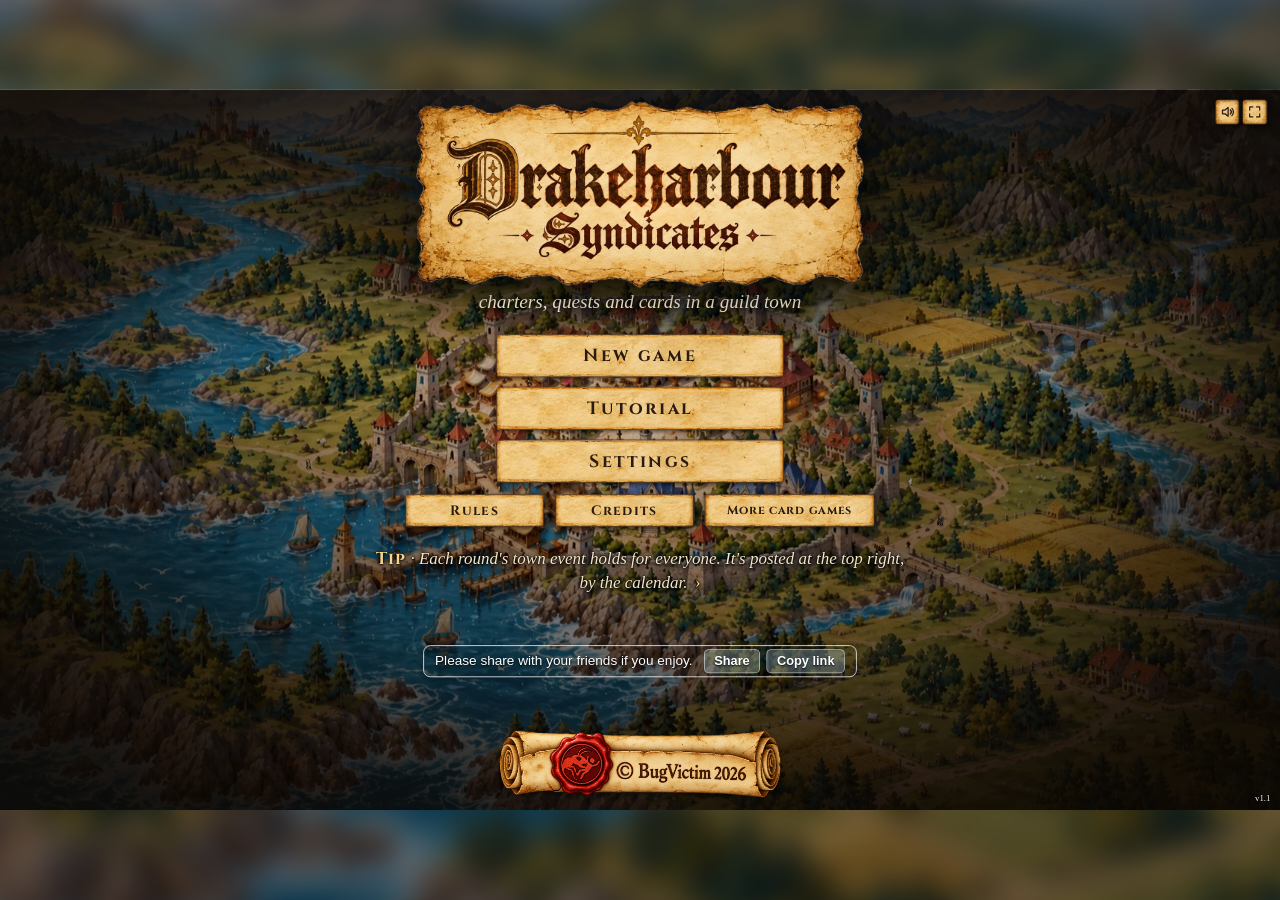
<file: index.html>
<!doctype html>
<html lang="en">
<head>
<meta charset="utf-8">
<meta name="viewport" content="width=device-width, initial-scale=1">
<title>Drakeharbour Syndicates</title>
<link rel="preload" href="fonts/cinzel.woff2" as="font" type="font/woff2" crossorigin>
<link rel="preload" href="img/map.webp" as="image">
<link rel="preload" href="img/map-wide-v3.webp" as="image" media="(min-aspect-ratio: 16/9)">
<link rel="preload" href="img/logo.webp" as="image">
<link rel="preload" href="img/cardback.webp" as="image">
<link rel="stylesheet" href="river.css?v=228">
<link rel="stylesheet" href="icons.css?v=228">
</head>
<body>
<div id="backdrop"></div>
<div id="fsgate" class="hidden">
  <div class="t-art"></div>
  <div class="fg-inner">
    <img class="t-mark" src="img/logo.webp" alt="Drakeharbour Syndicates">
    <div class="fg-click">Click for fullscreen</div>
    <img class="fg-maker" src="img/bugvictim-scroll-v2.webp" alt="© BugVictim 2026">
  </div>
  <span class="fg-version">v1.1</span>
</div>
<div id="stage">
  <div id="map"><canvas id="mapfx"></canvas><canvas id="mapfolk"></canvas><div id="nightfall" aria-hidden="true"></div><div id="nightlights" aria-hidden="true"></div></div>
  <div id="notice" class="parchment"></div>
  <div id="proclaim" class="parchment"></div>
  <div id="yourturn"></div>
  <section id="town"></section>
  <div id="brand"><img src="img/logo-small.webp" alt="Drakeharbour Syndicates"></div>
  <div id="final">Final round</div>
  <div id="mixer" class="parchment hidden"></div>
  <div id="opps"></div>
  <div id="menu">
    <div class="row icons"><button class="btn parch small icon ingame" id="btn-hint" data-tip="<b>Hint</b><br>What would a strong player do now? (H)"></button><button class="btn parch small icon ingame" id="btn-rules" data-tip="<b>Rules</b><br>How to play, a section at a time"></button><button class="btn parch small icon ingame" id="btn-menu" data-tip="<b>Settings and menu</b><br>Settings, a new game, the tutorial"></button><button class="btn parch small icon" id="btn-sound"></button><button class="btn parch small icon" id="btn-full"></button></div>
  </div>

  <section id="offers" class="leather"><div class="zone-title">Charters<br>on offer<button class="mini" id="btn-reoffer" data-tip="<b>Fresh Charters</b><br>Put these to the bottom of their deck and turn up fresh ones, for 1 stamina.">Fresh</button></div><div id="offer"></div></section>
  <section id="charters" class="leather"><div class="zone-title">Founded charters <span id="crowd"></span></div><div id="founded"></div></section>
  <section id="tavern" class="leather"><div class="zone-title">The Tavern <span id="qmore"></span><button class="mini" id="btn-request">Fresh</button></div><div id="qrow"></div><div id="qsealed"></div></section>
  <section id="chronicle" class="parchment" data-tip="<b>Chronicle</b><br>Click to read everything that has happened."><div class="panel-title">Chronicle</div><div id="log"></div></section>

  <section id="pilebox" class="leather">
    <div id="piles">
      <div class="pile" id="deck"><div class="slot"></div><div class="lbl">Deck</div></div>
      <div class="pile" id="discard"><div class="slot"></div><div class="lbl">Discard</div></div>
    </div>
  </section>
  <section id="board" class="leather">
    <div id="me-char"></div>
    <div id="me-renown"></div>
    <div id="me-ap"></div>
    <div id="me-res"></div>
    <div id="me-cap"></div>
    <div id="status"></div>
    <div id="hand"></div>
    <div id="actions">
      <button class="btn" id="btn-cast"><i class="ic ic-cast"></i>Cast</button>
      <button class="btn dark" id="btn-clear">Clear</button>
      <button class="btn dark" id="btn-undo" data-tip="<b>Undo</b><br>Take back your last move (Ctrl+Z).">Undo</button>
      <span class="spacer"></span>
      <div id="sortbar">SORT <button class="btn dark small" id="sort-suit">Suit</button><button class="btn dark small" id="sort-rank">Rank</button></div>
      <span class="spacer"></span>
      <button class="btn" id="btn-end"><i class="ic ic-discard"></i>Discard &amp; end turn</button>
    </div>
    <div id="my-quests"></div>
  </section>

  <div id="title" class="hidden">
    <div class="t-art"></div>
    <div class="t-logo">
      <img class="t-mark" src="img/logo.webp" alt="Drakeharbour Syndicates">
      <div class="t-sub">charters, quests and cards in a guild town</div>
    </div>
    <nav id="title-menu"></nav>
    <div id="title-sharing-space">
    <section id="title-share" aria-labelledby="share-heading">
      <h3 id="share-heading">Share Drakeharbour</h3>
      <p>Please share with your friends if you enjoy.</p>
      <div class="share-buttons"><button class="share-action" id="b-share">Share</button><button class="share-action secondary" id="b-copy-link">Copy link</button></div>
      <input id="share-link" type="url" readonly aria-label="Game link to copy" hidden>
      <div id="share-status" role="status" aria-live="polite"></div>
    </section>
    </div>
    <div id="title-foot"></div>
    <span class="t-version">v1.1</span>
  </div>
  <div id="coach" class="parchment"></div>
  <div id="overlay" class="hidden"><div id="panel" class="parchment"></div></div>
  <div id="tip"></div>
</div>
<script src="sounds-data.js?v=228"></script>
<script src="river-music.js?v=228"></script>
<script src="river-core.js?v=228"></script>
<script src="river-ai.js?v=228"></script>
<script src="river-tutorial.js?v=228"></script>
<script src="folk-sheet.js?v=228"></script>
<script src="scenery-patches.js?v=228"></script>
<script src="river-scenery.js?v=228"></script>
<script src="river-app.js?v=228"></script>
</body>
</html>
</file>
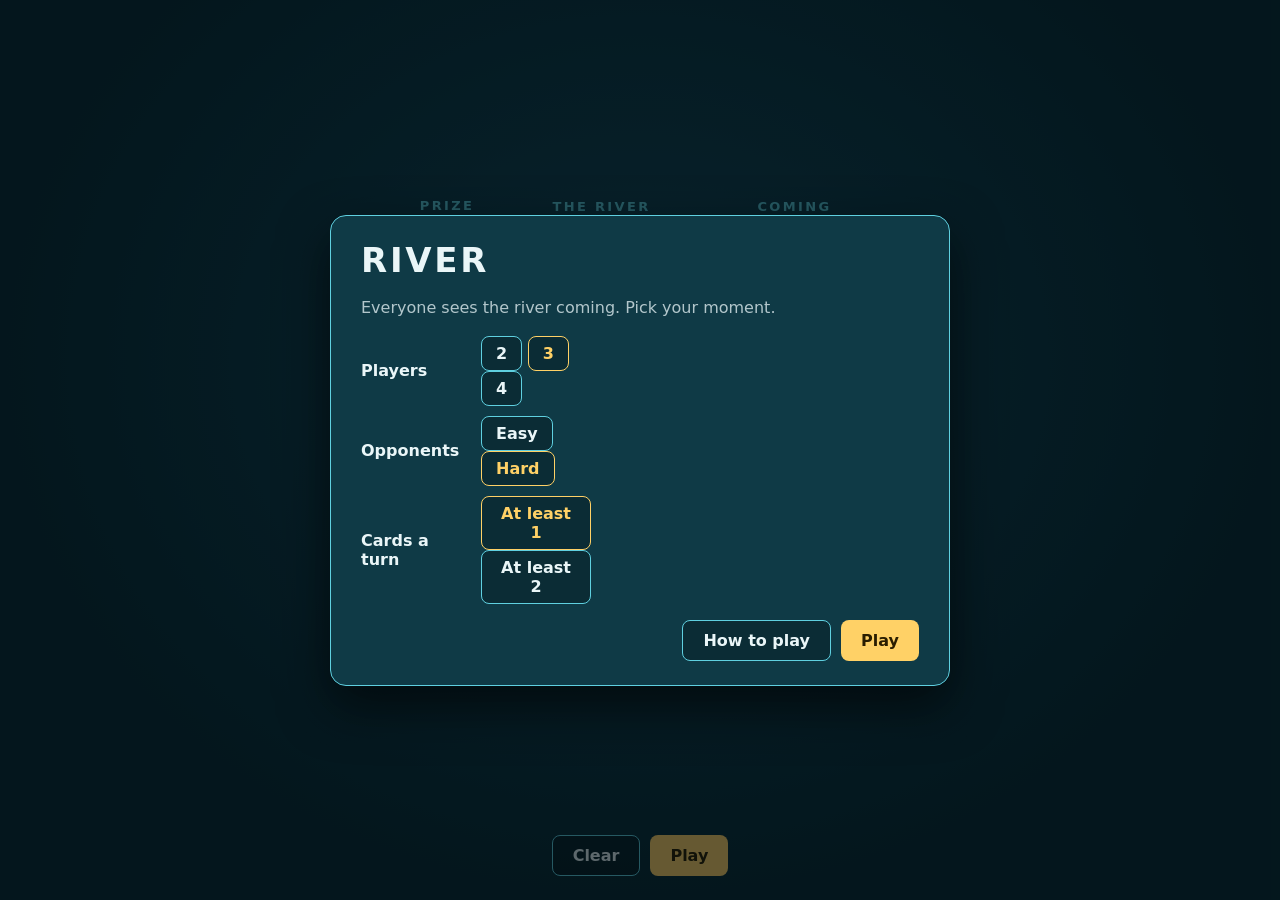
<file: old-poker/index.html>
<!doctype html>
<html lang="en">
<head>
<meta charset="utf-8">
<meta name="viewport" content="width=device-width, initial-scale=1">
<title>River</title>
<link rel="stylesheet" href="river.css?v=1">
</head>
<body>
<div id="table">
  <div id="opps"></div>

  <div id="middle">
    <div class="zone" id="prize-zone">
      <div class="label">Prize</div>
      <div class="row" id="pot"></div>
      <div class="sub" id="pot-value"></div>
    </div>
    <div class="zone" id="river-zone">
      <div class="label">The river</div>
      <div class="row" id="river"></div>
      <div class="sub">oldest leaves on the left</div>
    </div>
    <div class="zone" id="queue-zone">
      <div class="label">Coming</div>
      <div class="row" id="queue"></div>
      <div class="sub">joins the river one a turn</div>
    </div>
  </div>

  <div id="reveal"></div>

  <div id="me">
    <div id="status"></div>
    <div id="hand"></div>
    <div id="buttons">
      <button id="btn-clear" class="quiet">Clear</button>
      <button id="btn-play" class="go">Play</button>
    </div>
  </div>

  <div id="scores"></div>
</div>

<div id="overlay" class="hidden">
  <div class="panel" id="panel"></div>
</div>

<script src="river-core.js?v=1"></script>
<script src="river-ai.js?v=1"></script>
<script src="river-app.js?v=2"></script>
</body>
</html>
</file>
<file: river.css>
@font-face { font-family: "Cinzel"; src: url("fonts/cinzel.woff2") format("woff2"); font-weight: 400 900; font-display: swap; }

:root {
  --ink: #2b1a0e; --ink-soft: #4b3219; --ink-faint: rgba(43, 26, 14, 0.72);
  --gold: #e3b54b; --gold-hi: #f6d78a; --gold-d: #9c7019;
  --dragon: #b81414; --moon: #124b9e; --raven: #4f1d78; --tower: #0d6e30;
  --cream: #f3e7cc; --cream-dim: rgba(243, 231, 204, 0.86);
  --hint: #8fd6ff;
  --serif: "Palatino Linotype", "Book Antiqua", Palatino, Georgia, serif;
  --display: "Cinzel", "Palatino Linotype", "Book Antiqua", serif;
  --glow-gold: 0 0 0 3px var(--gold), 0 0 18px rgba(227, 181, 75, 0.75);
  --glow-green: 0 0 0 3px #59c25e, 0 0 18px rgba(89, 194, 94, 0.75);
}
* { box-sizing: border-box; }
/* scrollbars in the game's own colours: a slim brown bar on the parchment, no grey trough */
* { scrollbar-width: thin; scrollbar-color: rgba(110, 62, 18, 0.72) transparent; }
::-webkit-scrollbar { width: 8px; height: 8px; }
::-webkit-scrollbar-track { background: transparent; }
::-webkit-scrollbar-thumb { background: rgba(110, 62, 18, 0.72); border-radius: 4px; border: 2px solid transparent; background-clip: padding-box; }
::-webkit-scrollbar-corner { background: transparent; }
html, body {
  margin: 0; height: 100%; overflow: hidden; color: var(--cream); font-family: var(--serif);
  background: #1a0f07;
}
/* round the table, on screens that aren't 16:9: the town itself, softened and darkened */
#backdrop { position: fixed; inset: -40px; background: url("img/map.webp") center / cover no-repeat; filter: blur(14px) brightness(0.5) saturate(0.85); pointer-events: none; }
/* --fs is the text size the player picks with A- and A+ */
#stage { position: absolute; left: 0; top: 0; width: 1600px; height: 900px; transform-origin: 0 0; user-select: none; --fs: 1; }
#stage.fs1 { --fs: 1.12; }
#stage.fs2 { --fs: 1.25; }
button { font-family: var(--display); }

/* ---------------------------------------------------------------- materials */
.parchment {
  background: #edc681 url("img/parchment.webp") 0 0 / 512px 200px; color: var(--ink); border-radius: 10px;
  box-shadow: 0 5px 14px rgba(0, 0, 0, 0.5);
}
/* Browned edges, cut from the blank parchment's own burnt rim (img/parch-edge.png), laid over every
   parchment piece so each looks like a scrap of the title's parchment. The width is how deep the
   browning reaches: deeper on big pieces, shallow on buttons and cards. */
.card:not(.back), #panel { border-image: url("img/parch-edge.png") 48 / 8px / 0 stretch; }
.card.sm:not(.back), .card.md:not(.back) { border-image-width: 5px; }
/* Ragged parchment: the parchment of each piece (its texture and browned rim) is drawn in a layer behind
   it, cut to the torn outline of the blank parchment (img/parch-mask.png, sliced the same way as the rim),
   so its edges are slightly ragged instead of a neat rounded rectangle. The piece's own glows and shadows
   stay round the outside. --rim is how deep the rim and the tearing reach. */
.parchment:not(#panel), .btn.parch, .mini, #tip { --rim: 16px; isolation: isolate; background: none; border-color: transparent; border-radius: 4px; }
.parchment:not(#panel)::before, .btn.parch::before, .mini::before, #tip::before {
  content: ""; position: absolute; inset: 0; z-index: -1; pointer-events: none; border-radius: 2px;
  background: #edc681 url("img/parchment.webp") 0 0 / 512px 200px;
  border-image: url("img/parch-edge.png") 48 / var(--rim) / 0 stretch;
  -webkit-mask-box-image: url("img/parch-mask.png") 48 / var(--rim) stretch;
  mask-border: url("img/parch-mask.png") 48 / var(--rim) stretch; }
.offer, .charter, .quest, #notice, #chronicle, #tip { --rim: 11px; }
#proclaim { --rim: 20px; }
.btn.parch, .mini { --rim: 6px; position: relative; }
/* a long panel (the rules) scrolls its parchment along with the text; the browned rim stays put */
#panel { background-attachment: local; }
#panel { border-image-width: 20px; border-radius: 0; -webkit-mask-box-image: url("img/parch-mask.png") 48 / 20px stretch; mask-border: url("img/parch-mask.png") 48 / 20px stretch; }
.leather { position: relative; background: #3e2516 url("img/leather.webp"); border-radius: 14px; box-shadow: inset 0 0 30px rgba(0, 0, 0, 0.55), 0 8px 26px rgba(0, 0, 0, 0.6); }
.leather::before { content: ""; position: absolute; inset: 6px; border: 1px solid rgba(227, 181, 75, 0.42); border-radius: 10px; pointer-events: none; }
.zone-title { font-family: var(--display); font-weight: 700; font-size: 15px; line-height: 20px; letter-spacing: 0.14em; text-transform: uppercase; color: var(--gold-hi); display: flex; align-items: center; gap: 10px; margin: 0 0 7px; }
.zone-title::after { content: ""; flex: 1; height: 1px; background: linear-gradient(90deg, rgba(227, 181, 75, 0.55), rgba(227, 181, 75, 0)); }
.zone-title.second { margin-top: 10px; }
.panel-title { font-family: var(--display); font-weight: 700; font-size: 13.5px; letter-spacing: 0.16em; text-transform: uppercase; color: var(--ink-soft); text-align: center; }

/* icons: game-icons.net shapes used as masks, so they take the text colour */
.ic { display: inline-block; width: 1em; height: 1em; background: currentColor; -webkit-mask: var(--m) center / contain no-repeat; mask: var(--m) center / contain no-repeat; flex: none; }
/* each icon's shape (.ic-gold and so on) is in icons.css, made by tools/make-icons.py */

/* resource tokens */
.tok { display: inline-flex; align-items: center; justify-content: center; width: 26px; height: 26px; border-radius: 50%; flex: none; box-shadow: inset 0 -2px 3px rgba(0, 0, 0, 0.35), 0 1px 2px rgba(0, 0, 0, 0.55); }
.tok .ic { width: 66%; height: 66%; }
/* four resources, four clearly different colours, each with a dark rim to hold its edge:
   Gold (the Market) deep yellow, Steel (the Forge) steel blue, Faith (the Temple) white with
   a flame, Lore (the Library) a green-bound book. (Not red: the quest seals and shortfall numbers are red.) */
.r0 { --tokbg: radial-gradient(circle at 35% 30%, #ffe680, #f0b400 55%, #9a6400); --tokfg: #4a2c00; }
.r1 { --tokbg: radial-gradient(circle at 35% 30%, #dcefff, #4b90e6 55%, #1d4f99); --tokfg: #0d2142; }
.r2 { --tokbg: radial-gradient(circle at 35% 30%, #ffffff, #f6f3ec 55%, #cfc8b6); --tokfg: #d4520f; }
.r3 { --tokbg: radial-gradient(circle at 35% 30%, #8fd39a, #1f6b34 55%, #0b3317); --tokfg: #f8f0d8; }
/* stamina: magenta with a bolt, apart from all four resources for every kind of colour vision */
.tok.st { --tokbg: radial-gradient(circle at 35% 30%, #f7b8de, #b5338a 55%, #5c1145); --tokfg: #fff6fb; }
/* a price or a gain in stamina, inline with text: sized by the text round it */
.stc { display: inline-flex; align-items: center; gap: 1px; vertical-align: -0.22em; white-space: nowrap; }
.stc .tok { width: 1.15em; height: 1.15em; box-shadow: inset 0 -1px 2px rgba(0, 0, 0, 0.35), 0 0 0 1px rgba(30, 18, 8, 0.75); }
.tok { background: var(--tokbg); color: var(--tokfg); box-shadow: inset 0 -2px 3px rgba(0, 0, 0, 0.3), 0 0 0 1.5px rgba(30, 18, 8, 0.85), 0 1px 3px rgba(0, 0, 0, 0.5); }
.need { display: inline-flex; align-items: center; gap: 2px; font-family: var(--display); font-weight: 800; font-size: calc(16px * var(--fs)); }
.need .tok { width: 23px; height: 23px; }
/* what you're short of: a red number (the token keeps its colour so it can still be told apart) */
.need.short { color: #b3261a; }

/* buttons */
.btn { font-weight: 700; font-size: calc(15px * var(--fs)); letter-spacing: 0.05em; color: #2a1b06; padding: 7px 14px; border-radius: 8px; cursor: pointer;
  border: 1px solid #6e4d12; background: linear-gradient(180deg, #f6dc94, #d9a93d 55%, #b48422); box-shadow: inset 0 1px 0 rgba(255, 255, 255, 0.55), 0 2px 4px rgba(0, 0, 0, 0.5); }
.btn:hover:not(:disabled) { filter: brightness(1.08); }
.btn:disabled { filter: grayscale(0.8) brightness(0.65); cursor: default; opacity: 0.7; }
.btn.dark { color: var(--cream); border-color: rgba(227, 181, 75, 0.55); background: linear-gradient(180deg, #5b3a22, #3a2313); }
.btn.small { font-size: calc(13px * var(--fs)); padding: 4px 10px; }
.btn.on { box-shadow: inset 0 1px 0 rgba(255, 255, 255, 0.4), 0 0 0 2px var(--gold); color: var(--gold-hi); }
.btn .ic { width: 16px; height: 16px; vertical-align: -3px; margin-right: 4px; }

/* ---------------------------------------------------------------- top: brand, opponents, the corner buttons */
/* the title logo in the corner during a game */
#brand { position: absolute; left: 12px; top: 6px; width: 284px; pointer-events: none; }
#brand img { display: block; width: 100%; filter: drop-shadow(0 4px 8px rgba(0, 0, 0, 0.6)); }
/* shown once someone reaches the target: the round in progress is the last */
#final { position: absolute; right: 16px; top: 56px; padding: 3px 14px; border-radius: 6px; display: none; z-index: 5;
  font-family: var(--display); font-weight: 800; font-size: 14px; letter-spacing: 0.14em; text-transform: uppercase; color: #fff1c8;
  background: linear-gradient(180deg, #b0281c, #7a140c); box-shadow: 0 0 0 1.5px var(--gold), 0 4px 12px rgba(0, 0, 0, 0.5); animation: finalpulse 1.6s ease-in-out infinite; }
#final.on { display: block; }
@keyframes finalpulse { 50% { box-shadow: 0 0 0 1.5px var(--gold), 0 0 18px rgba(240, 90, 60, 0.8); } }
b.final { color: #ff9a7a; }
#log b.final, .loglist b.final { color: #a3260f; }
#menu { position: absolute; right: 16px; top: 12px; display: flex; flex-direction: column; gap: 7px; align-items: flex-end; z-index: 40; }
#menu .row { display: flex; gap: 4px; }
#menu .icon { min-width: 30px; height: 31px; padding: 0 5px; display: inline-flex; align-items: center; justify-content: center; font-family: var(--serif); font-size: 15px; }
#menu .icon svg { display: block; width: 1.25em; height: 1.25em; }
#menu .icon.muted { color: rgba(243, 231, 204, 0.5); }
/* the volume panel under the music button, and the same sliders on the start screen */
#mixer { position: absolute; right: 16px; top: 52px; width: 300px; padding: 10px 14px 8px; z-index: 45; }
/* the on/off switch: a pill with a knob, gold when the sound is on */
.mx-toggle { position: relative; flex: none; width: 46px; height: 24px; border-radius: 12px; border: 1px solid #5a3c1c; background: #8f7b62; cursor: pointer; padding: 0; box-shadow: inset 0 1px 3px rgba(0, 0, 0, 0.45); }
.mx-toggle i { position: absolute; left: 2px; top: 2px; width: 18px; height: 18px; border-radius: 50%; background: radial-gradient(circle at 38% 32%, #fffaf0, #e6dcc6 70%, #b8a888); box-shadow: 0 1px 2px rgba(0, 0, 0, 0.5); transition: left 0.15s; }
.mx-toggle.on { background: linear-gradient(180deg, #e3b54b, #9c7019); }
.mx-toggle.on i { left: 24px; }
.mx-sw { margin-bottom: 8px; }
.mx-sw > b { width: auto; }
#mixer.off .mx-row:not(.mx-sw) { opacity: 0.5; }
#mixer.hidden { display: none; }
#mixer .mx-note { font-size: calc(12.5px * min(var(--fs), 1.12)); font-style: italic; color: var(--ink-soft); margin-top: 2px; }
.mx-row { display: flex; align-items: center; gap: 10px; margin: 4px 0; }
.mx-row > span { width: 70px; font-family: var(--display); font-weight: 700; font-size: calc(14px * min(var(--fs), 1.12)); color: var(--ink); }
.mx-row > b { width: 42px; text-align: right; font-family: var(--display); font-size: calc(13px * min(var(--fs), 1.12)); color: var(--ink-soft); }
#panel .vols .mx-row > span { width: 130px; }
input.vol { flex: 1; height: 22px; margin: 0; accent-color: #8a5a12; cursor: pointer; background: transparent; -webkit-appearance: none; appearance: none; }
input.vol::-webkit-slider-runnable-track { height: 6px; border-radius: 3px; background: linear-gradient(90deg, #b98a3a, #6e4d12); box-shadow: inset 0 1px 2px rgba(0, 0, 0, 0.4); }
input.vol::-moz-range-track { height: 6px; border-radius: 3px; background: linear-gradient(90deg, #b98a3a, #6e4d12); }
input.vol::-webkit-slider-thumb { -webkit-appearance: none; width: 18px; height: 18px; margin-top: -6px; border-radius: 50%; border: 1px solid #5a3c1c;
  background: radial-gradient(circle at 38% 32%, #fff3c4, #e3b54b 60%, #9c7019); box-shadow: 0 1px 3px rgba(0, 0, 0, 0.5); }
input.vol::-moz-range-thumb { width: 18px; height: 18px; border-radius: 50%; border: 1px solid #5a3c1c; background: radial-gradient(circle at 38% 32%, #fff3c4, #e3b54b 60%, #9c7019); }
/* parchment buttons for the corner controls */
.btn.parch { color: var(--ink); text-shadow: none; border: 1px solid #5a3c1c; background: #edc681 url("img/parchment.webp") 0 0 / 512px 200px;
  box-shadow: inset 0 0 8px rgba(150, 80, 16, 0.46), inset 0 1px 0 rgba(255, 255, 255, 0.4), 0 2px 5px rgba(0, 0, 0, 0.55); }
.btn.parch:hover:not(:disabled) { filter: brightness(1.06); }
.btn.parch:disabled { filter: grayscale(0.4); opacity: 0.55; }
#menu .icon.parch.muted { color: rgba(43, 26, 14, 0.4); }
#btn-hint.parch { color: #17496e; font-weight: 800; }
/* the little "fresh" buttons on the offers strip and the Tavern */
.mini { display: block; margin: 5px auto 0; padding: 2px 7px; border-radius: 5px; border: 1px solid #5a3c1c; cursor: default; opacity: 0.68; filter: saturate(0.4);
  font-family: var(--display); font-weight: 700; font-size: 12px; letter-spacing: 0.04em; color: var(--ink); text-transform: none; text-shadow: none; -webkit-text-stroke: 0;
  background: #edc681 url("img/parchment.webp") 0 0 / 512px 200px; box-shadow: inset 0 0 6px rgba(150, 80, 16, 0.42); white-space: nowrap; }
.mini.on { cursor: pointer; opacity: 1; filter: none; box-shadow: inset 0 0 6px rgba(150, 80, 16, 0.42), 0 0 0 2px var(--gold), 0 0 10px rgba(227, 181, 75, 0.6); }
.mini.on:hover { filter: brightness(1.08); }
#tavern .zone-title .mini { display: inline-block; margin: 0 0 0 auto; order: 3; }
#tavern .zone-title::after { order: 2; }
#qmore { order: 1; }
/* a row that has just been turned over */
#qrow.turnover .quest, #offer.turnover .offer { animation: turnover 0.45s ease-out; }
@keyframes turnover { 0% { transform: rotateY(90deg); opacity: 0.2; } 100% { transform: rotateY(0); opacity: 1; } }
/* the figure whose turn it is glows */
#town .pawn.active svg { filter: drop-shadow(0 0 3px #fff3c4) drop-shadow(0 0 7px rgba(255, 214, 110, 0.95)); }
#town .pawn.token.active img { filter: drop-shadow(0 0 2px #fff3c4) drop-shadow(0 0 8px rgba(255, 214, 110, 0.95)) drop-shadow(0 3px 3px rgba(0, 0, 0, 0.5)); animation: activefig 1.6s ease-in-out infinite; }
#town .pawn.token.active .ring { box-shadow: 0 0 0 2px #fff3c4, 0 0 12px var(--pc), 0 0 18px rgba(255, 214, 110, 0.9); }
@keyframes activefig { 50% { filter: drop-shadow(0 0 1px #fff3c4) drop-shadow(0 0 3px rgba(255, 214, 110, 0.6)) drop-shadow(0 3px 3px rgba(0, 0, 0, 0.5)); } }
#opps { position: absolute; left: 230px; top: 4px; width: 1140px; height: 180px; display: flex; gap: 44px; justify-content: center; }
/* three opponents sit a little closer, so the right-hand one's fan stays clear of the corner buttons */
#opps:has(.seat:nth-child(3)) { gap: 34px; }
.seat { position: relative; width: 300px; height: 178px; cursor: zoom-in; }
.seat .anchor { position: absolute; left: -30px; top: 8px; width: 60px; height: 84px; }
.seat .fan { position: absolute; left: 50%; top: 10px; width: 0; height: 96px; }
.seat .fan .card { position: absolute; left: 0; top: 0; width: 60px; height: 84px; margin-left: -30px; transform-origin: 50% -60%; }
.seat .count { position: absolute; left: 50%; top: 82px; transform: translateX(-50%); z-index: 3; font-family: var(--display); font-weight: 800; font-size: calc(13px * var(--fs)); color: var(--cream); background: rgba(20, 12, 6, 0.85); border: 1px solid rgba(227, 181, 75, 0.6); border-radius: 999px; padding: 0 9px; }
.seat .plate { position: absolute; left: 0; right: 0; top: 106px; min-height: 64px; padding: 6px 12px 6px 60px; }
.seat .plate .portrait { position: absolute; left: 10px; top: 11px; width: 42px; height: 42px; }
.seat .plate .nm { font-family: var(--serif); font-weight: 700; font-size: calc(17px * var(--fs)); line-height: 1.25; color: var(--cream); white-space: nowrap; overflow: hidden; text-overflow: ellipsis; padding-right: 62px; }
.seat .plate .renown { position: absolute; right: 12px; top: 6px; display: flex; align-items: center; gap: 3px; font-family: var(--display); font-weight: 900; font-size: calc(21px * var(--fs)); color: var(--gold); }
.seat .plate .renown .ic { width: 20px; height: 20px; }
/* the race to the target renown: a thin gold bar along the bottom of each plate, and under your renown */
.race { height: 5px; border-radius: 3px; background: rgba(20, 12, 6, 0.55); box-shadow: inset 0 0 0 1px rgba(227, 181, 75, 0.45); overflow: hidden; cursor: help; }
.race i { display: block; height: 100%; border-radius: 3px; background: linear-gradient(90deg, #9c7019, #f6d78a); transition: width 0.6s ease-out; }
.race.done i { background: linear-gradient(90deg, #a3260f, #ff9a7a); }
.seat .plate .race-at { position: absolute; left: 60px; right: 12px; bottom: 4px; }
#me-renown .race { position: absolute; left: 0; top: 46px; width: 118px; }
.seat .plate .row { display: flex; align-items: center; gap: 8px; margin-top: 3px; font-size: calc(15px * var(--fs)); color: var(--cream); }
.seat .plate .res { display: flex; gap: 6px; }
.seat .plate .res span { display: inline-flex; align-items: center; gap: 2px; font-weight: 700; color: var(--cream); }
.seat .plate .res .tok { width: 19px; height: 19px; }
.seat .plate .qs { display: flex; gap: 3px; margin-left: auto; }
.seat .plate .qs .ic { width: 17px; height: 17px; color: var(--gold-hi); }
.seat.turn .plate { box-shadow: inset 0 0 30px rgba(0, 0, 0, 0.55), var(--glow-gold); }
.seat.turn .fan .card { box-shadow: 0 0 0 2px var(--gold), 0 0 12px rgba(227, 181, 75, 0.7); }
.portrait { border-radius: 50%; display: flex; align-items: center; justify-content: center; background: radial-gradient(circle at 40% 35%, #f6e7c2, #cdb07a 70%, #8a6a35); box-shadow: 0 0 0 3px var(--pc, #888), 0 2px 8px rgba(0, 0, 0, 0.7); color: var(--ink); }
.portrait .ic { width: 70%; height: 70%; }
.portrait img { width: 100%; height: 100%; border-radius: 50%; display: block; }
/* a light edge outside the colour ring, so dark colours show on dark panels */
.portrait { box-shadow: 0 0 0 3px var(--pc, #888), 0 0 0 4.5px rgba(243, 231, 204, 0.55), 0 2px 8px rgba(0, 0, 0, 0.7); }

/* ---------------------------------------------------------------- the map and the town on it */
#map { position: absolute; inset: 0; background: #24160d url("img/map.webp") center / cover no-repeat; }
/* the animated map (river-scenery.js) lies over the painting, under the vignette */
#mapfx, #mapfolk { position: absolute; left: 0; top: 50%; width: 100%; height: calc(1600px * 941 / 1672); transform: translateY(-50%); display: none; }
#map::after { content: ""; position: absolute; inset: 0; background: radial-gradient(ellipse 62% 58% at 50% 50%, rgba(0, 0, 0, 0) 55%, rgba(12, 7, 3, 0.5) 100%); }
#town { position: absolute; inset: 0; pointer-events: none; }
#town svg { position: absolute; inset: 0; }
#town .place { pointer-events: auto; }
/* the districts: clear until you can walk there (gold), work there (green) or Blink there (violet) */
#town .pie .sector { fill: rgba(0, 0, 0, 0); pointer-events: all; }
#town .pie .sector.go, #town .pie .sector.work, #town .pie .sector.blink { cursor: pointer; }
#town .pie .sector.go { fill: url(#pg-go); } #town .pie .sector.go:hover { fill: url(#pg-go-hi); }
#town .pie .sector.work { fill: url(#pg-work); } #town .pie .sector.work:hover { fill: url(#pg-work-hi); }
#town .pie .sector.blink { fill: url(#pg-blink); } #town .pie .sector.blink:hover { fill: url(#pg-blink-hi); }
#town .pie .borders { pointer-events: none; }
#town .pie .b-dark { fill: none; stroke: rgba(24, 14, 6, 0.55); stroke-width: 5.5; stroke-linecap: round; }
#town .pie .b-light { fill: none; stroke: rgba(250, 236, 196, 0.92); stroke-width: 2.2; stroke-linecap: round; }
/* the Square has no banner, just its name in the middle of the circle */
/* the Square has no label: only the cost of a walk there, when you can make it, over the fountain */
.place.square, .place.square.go, .place.square.far, .place.square.blink { padding: 0; gap: 0; background: none; box-shadow: none; animation: none; }
.place.square .stc { font-size: 17px; filter: drop-shadow(0 1px 2px rgba(0, 0, 0, 0.8)); }
.stc.free { font: italic 700 calc(14px * var(--fs)) var(--serif); color: var(--gold-hi); padding: 0 8px 1px; border-radius: 9px; background: rgba(28, 16, 7, 0.78); box-shadow: 0 0 0 1px rgba(227, 181, 75, 0.65); vertical-align: 0; }
.place .pw .stc.free { padding: 0; background: none; box-shadow: none; font-size: inherit; }
#town .place.square .pawn.token { bottom: calc(100% + 1px); }
/* a building you can click: lit up when you can walk there (gold) or work it (green) */
/* the label on each building: see-through, like the players' plates, so the building shows through it
   (it follows the Panels setting); its words carry the same dark outline */
.place { position: absolute; transform: translate(-50%, -50%); display: flex; align-items: center; gap: 6px; padding: 4px 12px 4px 5px; white-space: nowrap;
  background: var(--pan-bg); border-radius: 8px;   /* no blur: the building behind stays sharp */
  box-shadow: 0 0 0 1.5px rgba(227, 181, 75, 0.85), 0 3px 8px rgba(0, 0, 0, 0.35); }
#town .place:not(.square) .pn, #town .place:not(.square) .pw {
  -webkit-text-stroke: 3.5px #120a04; paint-order: stroke fill; text-shadow: 0 0 5px rgba(0, 0, 0, 0.7), 0 0 10px rgba(0, 0, 0, 0.4); }
.place .medal { width: 30px; height: 30px; border-radius: 50%; display: flex; align-items: center; justify-content: center; color: var(--ink); flex: none;
  background: radial-gradient(circle at 40% 35%, #fbe9bf, #e6bd72 70%, #a9772f); box-shadow: 0 0 0 1.5px #6b4a22; }
.place .medal .ic { width: 20px; height: 20px; }
/* a place that produces a resource wears that resource as its badge */
.place .medal.res { background: var(--tokbg); color: var(--tokfg); box-shadow: inset 0 -2px 3px rgba(0, 0, 0, 0.3), 0 0 0 1.5px rgba(30, 18, 8, 0.85); }
.place .pn { font-family: var(--serif); font-weight: 700; font-size: calc(15px * var(--fs)); line-height: 1.1; color: var(--cream); }
.place .pw { font-size: calc(13px * var(--fs)); font-style: italic; color: var(--cream); line-height: 1.15; display: flex; align-items: center; gap: 3px; }
.place .pw .tok { width: 15px; height: 15px; }
.place.go, .place.work, .place.far { cursor: pointer; }
.place.far .pw { font-style: normal; font-weight: 700; color: var(--gold-hi); }
.place.far:hover { box-shadow: 0 0 0 2px rgba(227, 181, 75, 0.7), 0 3px 8px rgba(0, 0, 0, 0.55); }
#town .pie .sector.far { cursor: pointer; }
#town .pie .sector.far:hover { fill: url(#pg-go); }
.place.go { box-shadow: var(--glow-gold); }
.place.work { box-shadow: var(--glow-green); }
.place.go .pw { font-style: normal; font-weight: 700; color: var(--gold-hi); }
.place.work .pw { font-style: normal; font-weight: 700; color: #9be89b; }
/* pawns stand at the ends of the banner */
.pawn { position: absolute; width: 22px; height: 30px; filter: drop-shadow(0 2px 2px rgba(0, 0, 0, 0.7)); }
#town .pawn { width: 27px; height: 37px; filter: drop-shadow(0 0 1.5px #000) drop-shadow(0 3px 3px rgba(0, 0, 0, 0.8)); }
.pawn svg { width: 100%; height: 100%; }
/* everyone at a place stands in a row on top of its banner */
.place .pawn { bottom: calc(100% - 3px); transform: translateX(-50%); }
/* a painted miniature, standing on a ring of its player's colour */
.pawn.token, #town .pawn.token { width: 42px; height: 68px; filter: none; }
.pawn.token img { position: absolute; inset: 0; width: 100%; height: 100%; object-fit: contain; object-position: 50% 100%;
  filter: drop-shadow(0 3px 3px rgba(0, 0, 0, 0.6)); }
.pawn.token .ring { position: absolute; left: 50%; bottom: -2px; width: 40px; height: 14px; margin-left: -20px; border-radius: 50%;
  background: var(--pc); box-shadow: 0 0 0 1.5px rgba(0, 0, 0, 0.6), 0 0 8px var(--pc); }
.place .pawn.token { bottom: calc(100% - 4px); }

/* the round's town event, on a notice under the logo, clear of the Charters as they pile up */
#notice { position: absolute; left: 1445px; top: 52px; transform: translateX(-50%); transform-origin: 50% 0; width: 278px; padding: 5px 10px 5px 8px; text-align: center; display: none; z-index: 4;
  border: 1px solid #5a3c1c; border-radius: 8px; box-shadow: 0 0 0 2px rgba(227, 181, 75, 0.85), 0 4px 10px rgba(0, 0, 0, 0.55); }
#notice.on { display: flex; align-items: center; gap: 8px; }
/* the calendar: a page with the round's number on it */
#notice .nt-cal { position: relative; flex: none; width: 40px; height: 42px; }
#notice .nt-cal svg { display: block; width: 100%; height: 100%; filter: drop-shadow(0 1px 1px rgba(0, 0, 0, 0.35)); }
#notice .nt-cal b { position: absolute; left: 0; right: 0; top: 15px; text-align: center; font-family: var(--display); font-weight: 900; font-size: 19px; line-height: 25px; color: #2b1a0e; }
#notice .nt-body { flex: 1; min-width: 0; }
#notice .nt-when { font-family: var(--display); font-weight: 700; font-size: calc(11.5px * min(var(--fs), 1.12)); letter-spacing: 0.14em; text-transform: uppercase; color: var(--ink-soft); line-height: 1.1; }
/* in the last round the notice says so, in red */
#notice.final .nt-when { color: #a3260f; font-weight: 900; }
#notice.final { box-shadow: 0 0 0 2px rgba(214, 70, 40, 0.9), 0 4px 10px rgba(0, 0, 0, 0.55); animation: finalnotice 1.6s ease-in-out infinite; }
@keyframes finalnotice { 50% { box-shadow: 0 0 0 2px rgba(214, 70, 40, 0.9), 0 0 16px rgba(240, 90, 60, 0.85); } }
#notice .nt-name { font-family: var(--display); font-weight: 800; font-size: calc(14px * min(var(--fs), 1.12)); white-space: nowrap; color: #6e1a10; display: flex; align-items: center; justify-content: center; gap: 5px; }
#notice .nt-name .ic, #notice .nt-name svg { width: 16px; height: 16px; flex: none; color: #a3260f; }
#notice .nt-text { font-size: calc(14px * min(var(--fs), 1.12)); line-height: 1.2; color: var(--ink); text-wrap: balance; }
#notice.fresh { animation: noticein 0.9s ease-out; }
/* a new round's event, called out in the middle of the town before it settles on the notice */
#proclaim { position: absolute; left: 800px; top: 420px; width: 470px; padding: 14px 26px 16px; text-align: center; z-index: 27; display: none; cursor: pointer;
  transform: translate(-50%, -50%) scale(0.5); opacity: 0; border: 1px solid #5a3c1c; border-radius: 12px;
  box-shadow: inset 0 0 26px rgba(150, 80, 16, 0.45), 0 0 0 3px rgba(227, 181, 75, 0.95), 0 0 0 6px rgba(20, 12, 6, 0.4), 0 18px 40px rgba(0, 0, 0, 0.6);
  transition: transform 0.38s cubic-bezier(.3, 1.5, .5, 1), opacity 0.25s ease-out; }
#proclaim.show { display: block; }
#proclaim.show:not(.away) { animation: proclaimin 0.42s cubic-bezier(.3, 1.5, .5, 1) forwards; }
#proclaim.away { transition: transform 0.6s cubic-bezier(.5, 0, .7, .4), opacity 0.6s ease-in; transform: translate(calc(-50% + 645px), calc(-50% - 336px)) scale(0.45); opacity: 0; }
@keyframes proclaimin { from { transform: translate(-50%, -50%) scale(0.5); opacity: 0; } to { transform: translate(-50%, -50%) scale(1); opacity: 1; } }
#proclaim .pr-round { font-family: var(--display); font-weight: 700; font-size: 14px; letter-spacing: 0.16em; text-transform: uppercase; color: var(--ink-soft); }
#proclaim .pr-name { margin-top: 4px; font-family: var(--display); font-weight: 900; font-size: 30px; line-height: 1.1; color: #6e1a10; display: flex; align-items: center; justify-content: center; gap: 10px; }
#proclaim .pr-name .ic, #proclaim .pr-name svg { width: 28px; height: 28px; flex: none; color: #a3260f; }
#proclaim .pr-text { margin-top: 6px; font-size: 21px; line-height: 1.3; color: var(--ink); }
#stage.titled #proclaim { visibility: hidden; }
/* holding V: the panels fade away and the whole town shows */
#stage #opps, #stage #offers, #stage #charters, #stage #tavern, #stage #chronicle, #stage #board, #stage #pilebox, #stage #notice, #stage #brand, #stage #menu, #stage #coach { transition: opacity 0.25s; }
#stage.peek #opps, #stage.peek #offers, #stage.peek #charters, #stage.peek #tavern, #stage.peek #chronicle, #stage.peek #board, #stage.peek #pilebox,
#stage.peek #notice, #stage.peek #brand, #stage.peek #menu, #stage.peek #coach, #stage.peek #final, #stage.peek #town .place, #stage.peek #town .pie { opacity: 0; pointer-events: none; }
#stage #town .pie { transition: opacity 0.25s; }

/* your turn: a ribbon over your board for a moment */
#yourturn { position: absolute; left: 800px; top: 598px; transform: translate(-50%, -50%); z-index: 26; pointer-events: none; opacity: 0; padding: 5px 34px 6px;
  font-family: var(--display); font-weight: 900; font-size: 22px; letter-spacing: 0.16em; text-transform: uppercase; color: #fff1c8; white-space: nowrap;
  background: linear-gradient(180deg, #8c2318, #5e1009); clip-path: polygon(0 0, 100% 0, 96% 50%, 100% 100%, 0 100%, 4% 50%);
  filter: drop-shadow(0 3px 6px rgba(0, 0, 0, 0.6)); text-shadow: 0 1px 2px #000; }
#yourturn.on { animation: yourturn 1.9s ease-out forwards; }
@keyframes yourturn { 0% { opacity: 0; transform: translate(-50%, -30%) scale(0.85); } 14% { opacity: 1; transform: translate(-50%, -50%) scale(1); } 75% { opacity: 1; } 100% { opacity: 0; transform: translate(-50%, -60%); } }
#stage.titled #yourturn { visibility: hidden; }

/* Bounty Night's extra renown on the quests */
.quest .reward small.bounty { margin-left: 3px; font-size: 0.62em; color: #2c6e2f; cursor: help; }
@keyframes noticein { 0% { transform: translateX(-50%) scale(0.4) rotate(-6deg); opacity: 0; } 60% { transform: translateX(-50%) scale(1.08) rotate(1deg); opacity: 1; } 100% { transform: translateX(-50%) scale(1); } }
/* aiming a Blink: every other place glows violet; aiming a Renew: your Charters do */
.place.blink { cursor: pointer; box-shadow: 0 0 0 3px #a98bff, 0 0 18px rgba(169, 139, 255, 0.85); animation: blinkglow 1.3s ease-in-out infinite; }
.place.blink .pw { font-style: normal; font-weight: 700; color: #d2c2ff; }
.place.here { opacity: 0.75; }
@keyframes blinkglow { 50% { box-shadow: 0 0 0 3px rgba(169, 139, 255, 0.5), 0 0 8px rgba(169, 139, 255, 0.4); } }
.charter.renew { cursor: pointer; box-shadow: inset 0 0 34px rgba(150, 80, 16, 0.42), 0 0 0 3px #a98bff, 0 0 18px rgba(169, 139, 255, 0.85); }
/* the place that today's event favours */
.place.boon { box-shadow: 0 0 0 2px #e3b54b, 0 0 14px rgba(255, 214, 110, 0.75); }
.place.boon .pw { color: var(--gold-hi); font-style: normal; font-weight: 700; }
.place.boon.go { box-shadow: var(--glow-gold); }
.place.boon.work { box-shadow: var(--glow-green); }
#panel .acc-b ul.events { margin-top: 0; }
#stage.idle #notice { visibility: hidden; }

#chronicle { position: absolute; left: 1192px; top: 538px; width: 396px; height: 60px; padding: 5px 12px; cursor: zoom-in; }
#chronicle .panel-title { margin-bottom: 1px; font-size: 12.5px; }
#log { height: 38px; overflow: hidden; font-size: calc(14px * var(--fs)); line-height: 1.3; color: var(--ink); display: flex; flex-direction: column; justify-content: flex-end;
  -webkit-mask-image: linear-gradient(to bottom, transparent 0, #000 12px); mask-image: linear-gradient(to bottom, transparent 0, #000 12px); }
#log .faint, .loglist .faint { color: var(--ink-faint); font-style: italic; }
b.who { white-space: nowrap; }
b.who::before { content: ""; display: inline-block; width: 0.62em; height: 0.62em; margin-right: 0.28em; border-radius: 50%; vertical-align: 0.04em;
  background: var(--pc, #888); box-shadow: 0 0 0 1px rgba(30, 18, 8, 0.7); }

/* ---------------------------------------------------------------- charters */
/* on offer: a strip across the top of the town; founded: a column on the left, over the water */
#offers { position: absolute; left: 448px; top: 180px; width: 736px; padding: 7px 8px; display: flex; gap: 8px; align-items: center; }
#offers .zone-title { width: 84px; flex: none; margin: 0; font-size: 13px; line-height: 1.25; letter-spacing: 0.06em; display: block; text-align: center; }
#offers .zone-title::after { display: none; }
#offer { display: flex; gap: 8px; }
#charters { position: absolute; left: 12px; top: 184px; width: 428px; max-height: 414px; overflow: hidden; padding: 9px 10px 10px; }
#founded { display: grid; grid-template-columns: repeat(2, 199px); gap: 8px 10px; align-content: start; }
.offer, .charter { position: relative; cursor: zoom-in; }
.offer { width: 150px; height: calc(30px + 46px * var(--fs)); padding: 6px 9px; }
.charter { width: 199px; height: calc(66px + 26px * var(--fs)); padding: 6px 10px 6px 16px; }
.tname { font-family: var(--serif); font-weight: 700; font-size: calc(16px * var(--fs)); line-height: 1.15; color: var(--ink); max-height: 2.3em; overflow: hidden; padding-right: 28px; }
.charter .tname { white-space: nowrap; text-overflow: ellipsis; max-height: 1.2em; padding-right: 32px; }
.yield { position: absolute; right: 6px; top: 6px; }
.yield .tok { width: 25px; height: 25px; }
.shape { position: absolute; left: 9px; bottom: 6px; display: inline-flex; align-items: center; gap: 4px; font-size: calc(13px * var(--fs)); color: var(--ink-soft); white-space: nowrap; }
.shape b { background: rgba(93, 65, 38, 0.14); border: 1px solid rgba(93, 65, 38, 0.35); border-radius: 5px; padding: 0 5px; color: var(--ink); font-weight: 700; }
#stage.fs2 .shape .pre { display: none; }
.offer .gain, .charter .gain { position: absolute; z-index: 2; right: 6px; bottom: 6px; font-family: var(--display); font-weight: 900; font-size: calc(13px * var(--fs)); color: #1d5c22; background: rgba(255, 250, 230, 0.94); padding: 2px 6px; border-radius: 6px; }
.charter .gain { top: 34px; bottom: auto; }
.offer.can, .charter.can { cursor: pointer; box-shadow: inset 0 0 34px rgba(150, 80, 16, 0.42), var(--glow-gold); }
.offer.can.hit { box-shadow: inset 0 0 34px rgba(150, 80, 16, 0.42), var(--glow-green); }
.offer.empty { background: rgba(0, 0, 0, 0.2); box-shadow: inset 0 0 0 1px rgba(227, 181, 75, 0.25); color: var(--cream-dim); display: flex; align-items: center; justify-content: center; font-style: italic; font-size: calc(14px * var(--fs)); cursor: default; border-radius: 10px; }
.charter .bar { position: absolute; left: 0; top: 0; bottom: 0; width: 8px; border-radius: 10px 0 0 10px; background: var(--pc); box-shadow: inset -1px 0 2px rgba(0, 0, 0, 0.35); }
.charter .owner { position: absolute; right: 8px; bottom: 8px; width: 24px; height: 24px; box-shadow: 0 0 0 2px var(--pc, #888), 0 1px 3px rgba(0, 0, 0, 0.6); }
.charter .owner.arms { right: 6px; bottom: 5px; width: 24px; height: 31px; box-shadow: none; background: none; border-radius: 0; }
.charter .owner.arms img { width: 100%; height: 100%; object-fit: contain; filter: drop-shadow(0 1px 2px rgba(0, 0, 0, 0.5)); }
#panel .lens-arms { width: 44px; height: 57px; flex: none; }
#panel .lens-arms img { width: 100%; height: 100%; object-fit: contain; }
.charter .fade { position: absolute; right: 7px; top: 32px; width: 23px; height: 23px; }
/* the fading ring: a slice for each round left */
.fade .ring { display: block; width: 100%; height: 100%; overflow: visible; }
.fade .ring .rim { fill: rgba(43, 26, 14, 0.14); stroke: rgba(43, 26, 14, 0.6); stroke-width: 1; }
.fade .ring .on, .fade .ring .off { stroke: #f3e6c4; stroke-width: 1.5; stroke-linejoin: round; }
.fade .ring .off { fill: none; }
.fade.full .ring .on { fill: #4f8a2c; }
.fade.mid .ring .on { fill: #d08a1c; }
.fade.low .ring .on { fill: #b8321a; }
.fade.out .ring .rim { fill: rgba(184, 50, 26, 0.16); stroke: #b8321a; stroke-width: 1.8; }
.fade.out .ring { animation: fadewarn 1.2s ease-in-out infinite; }
@keyframes fadewarn { 50% { transform: scale(1.18); } }
#panel .facts > .fade { display: block; width: 24px; height: 24px; }
.charter .meld { position: absolute; left: 14px; bottom: 6px; display: flex; }
#founded .none { grid-column: 1 / -1; color: var(--cream); font-style: italic; font-size: calc(15px * var(--fs)); padding: 6px 2px; }
/* a crowded table: shorter rows and smaller cards */
#founded.dense .charter { height: 86px; }
#founded.denser { row-gap: 6px; }
#founded.denser .charter { height: 69px; }
#founded.dense .charter .owner { display: none; }
#founded.dense .charter .fade { top: auto; bottom: 8px; }
#founded.dense .charter .gain { top: 6px; }
#founded.dense .card.sm { width: 26px; height: 36px; }
#founded.dense .card.sm .emb { width: 18px; height: 18px; }
#founded.dense .card.sm .idx { left: 0; top: 2px; width: 16px; }
#founded.dense .card.sm .rk { font-size: 15px; }
/* a full table (more than ten): three narrow columns */
#founded.densest { grid-template-columns: repeat(3, 130px); gap: 6px 9px; }
#founded.densest .charter { width: 130px; height: 84px; padding: 5px 8px 5px 13px; }
#founded.densest .charter .tname { font-size: calc(13px * min(var(--fs), 1.1)); padding-right: 22px; }
#founded.densest .charter .yield { right: 5px; top: 5px; }
#founded.densest .charter .yield .tok { width: 20px; height: 20px; }
#founded.densest .charter .fade { right: 6px; bottom: 6px; }
#founded.densest .charter .meld { left: 11px; }

/* ---------------------------------------------------------------- quests */
#tavern { position: absolute; left: 1192px; top: 184px; width: 396px; padding: 9px 8px; }
#tavern .zone-title { margin-bottom: 6px; }
#qrow { display: flex; flex-direction: column; gap: 6px; align-items: center; }
.quest { position: relative; cursor: zoom-in; border-radius: 6px; }
.quest .seal { float: left; width: 28px; height: 28px; margin: 0 7px 2px 0; border-radius: 50%; display: flex; align-items: center; justify-content: center; color: #f5d9a8;
  background: radial-gradient(circle at 38% 32%, #c43a2b, #8c1a12 60%, #5a0c08); box-shadow: 0 2px 3px rgba(0, 0, 0, 0.45); }
.quest .seal .ic { width: 17px; height: 17px; }
.quest .needs { display: flex; flex-wrap: wrap; gap: 4px 8px; }
.quest .reward { display: flex; align-items: center; gap: 2px; font-family: var(--display); font-weight: 900; font-size: calc(19px * var(--fs)); color: #6a4808; }
.quest .reward .ic { width: 20px; height: 20px; }
/* the cards a quest draws: that many little card backs, overlapping in a small arc */
.qcards { --w: 15px; --h: 21px; --dx: 6px; position: relative; display: inline-block; flex: none; vertical-align: middle;
  width: calc(var(--w) + (var(--n) - 1) * var(--dx) + 4px); height: calc(var(--h) + 4px); margin-right: 5px; }
.qcards i { position: absolute; left: calc(2px + var(--k) * var(--dx)); top: 1px; width: var(--w); height: var(--h); border-radius: 2px;
  background: url("img/cardback.webp") center / 100% 100% no-repeat; box-shadow: 0 1px 2px rgba(0, 0, 0, 0.55), 0 0 0 0.5px rgba(40, 24, 8, 0.7);
  transform-origin: 50% 100%; transform: translateY(calc(var(--a) * 2px)) rotate(calc(var(--t) * 12deg)); }
#panel .facts > .qcards.big { --w: 17px; --h: 24px; --dx: 5px; margin: 0; justify-self: center; }
.quest .fav { position: absolute; top: -6px; right: 10px; width: 22px; height: 26px; background: #2c6e2f; clip-path: polygon(0 0, 100% 0, 100% 100%, 50% 78%, 0 100%); color: #f7ecd2; display: flex; justify-content: center; padding-top: 3px; font-size: 12px; }
.quest.card-q { width: 184px; height: calc(40px + 42px * var(--fs)); padding: 8px 9px; }
.quest.card-q .tname { padding-right: 22px; }
.quest.card-q .needs { position: absolute; left: 9px; bottom: 8px; gap: 3px 6px; }
.quest.card-q .need .tok { width: 19px; height: 19px; }
.quest.card-q .reward { position: absolute; right: 9px; bottom: 6px; }
/* a quest strip: its name over what it needs, and the reward in a column of its own on the right,
   so a long name stops short of the reward however wide that is */
.quest.strip { width: 370px; height: 70px; padding: 6px 12px; display: grid; grid-template-columns: minmax(0, 1fr) auto; column-gap: 6px; align-content: start; }
.quest.strip .tname { grid-column: 1; grid-row: 1; white-space: nowrap; text-overflow: ellipsis; max-height: none; padding-right: 0; }
.quest.strip .needs { grid-column: 1; grid-row: 2; margin-top: 3px; }
.quest.strip .reward { grid-column: 2; grid-row: 1 / 3; align-self: center; font-size: calc(22px * var(--fs)); }
.qbadge { display: inline-flex; align-items: center; gap: 2px; margin-left: 5px; padding: 0 5px; border-radius: 5px; background: #2a2156; color: var(--gold-hi);
  font-family: var(--display); font-weight: 800; font-size: 12px; line-height: 17px; vertical-align: 2px; letter-spacing: 0.04em; }
.qbadge .ic { width: 13px; height: 13px; }
/* the sealed commission at the Tavern: a folded letter under a wax seal */
.quest.sealed::before { background: #e8d5b0 url("img/parchment.webp") 0 0 / 512px 200px; background-blend-mode: multiply; }
.quest.sealed .seal { background: radial-gradient(circle at 38% 32%, #c43a2b, #8c1a12 60%, #5a0c08); }
.quest.sealed .hidden-needs { font-style: italic; font-size: calc(13px * var(--fs)); color: var(--ink-soft); white-space: nowrap; overflow: hidden; text-overflow: ellipsis; }
#qsealed { margin-top: 6px; display: flex; justify-content: center; }
#qsealed .quest.strip { height: 44px; padding: 4px 12px; }
#qsealed .quest.strip .needs { margin-top: 0; }
#tavern .quest.strip { height: 56px; padding: 4px 12px; }
#tavern .quest.strip .needs { margin-top: 1px; }
#tavern .quest.strip .need { line-height: 21px; }
#tavern .quest.strip .need .tok { width: 21px; height: 21px; }
.quest.ready { box-shadow: inset 0 0 34px rgba(150, 80, 16, 0.42), var(--glow-green); }
#qmore, #crowd { font-family: var(--serif); font-weight: 400; font-size: calc(14px * var(--fs)); letter-spacing: 0; text-transform: none; font-style: italic; color: var(--cream); }
#crowd { color: #ffc98a; cursor: help; }

/* ---------------------------------------------------------------- cards */
.card { position: relative; width: 96px; height: 134px; border-radius: 7px; flex: none; color: var(--sc);
  background: #edc681 url("img/parchment.webp") 0 0 / 512px 200px; background-position: var(--bx, 0) var(--by, 0);
  box-shadow: inset 0 0 14px rgba(140, 72, 14, 0.5), inset 0 0 2px rgba(70, 40, 10, 0.6), 0 2px 6px rgba(0, 0, 0, 0.55); font-family: var(--display); }
.card::before { content: ""; position: absolute; inset: 5px; border: 1px solid currentColor; opacity: 0.32; border-radius: 4px; pointer-events: none; }
/* the corner index: the number with its suit tucked under it */
.card .idx { position: absolute; left: 5px; top: 6px; width: 30px; display: flex; flex-direction: column; align-items: center; }
.card .rk { font-weight: 900; font-size: 26px; line-height: 1; white-space: nowrap; }
.card .idx .rk { line-height: 0.82; }
/* the large ornate emblem in the middle, the simple one under the corner index */
.card .pip { display: none; }   /* enough of the big emblem always shows, so the number stands alone */
.card .emb { position: absolute; left: 50%; top: 56%; width: 78px; height: 78px; transform: translate(-50%, -50%); background: var(--emb) center / contain no-repeat; }
.card.s0 { --sc: var(--dragon); --emb: url("img/emb-dragon.webp"); --pip: url("img/pip-dragon.webp"); }
.card.s1 { --sc: var(--moon); --emb: url("img/emb-moon.webp"); --pip: url("img/pip-moon.webp"); }
.card.s2 { --sc: var(--raven); --emb: url("img/emb-raven.webp"); --pip: url("img/pip-raven.webp"); }
.card.s3 { --sc: var(--tower); --emb: url("img/emb-tower.webp"); --pip: url("img/pip-tower.webp"); }
/* the back of a card: the user's art, shown four ways (as drawn, upside down, mirrored, both) */
.card.back { background: none; box-shadow: 0 2px 6px rgba(0, 0, 0, 0.55); }
.card.back::before { inset: 0; border: 0; opacity: 1; border-radius: inherit; background: url("img/cardback.webp") center / 100% 100% no-repeat; }
.card.back.bv1::before { transform: rotate(180deg); }
.card.back.bv2::before { transform: scaleX(-1); }
.card.back.bv3::before { transform: scaleY(-1); }
/* spell cards: parchment like the rest, in a gold frame, with the spell's name across the top and its emblem */
.card.spell { --sc: #7a5410;
  box-shadow: inset 0 0 14px rgba(140, 72, 14, 0.5), inset 0 0 0 3px rgba(180, 132, 34, 0.75), inset 0 0 0 4px rgba(90, 60, 20, 0.35), 0 2px 6px rgba(0, 0, 0, 0.55); }
.card.spell::before { border: 1.5px solid #b48422; opacity: 0.8; inset: 7px; }
.card.spell .sp-name { position: absolute; left: 0; right: 0; top: 12px; text-align: center; white-space: nowrap; font-weight: 800; font-size: 13px; line-height: 1; letter-spacing: 0.05em; color: #4a2e0c; }
.card.spell .sp-art { position: absolute; left: 50%; top: 58%; width: 80px; height: 80px; transform: translate(-50%, -50%); background: var(--art) center / contain no-repeat; }
.card.spell .rk { color: #7a5410; }
.card.spell.placed .sp-art { top: 64%; width: 62px; height: 62px; }
.card.sp-blink { --art: url("img/spell-blink.webp"); } .card.sp-glamour { --art: url("img/spell-glamour.webp"); } .card.sp-scry { --art: url("img/spell-scry.webp"); }
.card.sp-recall { --art: url("img/spell-recall.webp"); } .card.sp-haggle { --art: url("img/spell-haggle.webp"); } .card.sp-renew { --art: url("img/spell-renew.webp"); }

/* small cards inside charters */
.card.sm { width: 36px; height: 50px; border-radius: 4px; box-shadow: inset 0 0 6px rgba(140, 72, 14, 0.5), 0 1px 3px rgba(0, 0, 0, 0.5); }
.card.sm::before { inset: 2px; border-radius: 3px; }
.card.sm .idx { left: 1px; top: 3px; width: 20px; }
.card.sm .rk { font-size: 19px; }
.card.sm .emb { width: 22px; height: 22px; top: 67%; background-image: var(--pip); }
.card.sm .pip, .card.sm .wl { display: none; }
.card.spell.sm { box-shadow: inset 0 0 6px rgba(140, 72, 14, 0.5), inset 0 0 0 1.5px rgba(180, 132, 34, 0.8), 0 1px 3px rgba(0, 0, 0, 0.5); }
.card.spell.sm .sp-art { top: 66%; width: 28px; height: 28px; }
.card.spell.sm::before { inset: 2px; border-width: 1px; }
.card.spell.md .sp-art { width: 58px; height: 58px; top: 59%; } .card.spell.md .sp-name { font-size: 11px; top: 9px; }
.card.spell.md::before { inset: 5px; }
.card.md { width: 72px; height: 100px; } .card.md .idx { left: 3px; top: 5px; width: 24px; } .card.md .rk { font-size: 20px; } .card.md .emb { width: 56px; height: 56px; }

/* ---------------------------------------------------------------- your board */
#board { position: absolute; left: 140px; top: 604px; width: 1444px; height: 288px; }
/* the deck and the discard pile, everyone's, in a box of their own to the left of yours */
#pilebox { position: absolute; left: 16px; top: 604px; width: 112px; height: 288px; }
#me-char { position: absolute; left: 20px; top: 14px; width: 276px; height: 64px; padding-left: 70px; }
#me-char .portrait { position: absolute; left: 0; top: 2px; width: 58px; height: 58px; }
#me-char .nm { font-family: var(--serif); font-weight: 700; font-size: calc(19px * var(--fs)); color: var(--cream); line-height: 1.15; white-space: nowrap; }
#me-char .ti { font-size: calc(14px * min(var(--fs), 1.12)); font-style: italic; color: var(--cream-dim); white-space: nowrap; }
#me-char .fv { margin-top: 1px; font-size: calc(14px * min(var(--fs), 1.12)); color: var(--gold-hi); display: flex; align-items: center; gap: 5px; white-space: nowrap; }
#me-char .fv .ic { width: 15px; height: 15px; }
#me-char { cursor: pointer; }
#me-char .pk { font-size: calc(14px * min(var(--fs), 1.12)); font-weight: 700; color: var(--cream); display: flex; align-items: center; gap: 5px; white-space: nowrap; }
#me-char .pk .ic { width: 15px; height: 15px; }
#me-char .pk.emp { color: var(--gold-hi); }
.emp-name { color: #8a5a0b; font-weight: 700; font-size: calc(14px * var(--fs)); white-space: nowrap; cursor: help; }
/* an empowered perk: a golden ring round the portrait */
.portrait.emp { box-shadow: 0 0 0 3px var(--pc, #888), 0 0 0 5.5px #f6d78a, 0 0 16px 4px rgba(246, 215, 138, 0.75), 0 2px 8px rgba(0, 0, 0, 0.7); }
/* personal quests: a gold star badge, a gold edge, and four slimmer rows when it's among your quests */
.qbadge.personal { background: #5a1712; color: #f6d78a; font-size: 0.85em; padding: 0 4px; }
.qbadge.personal.first { margin: 0 5px 0 0; }
#hq .quest.personal { margin-bottom: 16px; }
#hq .quest .qnote { position: absolute; left: 12px; right: 12px; bottom: -21px; font-size: calc(14px * var(--fs)); font-style: italic; color: var(--ink-soft); text-align: center; white-space: nowrap; }
.quest.strip.personal:not(.ready) { box-shadow: inset 0 0 34px rgba(150, 80, 16, 0.42), 0 0 0 2px #c99a3a, 0 0 10px rgba(227, 181, 75, 0.45); }
#my-quests.four { gap: 6px; }
#my-quests.four .quest.strip { height: 56px; padding: 4px 12px; }
#my-quests.four .quest.strip .needs { margin-top: 1px; }
#my-quests.four .quest.strip .need { line-height: 21px; }
#my-quests.four .quest.strip .need .tok { width: 21px; height: 21px; }
.seat .plate .qs .personal { font-size: 17px; line-height: 17px; color: #ffe9a8; text-shadow: 0 0 3px rgba(0, 0, 0, 0.9), 0 0 6px rgba(246, 215, 138, 0.8); }
.portrait.emp::after { content: "★"; position: absolute; right: -7px; top: -8px; font-size: 17px; line-height: 1; color: #ffe9a8; text-shadow: 0 0 2px #000, 0 0 2px #000, 0 0 7px rgba(246, 215, 138, 0.95); }
#panel .facts .star { font-size: 24px; line-height: 1; color: #b8860b; text-align: center; }
#panel .facts .star.dim { opacity: 0.45; }
/* New game: the characters to choose from, and Random */
#panel .picks { display: flex; gap: 8px; justify-content: center; margin: 2px 0 8px; }
#panel .pick { width: 70px; padding: 6px 0 4px; border-radius: 10px; border: 1px solid transparent; background: none; cursor: pointer; display: flex; flex-direction: column; align-items: center; gap: 3px; color: var(--ink); }
#panel .pick .portrait { width: 52px; height: 52px; }
#panel .pick .portrait.rnd { display: flex; align-items: center; justify-content: center; border-radius: 50%; background: radial-gradient(circle at 40% 35%, #7a5a2a, #3a2410); box-shadow: 0 0 0 3px #8a6a35; color: var(--gold-hi); font: 700 28px var(--display); }
#panel .pick small { font-family: var(--display); font-weight: 700; font-size: calc(12px * var(--fs)); }
#panel .pick:hover { background: rgba(255, 250, 235, 0.45); }
#panel .pick.on { background: rgba(90, 23, 18, 0.14); border-color: #5a1712; }
#panel .pick.on small { color: #5a1712; }
#panel .pick-note { min-height: 3.9em; margin: 0 4px 6px; font-size: calc(14.5px * var(--fs)); line-height: 1.3; color: var(--ink-soft); text-align: center; }
#panel .pick-note .rec { display: block; margin-top: 2px; font-style: italic; color: #6b4a1c; }
/* the characters, side by side */
#panel.wide { width: 860px; }
#panel .linkish { margin-left: auto; background: none; border: none; padding: 0; cursor: pointer; font-family: var(--serif); font-style: italic; font-size: calc(14px * var(--fs)); color: #6b2a10; text-decoration: underline; text-underline-offset: 3px; }
#panel .chars { display: flex; flex-direction: column; gap: 12px; margin: 8px 0 4px; }
#panel .crow { display: flex; gap: 14px; align-items: flex-start; padding: 4px 6px 10px; border-bottom: 1px solid rgba(110, 62, 18, 0.25); border-radius: 8px; cursor: pointer; }
#panel .crow:hover { background: rgba(255, 250, 235, 0.4); }
#panel .crow:last-child { border-bottom: none; }
#panel .crow .portrait { width: 64px; height: 64px; flex: none; margin-top: 2px; }
#panel .cinfo { flex: 1; font-size: calc(15px * var(--fs)); line-height: 1.32; }
#panel .cname { margin-bottom: 3px; }
#panel .cfav { display: inline-flex; align-items: center; gap: 3px; margin-left: 6px; color: var(--ink-soft); font-size: 0.92em; }
#panel .cfav .ic { width: 15px; height: 15px; }
#panel .cperk { display: flex; gap: 7px; align-items: flex-start; margin-top: 2px; }
#panel .cperk > .ic { width: 17px; height: 17px; flex: none; margin-top: 2px; }
#panel .cperk .star { width: 17px; flex: none; text-align: center; color: #b8860b; font-size: 17px; line-height: 1.2; }
#panel .cperk .tok { width: 17px; height: 17px; }
#panel .opt-note { font-style: italic; font-size: calc(14px * var(--fs)); color: var(--ink-soft); }
#me-renown { position: absolute; left: 20px; top: 92px; display: flex; align-items: center; gap: 6px; font-family: var(--display); font-weight: 900; font-size: 32px; line-height: 1; color: var(--gold); text-shadow: 0 2px 3px #000; }
#me-renown .ic { width: 34px; height: 34px; }
#me-renown span { display: flex; flex-direction: column; }
#me-renown small { font-size: calc(12.5px * min(var(--fs), 1.1)); font-weight: 700; color: var(--cream); letter-spacing: 0.12em; text-transform: uppercase; -webkit-text-stroke-width: 3.5px; }
/* your stamina: one token for each point */
#me-ap { position: absolute; left: 150px; top: 88px; width: 148px; height: 60px; display: flex; flex-direction: column; justify-content: center; gap: 3px; }
#me-ap .st-row { display: flex; flex-wrap: wrap; align-items: center; gap: 3px; }
#me-ap .st-row .tok { width: 21px; height: 21px; }
#me-ap.many .st-row .tok { width: 15px; height: 15px; }
#me-ap .st-row b { margin-left: 2px; font-family: var(--display); font-size: 14px; color: var(--cream); }
#me-ap small { font-family: var(--display); font-size: calc(12.5px * min(var(--fs), 1.1)); font-weight: 700; letter-spacing: 0.12em; text-transform: uppercase; color: var(--cream); white-space: nowrap; }
#me-ap .tok.empty { background: none; box-shadow: none; border: 1.5px dashed rgba(243, 231, 204, 0.4); }
#me-ap .tok.empty .ic { display: none; }
#me-ap .tok.new { animation: stpop 0.45s ease-out backwards; }
#me-ap .tok.gone { animation: stgone 0.4s ease-in forwards; }
#me-ap.off .st-row { filter: grayscale(0.8) brightness(0.65); }
#me-ap.bump .st-row { animation: bump 0.5s ease-out; }
@keyframes stpop { 0% { transform: scale(0.2); opacity: 0; } 70% { transform: scale(1.25); opacity: 1; } 100% { transform: scale(1); } }
@keyframes stgone { to { transform: translateY(-10px) scale(0.4); opacity: 0; } }
@keyframes bump { 0% { transform: scale(1.25); } 100% { transform: scale(1); } }
#me-res { position: absolute; left: 20px; top: 152px; width: 276px; display: grid; grid-template-columns: 1fr 1fr; gap: 8px 8px; }
#me-res .r { display: flex; align-items: center; gap: 7px; font-family: var(--display); font-weight: 800; font-size: 22px; color: var(--cream); }
#me-res .r .tok { width: 32px; height: 32px; }
#me-res .r small { font-family: var(--serif); font-weight: 400; font-size: calc(15px * var(--fs)); color: var(--cream); -webkit-text-stroke-width: 3.5px; }
#me-cap .over { color: #ffb36b; font-style: normal; font-weight: 700; }
#me-cap { position: absolute; left: 20px; top: 244px; font-size: calc(14px * var(--fs)); color: var(--cream-dim); font-style: italic; white-space: nowrap; }

#status { position: absolute; left: 306px; top: 10px; width: 744px; height: 46px; font-size: calc(19px * var(--fs)); line-height: 1.25; color: var(--cream); display: flex; align-items: center; }
#status > span { display: block; white-space: nowrap; overflow: hidden; text-overflow: ellipsis; }
#status b { color: var(--gold-hi); }
#status .hint, #status .hint b { color: var(--hint); }
/* a move refused: the reason, in a warm red, with a little shake */
#status .why, #status .why b { color: #ffab8f; }
#status.refused > span { animation: refused 0.42s ease-out; }
@keyframes refused { 20% { transform: translateX(-7px); } 40% { transform: translateX(6px); } 60% { transform: translateX(-4px); } 80% { transform: translateX(2px); } }
#piles { position: absolute; left: 0; right: 0; top: 16px; display: flex; flex-direction: column; align-items: center; gap: 12px; }
.pile { display: flex; flex-direction: column; align-items: center; text-align: center; font-family: var(--display); font-size: calc(14px * var(--fs)); letter-spacing: 0.08em; color: var(--cream); }
.pile .lbl { white-space: nowrap; }
.pile .slot { width: 72px; height: 100px; border-radius: 6px; margin-bottom: 4px; position: relative; }
.pile .slot .card { position: absolute; left: 0; top: 0; }
#deck .card.back { box-shadow: 2px 2px 0 #c49a52, 3px 3px 0 #6b4a22, 4px 4px 0 #b88c46, 5px 5px 0 #4d3418, 5px 8px 10px rgba(0, 0, 0, 0.6); }
.pile .slot.empty { border: 1px dashed rgba(227, 181, 75, 0.4); }
.pile.go .slot { cursor: pointer; box-shadow: var(--glow-gold); }
.pile .lbl b { color: var(--gold-hi); }
#hand { position: absolute; left: 306px; top: 30px; width: 744px; height: 198px; }
#hand .card { position: absolute; left: 0; bottom: 0; cursor: pointer; transform-origin: 50% 160%; transform: rotate(var(--rot, 0deg)) translateY(var(--lift, 0px)); transition: transform 0.15s ease, left 0.28s ease, bottom 0.28s ease; }
#hand .card:hover { --lift: -10px; }
#hand .card.sel { --lift: -26px; box-shadow: inset 0 0 14px rgba(140, 72, 14, 0.5), var(--glow-gold); }
#hand .card.drop { box-shadow: inset 0 0 14px rgba(140, 72, 14, 0.5), 0 0 0 3px #e0533a, 0 0 18px rgba(224, 83, 58, 0.8); }
#hand .card.fresh::after { content: ""; position: absolute; inset: -3px; border-radius: 9px; box-shadow: 0 0 0 3px var(--gold-hi), 0 0 18px var(--gold); animation: freshfade 2.2s ease-out forwards; pointer-events: none; }
@keyframes freshfade { 0%, 40% { opacity: 1; } 100% { opacity: 0; } }
#sortbar { display: flex; gap: 6px; align-items: center; font-family: var(--display); font-size: calc(14px * var(--fs)); letter-spacing: 0.08em; color: var(--cream); }
#actions { position: absolute; left: 306px; top: 248px; width: 744px; white-space: nowrap; display: flex; gap: 10px; align-items: center; pointer-events: none; }
#actions > * { pointer-events: auto; }
#actions .spacer { flex: 1; pointer-events: none; }
#actions .btn { font-size: calc(15px * min(var(--fs), 1.08)); padding: 7px 12px; }
#actions .btn.small { font-size: calc(13px * min(var(--fs), 1.08)); padding: 4px 9px; }
#sortbar { font-size: calc(14px * min(var(--fs), 1.08)); }
#my-quests { position: absolute; left: 1062px; top: 10px; width: 370px; display: flex; flex-direction: column; gap: 8px; }
#my-quests .label { font-family: var(--display); font-weight: 700; font-size: calc(14px * var(--fs)); letter-spacing: 0.12em; color: var(--gold-hi); text-transform: uppercase; margin-bottom: -2px; }
#my-quests .empty { color: var(--cream); font-style: italic; font-size: calc(15px * var(--fs)); }

/* ---------------------------------------------------------------- moving pieces, hints */
.flier { position: absolute !important; z-index: 60; pointer-events: none; transform-origin: 50% 50%; margin: 0 !important; }
.flier.card:not(.back), .flier.quest, .flier.offer { box-shadow: inset 0 0 14px rgba(140, 72, 14, 0.5), 0 8px 18px rgba(0, 0, 0, 0.6); }
.flier.show { box-shadow: inset 0 0 34px rgba(150, 80, 16, 0.42), 0 0 0 3px var(--gold), 0 12px 30px rgba(0, 0, 0, 0.7); }
.flier.show.next::after { content: "The saga continues"; background: #3a2d7a; }
.flier.show::after { content: "Completed"; position: absolute; left: 50%; top: -13px; transform: translateX(-50%); white-space: nowrap; background: #2c6e2f; color: #f7ecd2;
  font-family: var(--display); font-weight: 800; font-size: 12px; letter-spacing: 0.12em; text-transform: uppercase; padding: 2px 10px; border-radius: 4px; box-shadow: 0 2px 4px rgba(0, 0, 0, 0.5); }
/* a perk at work: its name floats up and fades */
.perkflash { position: absolute; z-index: 27; pointer-events: none; white-space: nowrap; transform: translate(-50%, 0);
  font-family: var(--serif); font-style: italic; font-weight: 700; font-size: calc(19px * var(--fs)); color: #ffe9a8;
  text-shadow: 0 0 2px #1c1007, 0 0 2px #1c1007, 0 0 3px #1c1007, 0 1px 4px rgba(0, 0, 0, 0.9); animation: perkflash 1.6s ease-out forwards; }
@keyframes perkflash { 0% { opacity: 0; transform: translate(-50%, 10px); } 15% { opacity: 1; transform: translate(-50%, 0); } 70% { opacity: 1; } 100% { opacity: 0; transform: translate(-50%, -24px); } }
.flash { position: absolute; z-index: 27; pointer-events: none; border-radius: 10px; animation: flash 1.4s ease-out forwards; }
@keyframes flash { 0% { box-shadow: 0 0 0 4px var(--gold-hi), 0 0 34px var(--gold); opacity: 1; } 100% { box-shadow: 0 0 0 4px var(--gold-hi), 0 0 34px var(--gold); opacity: 0; } }
.pop { animation: pop 0.45s ease-out; }
@keyframes pop { 0% { transform: scale(1.6); filter: brightness(1.5); } 100% { transform: scale(1); filter: none; } }
.hidden-for-flight { visibility: hidden !important; }
.hint-glow { position: absolute; z-index: 27; pointer-events: none; border-radius: 10px; animation: hintpulse 0.9s ease-in-out infinite, hintfade 4.5s ease-out forwards; }
@keyframes hintpulse { 0%, 100% { box-shadow: 0 0 0 3px var(--hint), 0 0 22px rgba(143, 214, 255, 0.9); } 50% { box-shadow: 0 0 0 3px rgba(143, 214, 255, 0.45), 0 0 10px rgba(143, 214, 255, 0.4); } }
@keyframes hintfade { 0%, 78% { opacity: 1; } 100% { opacity: 0; } }

/* ---------------------------------------------------------------- panels, questions and the lens */
#overlay { position: absolute; left: 50%; top: 50%; width: var(--viewport-width, 1600px); height: var(--viewport-height, 900px);
  transform: translate(-50%, -50%); background: rgba(10, 6, 2, 0.6); display: flex; align-items: center; justify-content: center; z-index: 30; }
#overlay.hidden { display: none; }
#overlay.lens { background: rgba(10, 6, 2, 0.45); cursor: zoom-out; }
/* questions can be dragged out of the way, so the table behind stays readable */
#overlay.ask { background: rgba(10, 6, 2, 0.18); }
#overlay.ask #panel { touch-action: none; cursor: grab; padding-top: 30px; position: relative; }
#overlay.ask #panel.dragging { cursor: grabbing; }
#overlay.ask #panel button, #overlay.ask #panel .quest, #overlay.ask #panel .card { cursor: pointer; }
#overlay.ask #panel::before, #coach::after { content: ""; position: absolute; top: 8px; left: 50%; width: 46px; height: 11px; margin-left: -23px;
  background: radial-gradient(circle, rgba(75, 50, 25, 0.8) 1.7px, transparent 2.1px) 0 0 / 7.5px 5.5px; }
#panel { width: 660px; max-height: 860px; overflow-y: auto; padding: 28px 34px; cursor: default; }
#panel h1 { font-family: var(--display); font-weight: 900; font-size: 46px; letter-spacing: 0.2em; color: #5a1712; margin: 0; text-align: center; }
#panel .sub { text-align: center; font-style: italic; font-size: calc(16px * var(--fs)); color: var(--ink-soft); margin: 2px 0 16px; }
#panel h2 { font-family: var(--display); font-weight: 800; font-size: calc(24px * var(--fs)); color: var(--ink); margin: 0 0 10px; }
#panel h3 { font-family: var(--display); font-weight: 700; font-size: calc(17px * var(--fs)); color: var(--ink); margin: 16px 0 4px; }
#panel p, #panel li { font-size: calc(17px * var(--fs)); line-height: 1.5; color: var(--ink); }
#panel .opt { display: flex; align-items: center; gap: 12px; margin: 10px 0; }
#panel .opt > span:not(.seg) { width: 130px; font-family: var(--display); font-weight: 700; font-size: calc(15px * var(--fs)); }
#panel .seg { display: flex; gap: 6px; }
#panel .seg button { font-weight: 700; font-size: calc(15px * var(--fs)); padding: 6px 14px; border-radius: 8px; cursor: pointer; border: 1px solid #8a6a35; background: rgba(255, 250, 235, 0.55); color: var(--ink); }
#panel .seg button.on { background: #5a1712; color: var(--gold-hi); border-color: #5a1712; }
#panel .btns { display: flex; gap: 10px; justify-content: flex-end; margin-top: 18px; flex-wrap: wrap; }
#panel table { width: 100%; border-collapse: collapse; margin: 10px 0; font-size: calc(16px * var(--fs)); }
#panel td, #panel th { padding: 7px 6px; border-bottom: 1px solid rgba(93, 65, 38, 0.3); text-align: left; }
#panel th { font-family: var(--display); font-size: calc(13px * var(--fs)); letter-spacing: 0.08em; color: var(--ink-soft); }
#panel td.n, #panel th.n { text-align: right; }
#panel .choices { display: flex; gap: 10px; flex-wrap: wrap; margin: 8px 0 12px; }
#panel .choices button { display: flex; align-items: center; gap: 6px; font-weight: 700; font-size: calc(16px * var(--fs)); padding: 6px 12px; border-radius: 8px; cursor: pointer; border: 1px solid #8a6a35; background: rgba(255, 250, 235, 0.6); color: var(--ink); }
#panel .choices button:disabled { opacity: 0.4; cursor: default; }
#panel .qlist { display: flex; flex-direction: column; gap: 12px; align-items: center; margin: 12px 0; }
#panel .qlist .quest { cursor: pointer; }
#panel .cards { display: flex; gap: 8px; flex-wrap: wrap; margin: 8px 0; }
#panel .cards .card { cursor: pointer; }
#panel .credits { font-size: calc(15px * var(--fs)); color: var(--ink-soft); }
#panel .record { margin: 4px 0 0; font-size: calc(15px * var(--fs)); font-style: italic; color: var(--ink-soft); text-align: center; }
#panel td small .ic { width: 13px; height: 13px; vertical-align: -2px; margin-right: 1px; color: var(--ink-soft); }
/* the end of the game: the winner's arms and figure, then everyone's renown */
#panel.end { width: 720px; padding-top: 18px; }
#panel .end-head { display: flex; align-items: center; gap: 18px; padding-bottom: 8px; border-bottom: 1px solid rgba(93, 65, 38, 0.35); }
#panel .end-arms { width: 74px; height: 96px; flex: none; }
#panel .end-arms img { width: 100%; height: 100%; object-fit: contain; filter: drop-shadow(0 3px 5px rgba(0, 0, 0, 0.45)); }
#panel .end-title { flex: 1; text-align: center; }
#panel .end-title h2 { margin: 2px 0 2px; font-size: calc(34px * min(var(--fs), 1.12)); color: #6e1a10; }
#panel .end-sub { font-style: italic; font-size: calc(16px * var(--fs)); color: var(--ink-soft); }
#panel .end-fig { height: 132px; width: auto; flex: none; margin: -14px 0 -10px; filter: drop-shadow(0 4px 6px rgba(0, 0, 0, 0.5)); animation: endfig 0.7s cubic-bezier(.3, 1.5, .5, 1); }
@keyframes endfig { from { transform: translateY(24px) scale(0.6); opacity: 0; } }
#panel .end-table td { vertical-align: middle; }
/* the end screen's race chart */
#panel .race-chart { margin: 10px auto 2px; width: 560px; }
#panel .race-chart .rc-title { font-family: var(--display); font-weight: 700; font-size: calc(13px * var(--fs)); letter-spacing: 0.1em; text-transform: uppercase; color: var(--ink-soft); text-align: center; margin-bottom: 2px; }
#panel .race-chart svg { display: block; overflow: visible; }
#panel .race-chart polyline { fill: none; stroke-width: 2.6; stroke-linejoin: round; stroke-linecap: round; stroke-dasharray: 1; stroke-dashoffset: 1; animation: rc-draw 1.8s ease-out 0.3s forwards; }
#panel .race-chart circle { opacity: 0; animation: rc-dot 0.4s ease-out 2s forwards; }
@keyframes rc-draw { to { stroke-dashoffset: 0; } }
@keyframes rc-dot { to { opacity: 1; } }
#panel .race-chart polyline.under { stroke: rgba(43, 26, 14, 0.85); stroke-width: 5; }
#panel .race-chart circle { stroke: rgba(43, 26, 14, 0.9); stroke-width: 1.5; }
#panel .race-chart .goal { stroke: #9c2a14; stroke-width: 1.2; stroke-dasharray: 5 4; }
#panel .race-chart text { font-family: var(--serif); font-size: 12px; fill: var(--ink-soft); text-anchor: middle; }
#panel .race-chart .goal-t { text-anchor: end; font-weight: 700; }
#panel .end-table .who { display: flex; align-items: center; gap: 10px; }
#panel .end-table .who .portrait { width: 42px; height: 42px; flex: none; position: relative; }
#panel .end-table tr.me td { background: rgba(227, 181, 75, 0.16); }
#panel .end-table td.total { font-family: var(--display); font-weight: 900; font-size: calc(22px * var(--fs)); color: #6a4808; }
#panel .place-no { display: inline-flex; align-items: center; justify-content: center; width: 26px; height: 26px; border-radius: 50%; font-family: var(--display); font-weight: 900; font-size: 14px;
  color: #3a2603; background: radial-gradient(circle at 38% 32%, #f3efe6, #b9b2a3 60%, #7d776b); box-shadow: 0 0 0 1px rgba(30, 18, 8, 0.6); }
#panel .place-no.n0 { background: radial-gradient(circle at 38% 32%, #fff4c8, #e8bd52 58%, #94660f); }
#panel .awards { display: flex; flex-wrap: wrap; gap: 3px 4px; margin-top: 3px; }
#panel .award { font-family: var(--display); font-weight: 700; font-size: calc(11px * min(var(--fs), 1.15)); letter-spacing: 0.04em; padding: 1px 6px 0;
  border-radius: 999px; color: #f6e7bf; background: #5e3a18; box-shadow: inset 0 0 0 1px rgba(227, 181, 75, 0.7); white-space: nowrap; cursor: help; }
#panel .place-no.n2 { background: radial-gradient(circle at 38% 32%, #f3c9a0, #b87333 60%, #6e3f17); color: #2a1404; }
#panel .emblems { display: flex; justify-content: center; gap: 18px; margin-bottom: 6px; }
#panel .emblems i { width: 58px; height: 58px; background: center / contain no-repeat; }
#panel .emblems .e0 { background-image: url("img/emb-dragon.webp"); } #panel .emblems .e1 { background-image: url("img/emb-moon.webp"); }
#panel .emblems .e2 { background-image: url("img/emb-raven.webp"); } #panel .emblems .e3 { background-image: url("img/emb-tower.webp"); }
#panel.lens-panel { width: 600px; padding: 24px 30px; }
#panel .lens-head { display: flex; align-items: center; gap: 12px; }
#panel .lens-head .tok { width: 40px; height: 40px; }
#panel .lens-head .seal { width: 44px; height: 44px; border-radius: 50%; display: flex; align-items: center; justify-content: center; flex: none; color: #f5d9a8;
  background: radial-gradient(circle at 38% 32%, #c43a2b, #8c1a12 60%, #5a0c08); box-shadow: 0 2px 3px rgba(0, 0, 0, 0.45); }
#panel .lens-head .seal .ic { width: 26px; height: 26px; }
#panel .lens-head h2 { margin: 0; flex: 1; }
#panel .flavour { margin: 10px 4px 4px; font-style: italic; font-size: calc(17px * var(--fs)); line-height: 1.35; color: var(--ink-soft); }
#panel .facts { margin: 14px 0 4px; display: grid; grid-template-columns: 28px 1fr; gap: 10px 12px; align-items: center; font-size: calc(17px * var(--fs)); line-height: 1.35; }
#panel .facts > .ic { width: 24px; height: 24px; color: var(--ink-soft); }
#panel .facts .tok { width: 22px; height: 22px; vertical-align: -5px; }
#panel .lens-cards { display: flex; gap: 6px; flex-wrap: wrap; margin-top: 14px; }
#panel .loglist { max-height: 620px; overflow-y: auto; padding-right: 6px; font-size: calc(16px * var(--fs)); line-height: 1.4; color: var(--ink); }
#panel .loglist div { padding: 3px 0; border-bottom: 1px solid rgba(93, 65, 38, 0.12); }
#panel .close-hint { text-align: center; font-size: calc(14px * var(--fs)); font-style: italic; color: var(--ink-soft); margin-top: 14px; }
/* the rules: headings that open */
#panel .acc { border-bottom: 1px solid rgba(93, 65, 38, 0.3); }
#panel .acc-h { display: flex; width: 100%; align-items: center; gap: 10px; background: none; border: 0; padding: 10px 2px; font-family: var(--display); font-weight: 700; font-size: calc(17px * var(--fs)); color: var(--ink); cursor: pointer; text-align: left; }
#panel .acc-h::after { content: "+"; margin-left: auto; font-family: var(--serif); font-size: 1.3em; line-height: 1; color: var(--ink-soft); }
#panel .acc.open .acc-h::after { content: "\2013"; }
#panel .acc-b { display: none; padding: 0 2px 10px; }
#panel .acc.open .acc-b { display: block; }
#panel .acc-b ol, #panel .acc-b ul { margin: 2px 0 6px; padding-left: 24px; }
#panel .acc-b li { margin: 3px 0; }

/* ---------------------------------------------------------------- frames over the map */
/* The panels are open frames: the painting shows through. How much they tint and soften it is a
   setting (Clear, Tinted, Dark); the words on them carry a crisp dark outline, so they read on any of
   them. The side panels hold parchment tiles; the board and the name plates hold loose text. */
#stage { --side-bg: rgba(20, 12, 6, 0.12); --side-fx: none; --pan-bg: rgba(16, 9, 4, 0.3); --pan-fx: blur(1.5px); }
#stage.panels-clear { --side-bg: rgba(20, 12, 6, 0.04); --side-fx: none; --pan-bg: rgba(16, 9, 4, 0.1); --pan-fx: none; }
#stage.panels-dark { --side-bg: rgba(20, 12, 6, 0.28); --side-fx: blur(1.5px); --pan-bg: rgba(16, 9, 4, 0.58); --pan-fx: blur(5px); }
#charters.leather, #offers.leather, #tavern.leather {
  background: var(--side-bg); -webkit-backdrop-filter: var(--side-fx); backdrop-filter: var(--side-fx);
  box-shadow: 0 0 0 1.5px rgba(227, 181, 75, 0.85), 0 0 0 4px rgba(20, 12, 6, 0.35), 0 8px 20px rgba(0, 0, 0, 0.35); }
#board.leather, #pilebox.leather, .seat .plate.leather {
  background: var(--pan-bg); -webkit-backdrop-filter: var(--pan-fx); backdrop-filter: var(--pan-fx);
  box-shadow: 0 0 0 1.5px rgba(227, 181, 75, 0.85), 0 0 0 4px rgba(20, 12, 6, 0.35), 0 8px 20px rgba(0, 0, 0, 0.45); }
/* Words written straight on a frame, over the painting, get a true outline: a dark stroke drawn behind the
   letters (so they keep their full shape), with a soft shadow round it. They read over any part of the map,
   whichever Panels setting is chosen. Text on parchment and on buttons never gets one. */
.zone-title, #founded .none, .offer.empty, #me-char, #me-renown, #me-ap small, #me-ap .st-row b, #me-res .r, #me-cap, #status, .pile .lbl, #sortbar,
#my-quests .label, #my-quests .empty, .seat .plate .nm, .seat .plate .renown, .seat .plate .row {
  -webkit-text-stroke: 3.5px #120a04; paint-order: stroke fill; text-shadow: 0 0 5px rgba(0, 0, 0, 0.7), 0 0 10px rgba(0, 0, 0, 0.4); }
#status { -webkit-text-stroke-width: 4px; }
#me-renown, .seat .plate .renown, #me-res .r { -webkit-text-stroke-width: 5px; }
.zone-title .mini, #sortbar .btn, #board .card, #board .quest, #board .btn, .seat .plate .portrait { -webkit-text-stroke: 0; text-shadow: none; }

/* ---------------------------------------------------------------- the start screen */
#title { position: absolute; inset: 0; z-index: 28; display: flex; flex-direction: column; align-items: center; overflow: hidden; background: #1a0f07; }
#title.hidden { display: none; }
#title .t-art { position: absolute; inset: 0; background: url("img/map.webp") center / cover no-repeat; filter: brightness(0.8) saturate(0.95); transform-origin: 56% 46%; animation: titledrift 80s ease-in-out infinite alternate; }
#title::before { content: ""; position: absolute; inset: 0; z-index: 1; pointer-events: none;
  background: radial-gradient(ellipse 58% 72% at 50% 44%, rgba(12, 7, 3, 0.12), rgba(12, 7, 3, 0.8)), linear-gradient(180deg, rgba(12, 7, 3, 0.4), rgba(12, 7, 3, 0) 36%, rgba(12, 7, 3, 0.45)); }
@keyframes titledrift { to { transform: scale(1.09); } }
#title .t-logo, #title-menu, #title-foot { position: relative; z-index: 2; }
#title .t-logo { margin-top: 34px; text-align: center; }
#title .t-mark { display: block; width: 660px; margin: 0 auto; filter: drop-shadow(0 8px 18px rgba(0, 0, 0, 0.75)); }
/* a dusk behind the logo, so the small words under it read against the busy town */
#title .t-logo::before { content: ""; position: absolute; left: 50%; top: 58%; width: 980px; height: 400px; transform: translate(-50%, -50%); z-index: -1;
  background: radial-gradient(closest-side, rgba(12, 7, 3, 0.72), rgba(12, 7, 3, 0.45) 55%, rgba(12, 7, 3, 0)); }
#title .t-sub { margin-top: 4px; font-style: italic; font-size: 24px; color: var(--cream); text-shadow: 0 2px 6px #000, 0 0 14px rgba(0, 0, 0, 0.8); }
#title-menu { margin-top: 26px; display: flex; flex-direction: column; align-items: center; gap: 12px; }
#title-menu .btn.big { width: 360px; padding: 12px 0 11px; font-size: 22px; letter-spacing: 0.14em; border-radius: 10px; }
#title-menu .btn.big small { display: block; margin-top: 3px; font-family: var(--serif); font-size: 14px; font-weight: 400; font-style: italic; letter-spacing: 0; text-transform: none; color: #4a2e0c; }
#title-menu .t-row { display: flex; gap: 14px; margin-top: 2px; }
#title-menu .t-row .btn { width: 173px; padding: 8px 0; font-size: 17px; letter-spacing: 0.1em; }
#title-tip { margin-top: 14px; max-width: 680px; text-align: center; font-style: italic; font-size: calc(17px * var(--fs)); line-height: 1.35; color: var(--cream); cursor: pointer;
  text-shadow: 0 0 2px #120a04, 0 0 2px #120a04, 0 1px 4px rgba(0, 0, 0, 0.9), 0 0 12px rgba(0, 0, 0, 0.7); }
#title-tip b { font-style: normal; font-family: var(--display); letter-spacing: 0.08em; color: var(--gold-hi); }
#title-tip .more { font-style: normal; color: var(--gold-hi); margin-left: 4px; }
#title-foot { position: absolute; left: 0; right: 0; bottom: 12px; text-align: center; font-size: 15px; color: var(--cream-dim); text-shadow: 0 1px 3px #000, 0 0 8px rgba(0, 0, 0, 0.8); }
#title-foot .record { margin: 0 0 8px; font-size: 16px; font-style: italic; }
/* on the start screen only the corner's icon buttons stay */
#stage.titled #menu .ingame { display: none; }
#panel.narrow { width: 540px; }
#panel .note { margin: 8px 0 0; font-size: calc(15px * var(--fs)); font-style: italic; color: #7a2a12; }

/* tooltips */
#tip { position: absolute; left: 0; top: 0; z-index: 60; max-width: 300px; padding: 7px 12px 8px; pointer-events: none; opacity: 0; transition: opacity 0.12s;
  font-size: calc(15px * min(var(--fs), 1.2)); line-height: 1.35; color: var(--ink); text-shadow: none; border: 1px solid #5a3c1c; border-radius: 8px;
  background: #edc681 url("img/parchment.webp") 0 0 / 512px 200px; box-shadow: inset 0 0 10px rgba(150, 80, 16, 0.42), 0 0 0 1.5px rgba(227, 181, 75, 0.6), 0 6px 16px rgba(0, 0, 0, 0.55); }
#tip.on { opacity: 1; }
#tip b { font-family: var(--display); font-weight: 800; }
#tip i { color: var(--ink-soft); }

/* while the map is animated, the start screen shows it, dimmed and slowly drifting, in place of its own picture */
#stage.fx-on #title { background: transparent; }
#stage.fx-on #title .t-art { display: none; }
#stage.fx-on.titled #map { transform-origin: 56% 46%; animation: titledrift 80s ease-in-out infinite alternate; }
#stage.fx-on.titled #mapfx { filter: saturate(0.95); }
#stage.titled #town, #stage.titled #chronicle, #stage.titled #charters, #stage.titled #offers, #stage.titled #tavern, #stage.titled #board, #stage.titled #pilebox,
#stage.titled #opps, #stage.titled #brand, #stage.titled #notice, #stage.titled #final, #stage.titled #coach { visibility: hidden; }

/* the table hides while the menu is up before a game */
#stage.idle #town, #stage.idle #chronicle, #stage.idle #charters, #stage.idle #offers, #stage.idle #tavern, #stage.idle #board, #stage.idle #pilebox, #stage.idle #opps, #stage.idle #brand, #stage.idle #btn-hint { visibility: hidden; }

/* ---------------------------------------------------------------- tutorial */
/* the coach takes the Tavern's place until it is dragged somewhere else */
#stage.tutoring #tavern, #stage.tutoring #chronicle { visibility: hidden; }
#coach { position: absolute; z-index: 25; width: 396px; padding: 26px 16px 12px 20px; display: none; touch-action: none; cursor: grab; }
#coach.dragging { cursor: grabbing; box-shadow: inset 0 0 34px rgba(150, 80, 16, 0.42), 0 14px 34px rgba(0, 0, 0, 0.65); }
#coach .seal { position: absolute; left: -16px; top: -14px; width: 40px; height: 40px; border-radius: 50%; display: flex; align-items: center; justify-content: center; color: #f3caa0;
  background: radial-gradient(circle at 38% 32%, #c43a2b, #8c1a12 60%, #5a0c08); box-shadow: 0 2px 4px rgba(0, 0, 0, 0.5); }
#coach .seal .ic { width: 24px; height: 24px; }
#coach .step { font-family: var(--display); font-size: calc(13px * var(--fs)); letter-spacing: 0.1em; color: var(--ink-soft); }
#coach .head { font-size: calc(18px * var(--fs)); line-height: 1.38; margin-top: 4px; }
#coach .more { font-size: calc(16px * var(--fs)); line-height: 1.45; margin-top: 8px; padding-top: 8px; border-top: 1px solid rgba(93, 65, 38, 0.28); }
#coach .cb { display: flex; gap: 8px; justify-content: flex-end; align-items: center; margin-top: 10px; }
#coach .cb button { cursor: pointer; }
#coach .tog { margin-right: auto; background: none; border: 0; padding: 4px 2px; font-family: var(--serif); font-size: calc(15px * var(--fs)); color: #7a3d0c; text-decoration: underline; }
#coach.nudge { animation: nudge 0.4s; }
@keyframes nudge { 0%, 100% { translate: 0; } 25% { translate: -8px; } 75% { translate: 8px; } }
.tut-hi { outline: 3px solid #59c25e !important; outline-offset: 4px; border-radius: 8px; animation: tutglow 1.2s ease-in-out infinite; }
@keyframes tutglow { 50% { outline-color: rgba(89, 194, 94, 0.3); } }

/* Keep the tune chooser inside both the corner mixer and the settings parchment. */
.mx-tune > span { flex-shrink: 0; }
.music-pick { flex: 1; min-width: 0; width: 0; padding: 5px 3px; color: var(--ink); background: #f3e1b9; border: 1px solid #8a6a40; border-radius: 3px; font: inherit; font-size: 12px; }
.music-pick:focus-visible { outline: 2px solid #8a5a12; outline-offset: 2px; }
.music-now { font-size: 12px; color: var(--ink-soft); margin: 6px 0 2px; }

/* Reveal the painted countryside outside the original table on wider windows.
   The original 1600px map, its water shader, townsfolk, and town hit targets stay aligned.
   Very extreme ratios retain the soft backdrop beyond the panorama's natural extent. */
/* Measured against the actual generated painting, rather than its requested inset.
   Match the original map rectangle's scale and centre; allow a small horizontal expansion
   only at extreme window widths so the image still reaches both outer edges. */
#stage.wide-scene {
  --panorama-width: max(3065.59px, calc(var(--scene-width) * 1.046));
  --panorama-height: 1021.86px;
  --panorama-x: calc(var(--panorama-width) * 0.021727);
  --panorama-y: -18.35px;
}
#stage.wide-scene #map::before {
  content: ""; position: absolute; left: 50%; top: 50%;
  width: var(--scene-width); height: calc(1600px * 941 / 1672);
  transform: translate(-50%, -50%); pointer-events: none;
  background: url("img/map-wide-v3.webp") no-repeat;
  background-size: var(--panorama-width) var(--panorama-height);
  background-position: calc(50% + var(--panorama-x)) calc(50% + var(--panorama-y));
  -webkit-mask-image: linear-gradient(to right, #000 calc(50% - 790px), transparent calc(50% - 625px), transparent calc(50% + 625px), #000 calc(50% + 790px));
  mask-image: linear-gradient(to right, #000 calc(50% - 790px), transparent calc(50% - 625px), transparent calc(50% + 625px), #000 calc(50% + 790px));
}
#stage.wide-scene #map::after {
  left: 50%; right: auto; width: var(--scene-width); transform: translateX(-50%);
}
#stage.wide-scene #title { overflow: visible; background: transparent; }
#stage.wide-scene #title .t-art {
  left: 50%; right: auto; width: var(--scene-width); margin-left: calc(var(--scene-width) / -2);
  background-image: url("img/map-wide-v3.webp");
  background-size: var(--panorama-width) var(--panorama-height);
  background-position: calc(50% + var(--panorama-x)) calc(50% + var(--panorama-y));
  transform-origin: 50% 46%;
}
/* Retain the original painting at the centre, blending only its peripheral edges. */
#stage.wide-scene #title .t-art::after {
  content: ""; position: absolute; left: 50%; top: 0; bottom: 0; width: 1600px;
  transform: translateX(-50%); background: url("img/map.webp") center / cover no-repeat;
  -webkit-mask-image: linear-gradient(to right, transparent, #000 175px, #000 calc(100% - 175px), transparent);
  mask-image: linear-gradient(to right, transparent, #000 175px, #000 calc(100% - 175px), transparent);
}
#stage.wide-scene #title::before {
  left: 50%; right: auto; width: var(--scene-width); transform: translateX(-50%);
}
@media (prefers-reduced-motion: reduce) {
  #title .t-art { animation: none; }
}

/* The water shader paints the whole original map, so its opaque canvas must
   share the painting's edge blend. Otherwise it hides the countryside transition. */
#stage.wide-scene #mapfx, #stage.wide-scene #mapfolk {
  -webkit-mask-image: linear-gradient(to right, transparent, #000 175px, #000 calc(100% - 175px), transparent);
  mask-image: linear-gradient(to right, transparent, #000 175px, #000 calc(100% - 175px), transparent);
}
@media (prefers-reduced-motion: reduce) {
  #stage.fx-on.titled #map { animation: none; }
}

/* Between rounds: dusk, a brief blue night, then dawn across the whole landscape. */
#map { isolation: isolate; }
#nightfall {
  position: absolute; left: 50%; top: 0; width: var(--scene-width, 1600px); height: 900px;
  transform: translateX(-50%); z-index: 1; pointer-events: none; opacity: 0;
  background: #0a1635; mix-blend-mode: multiply;
}
#nightlights {
  position: absolute; left: 0; top: 50%; width: 1600px; height: calc(1600px * 941 / 1672);
  transform: translateY(-50%); z-index: 2; pointer-events: none; opacity: 0;
}
#nightlights i {
  position: absolute; transform: translate(-50%, -50%); border-radius: 50%;
  background: radial-gradient(circle, #fff0b6 0%, #ffcc66 8%, rgba(255, 157, 42, 0.7) 22%, rgba(255, 139, 29, 0.18) 48%, transparent 72%);
  mix-blend-mode: screen;
}

/* Approved parchment scroll, with its maker's seal and copyright built into the artwork. */
#title .t-maker { position: relative; width: 360px; height: 90px; margin: 0 auto; }
#title .t-maker img { position: absolute; left: 0; top: -13px; display: block; width: 360px; height: auto;
  filter: drop-shadow(0 3px 4px rgba(0, 0, 0, .55)); }

#title .t-version { position: absolute; right: 12px; bottom: 9px; z-index: 2;
  font-family: var(--serif); font-size: 11px; line-height: 1; color: #fff;
  -webkit-text-stroke: .35px #000; paint-order: stroke fill;
  text-shadow: -1px 0 #000, 1px 0 #000, 0 -1px #000, 0 1px #000; }

/* Other BugVictim card games, presented on the same parchment as the menus. */
#title-menu .t-row #b-more-games { width: 212px; font-size: 15px; letter-spacing: .06em; }
#panel.games-panel { width: 1040px; }
#panel .games-intro { margin: 0 0 18px; font-style: italic; }
#panel .other-games { display: grid; grid-template-columns: repeat(3, minmax(0, 1fr)); gap: 22px; }
#panel .other-game { display: flex; flex-direction: column; align-items: flex-start; min-width: 0; }
#panel .game-picture { width: 100%; aspect-ratio: 630 / 500; background: #071b10; border: 1px solid #644321;
  box-shadow: 0 3px 7px rgba(55, 28, 7, .3); overflow: hidden; }
#panel .game-picture.artifact { background: #000; }
#panel .game-picture img { display: block; width: 100%; height: 100%; object-fit: contain; }
#panel .other-game h3 { margin: 14px 0 5px; }
#panel .other-game p { margin: 0 0 16px; font-size: calc(16px * var(--fs)); line-height: 1.4; }
#panel .other-game .btn { margin-top: auto; text-decoration: none; text-align: center; }
#panel .other-game .btn:focus-visible { outline: 3px solid #5a1712; outline-offset: 3px; }
#panel .games-bottom { display: flex; align-items: center; justify-content: space-between; gap: 16px; margin-top: 22px; }
#panel .games-bottom small { font-size: calc(13px * var(--fs)); color: var(--ink-soft); }

#panel .games-share { margin: 20px 0 0; text-align: center; font-style: italic; }

/* Compact sharing controls occupy the gap beneath the tips. */
#title-share { position: relative; z-index: 2; width: 680px; margin-top: 6px; padding: 0;
  display: grid; grid-template-columns: auto auto; justify-content: center; column-gap: 14px; row-gap: 4px; flex-shrink: 0;
  background: transparent; border: none; box-shadow: none; color: #fff; font-family: Arial, sans-serif; }
#title-share h3 { position: absolute; width: 1px; height: 1px; overflow: hidden; clip-path: inset(50%); }
#title-share p { margin: 0; align-self: center; text-align: right; font: 14px/1.35 Arial, sans-serif; color: #eef3f6; text-shadow: 0 1px 3px #000; }
#title-share .share-buttons { grid-column: 2; grid-row: 1; align-self: center; display: flex; gap: 8px; }
#title-share .share-action { padding: 8px 12px; border: 1px solid rgba(225, 241, 250, .65); border-radius: 6px;
  background: rgba(197, 229, 245, .28); color: #fff; font: 600 14px/1 Arial, sans-serif; cursor: pointer;
  text-shadow: 0 1px 2px rgba(0, 0, 0, .8); }
#title-share .share-action.secondary { background: rgba(197, 229, 245, .28); border-color: rgba(225, 241, 250, .65); }
#title-share .share-action:hover { background: rgba(197, 229, 245, .45); }
#title-share .share-action:focus-visible { outline: 2px solid #fff; outline-offset: 3px; }
#share-status { grid-column: 1 / -1; text-align: center; font: 12px/1.2 Arial, sans-serif; color: #eef3f6; text-shadow: 0 1px 3px #000; }
#share-status:empty { display: none; }
#share-link { grid-column: 1 / -1; width: 100%; margin-top: 4px; padding: 5px; font: 12px Arial, sans-serif;
  color: #fff; background: rgba(15, 30, 39, .65); border: 1px solid #82949e; border-radius: 4px; }
#share-link[hidden] { display: none; }
#panel .game-devices { display: inline-block; margin: 0 0 9px; padding: 3px 7px; border: 1px solid rgba(93, 65, 38, .45);
  border-radius: 3px; color: var(--ink-soft); background: rgba(255, 248, 220, .35); font-size: calc(12px * var(--fs)); }

/* Keep the full-sized parchment buttons; sharing adds no panel or footer height. */
#title .t-logo { margin-top: 14px; }
#title .t-mark { width: 560px; }
#share-status { position: absolute; width: 1px; height: 1px; overflow: hidden; clip-path: inset(50%); }
#share-link { position: absolute; left: 0; bottom: 38px; margin: 0; }

/* Centre the sharing cartouche in the remaining space between tips and the record. */
#title .t-logo, #title-menu { flex-shrink: 0; }
#title-sharing-space { position: relative; z-index: 2; flex: 1; min-height: 0; width: 100%; display: flex;
  align-items: center; justify-content: center; }
#title-share { width: max-content; max-width: 760px; margin: 0; padding: 4px 14px;
  border: 1.5px solid rgba(255, 255, 255, .95); border-radius: 9px; background: transparent;
  box-shadow: 0 1px 5px rgba(0, 0, 0, .35); }
#title-share p { font-size: 17px; color: #fff; }
#title-share .share-action { font-size: 16px; padding: 6px 12px; }
#title-foot { position: relative; left: auto; right: auto; bottom: auto; width: 100%; flex-shrink: 0; margin-bottom: 12px; }

/* The harbour lantern sweeps over the sea only while the night lights are visible. */
#nightlights .lighthouse-lantern { position: absolute; width: 0; height: 0; pointer-events: none; }
#lighthouse-beam { position: absolute; left: 0; top: -55.9px; width: 430px; height: 111.8px; overflow: visible;
  transform-origin: 0 50%; transform: rotate(180deg); mix-blend-mode: screen; }
#nightlights .lighthouse-lantern::after { content: ""; position: absolute; left: -13px; top: -13px; width: 26px; height: 26px;
  border-radius: 50%; background: radial-gradient(circle, #fffbe0 0%, #ffe9a3 10%, rgba(255, 220, 132, .55) 24%, transparent 70%);
  mix-blend-mode: screen; }

/* the fullscreen screen: outside the scaled stage, filling a window too small to play in */
#fsgate { position: fixed; inset: 0; z-index: 1000; display: flex; align-items: center; justify-content: center; overflow: hidden; background: #1a0f07; padding: 16px; }
#fsgate.hidden { display: none; }
#fsgate .t-art { position: absolute; inset: 0; background: url("img/map.webp") center / cover no-repeat; filter: brightness(0.55) saturate(0.9); }
#fsgate .fg-inner { position: absolute; inset: 0; display: flex; flex-direction: column; align-items: center; justify-content: space-between; padding: 2.5vh 16px 2vh; text-align: center; }
#fsgate .t-mark { width: min(400px, 50vw, 30vh * 2.4); filter: drop-shadow(0 6px 14px rgba(0, 0, 0, 0.75)); }
#fsgate .fg-click { margin-top: auto; margin-bottom: 2vh; }
#fsgate .fg-maker { width: min(260px, 32vw, 14vh * 3); filter: drop-shadow(0 4px 10px rgba(0, 0, 0, 0.7)); }
#fsgate { cursor: pointer; }
#fsgate .fg-click { font-family: "Cinzel", serif; font-weight: 700; font-size: clamp(26px, 6vmin, 56px); color: #fff; letter-spacing: 0.04em;
  -webkit-text-stroke: 1px #000; paint-order: stroke fill; text-shadow: 0 0 1px #000, 0 2px 4px rgba(0, 0, 0, 0.6); }
#fsgate .fg-version { position: absolute; right: 12px; bottom: 9px; font-family: var(--serif); font-size: 13px; line-height: 1; color: #fff; -webkit-text-stroke: .35px #000; paint-order: stroke fill; text-shadow: 0 1px 3px rgba(0, 0, 0, 0.8); }
</file>
<file: icons.css>
/* made by tools/make-icons.py from img/icons/*.svg: the icons inline, so they show even when the game is opened from the disk */
.ic-adventure { --m: url("data:image/svg+xml,%3Csvg xmlns='http://www.w3.org/2000/svg' viewBox='0 0 512 512'%3E%3Cpath d='M19.75 14.438c59.538 112.29 142.51 202.35 232.28 292.718l3.626 3.75.063-.062c21.827 21.93 44.04 43.923 66.405 66.25-18.856 14.813-38.974 28.2-59.938 40.312l28.532 28.53 68.717-68.717c42.337 27.636 76.286 63.646 104.094 105.81l28.064-28.06c-42.47-27.493-79.74-60.206-106.03-103.876l68.936-68.938-28.53-28.53c-11.115 21.853-24.413 42.015-39.47 60.593-43.852-43.8-86.462-85.842-130.125-125.47-.224-.203-.432-.422-.656-.625C183.624 122.75 108.515 63.91 19.75 14.437zm471.875 0c-83.038 46.28-154.122 100.78-221.97 161.156l22.814 21.562 56.81-56.812 13.22 13.187-56.438 56.44 24.594 23.186c61.802-66.92 117.6-136.92 160.97-218.72zm-329.53 125.906l200.56 200.53c-4.36 4.443-8.84 8.793-13.405 13.032L148.875 153.53l13.22-13.186zm-76.69 113.28l-28.5 28.532 68.907 68.906c-26.29 43.673-63.53 76.414-106 103.907l28.063 28.06c27.807-42.164 61.758-78.174 104.094-105.81l68.718 68.717 28.53-28.53c-20.962-12.113-41.08-25.5-59.937-40.313 17.865-17.83 35.61-35.433 53.157-52.97l-24.843-25.655-55.47 55.467c-4.565-4.238-9.014-8.62-13.374-13.062l55.844-55.844-24.53-25.374c-18.28 17.856-36.602 36.06-55.158 54.594-15.068-18.587-28.38-38.758-39.5-60.625z'/%3E%3C/svg%3E"); }
.ic-aldric { --m: url("data:image/svg+xml,%3Csvg xmlns='http://www.w3.org/2000/svg' viewBox='0 0 512 512'%3E%3Cpath d='M258.094 18.5c-74.34 0-138.073 62.498-156.188 148.438 52.758-7.697 102.23-22.044 153.938-45.094l4.125-1.813 3.967 2.064c49.424 25.667 97.648 41.026 150.657 46.406-17.66-86.744-81.71-150-156.5-150zm1.28 122.156c-57.41 25.148-112.883 39.993-172.53 47 6.724 32.847 6.91 65.935-.5 98.938 89.29 41.602 231.648 43.154 340.594-.125-10.762-32.516-11.727-65.66-1.188-98.408-59.03-4.235-112.628-20.06-166.375-47.406zm-13.5 33.125h18.72v127.75h-18.72V173.78zm-58.78 11.19h18.687v101.655h-18.686V184.97zm115.72 0h18.686v101.655h-18.688V184.97zm-171.72 14.905h18.687v79.28h-18.686v-79.28zm227.72 0h18.686v79.28h-18.688v-79.28zm38.748 116.75c-14.302 4.282-28.96 7.873-43.78 10.844l-19.22 64.06c26.114-17.337 48.002-43.31 63-74.905zm-277.53 2.875c13.95 28.257 33.448 51.85 56.562 68.53l-17.688-58.905c-13.397-2.61-26.387-5.826-38.875-9.625zm213.156 11.656c-51.63 8.175-104.745 8.588-153.72 1.438l20.845 69.5c18 8.52 37.49 13.187 57.78 13.187 18.588 0 36.507-3.92 53.22-11.124l21.875-73zm-195.5 47.156c-19.436 21.562-36.416 44.367-48.594 72.157 70.233-8.736 133.743 14.684 168.03 50.75 39.684-35.607 103.71-55.685 170.876-44.25-15.08-29.372-33.32-51.982-53.938-74-31.187 31.75-71.53 51-115.968 51-46.568 0-88.65-21.142-120.406-55.658z'/%3E%3C/svg%3E"); }
.ic-anselm { --m: url("data:image/svg+xml,%3Csvg xmlns='http://www.w3.org/2000/svg' viewBox='0 0 512 512'%3E%3Cpath d='M256 41c-29.03 0-56.162 11.49-78.38 31.12 1.61 1.512 3.192 3.022 4.714 4.49 9.823 9.47 18.386 17.234 26.963 18.484 5.004.73 11.068-1.446 18.715-4.95 7.647-3.503 16.566-8.274 27.62-8.294 11.163-.02 20.207 4.76 27.975 8.28 7.77 3.522 13.955 5.722 19.08 4.966 8.583-1.267 17.153-9.04 26.98-18.506 1.52-1.464 3.095-2.97 4.704-4.48C312.156 52.488 285.027 41 256 41zM143.572 72.99c-1.595-.076-5.878 2.043-9.21 5.373-4.138 4.14-8.75 9.024-11.485 13.395-2.736 4.37-3.203 7.102-2.465 9.043 3.604 9.48 12.928 14.148 27.156 17.555 14.228 3.408 31.67 4.636 46.905 8.99 20.49 5.857 41.04 10.94 61.052 10.968 20.34.026 41.222-5.056 62.012-10.97 15.233-4.332 32.672-5.563 46.897-8.974 14.224-3.412 23.55-8.088 27.154-17.57.738-1.94.27-4.672-2.465-9.042-2.736-4.37-7.347-9.256-11.486-13.395-3.33-3.33-7.614-5.45-9.21-5.373-8.463.402-16.603 7.244-26.273 16.56-9.67 9.317-20.536 20.948-36.84 23.354-11.4 1.683-21.038-2.707-29.138-6.38-8.1-3.67-14.97-6.685-20.51-6.674-5.422.01-12.174 3.002-20.156 6.66-7.983 3.657-17.506 8.043-28.807 6.396-16.317-2.377-27.19-14.016-36.86-23.34-9.672-9.323-17.813-16.174-26.27-16.576zm-8.437 60.555C126.11 155.883 121 181.13 121 208c0 67.545 32.248 124.872 78 151.332v-5.795h18v9s-.073 4.904 4.2 10.6c4.27 5.696 12.8 12.4 34.8 12.4 22 0 30.53-6.704 34.8-12.4 4.273-5.696 4.2-10.6 4.2-10.6v-9h18v5.795c45.752-26.46 78-83.787 78-151.332 0-26.865-5.11-52.11-14.13-74.443-2.73.888-5.49 1.657-8.24 2.316-16.316 3.913-33.775 5.26-46.167 8.783-21.193 6.028-43.652 11.687-66.96 11.656-22.997-.03-45.113-5.695-65.976-11.658-12.38-3.538-29.835-4.887-46.152-8.795-2.75-.66-5.51-1.428-8.24-2.315zm-29.02 37.197c-6.307 1.07-11.955 2.64-16.623 4.72-9.613 4.29-14.883 9.754-16.68 18.376-1.835 8.79 4.34 18.974 15.292 29.193 5.215 4.868 10.972 9.264 16.693 13.33-1.18-9.257-1.797-18.73-1.797-28.36 0-12.74 1.073-25.202 3.115-37.258zm299.77 0C407.927 182.798 409 195.262 409 208c0 9.63-.616 19.103-1.797 28.36 5.72-4.066 11.478-8.462 16.693-13.33 10.953-10.218 17.127-20.4 15.293-29.192-1.8-8.622-7.07-14.087-16.682-18.375-4.668-2.082-10.315-3.652-16.623-4.72zM151 179.428h82v18h-17.893C216.335 200.745 217 204.332 217 208c0 14.537-10.435 27.842-25 27.842S167 222.537 167 208c0-3.668.665-7.255 1.893-10.572H151v-18zm128 0h82v18h-17.893C344.335 200.745 345 204.332 345 208c0 14.537-10.435 27.842-25 27.842S295 222.537 295 208c0-3.668.665-7.255 1.893-10.572H279v-18zm-87 18.73c-3.11 0-7 3.566-7 9.842 0 6.276 3.89 9.842 7 9.842s7-3.566 7-9.842c0-6.276-3.89-9.842-7-9.842zm128 0c-3.11 0-7 3.566-7 9.842 0 6.276 3.89 9.842 7 9.842s7-3.566 7-9.842c0-6.276-3.89-9.842-7-9.842zm-96.615 29.13l6.664 6.048c10.193 9.253 18.694 12.328 26.63 12.053 7.936-.277 16.305-4.164 25.375-12.146l6.756-5.945 11.89 13.51-6.755 5.946c-11.043 9.72-23.294 16.16-36.64 16.623-13.347.462-26.79-5.312-39.354-16.716l-6.663-6.05 12.098-13.327zm-40.37 28.173l17.97 1.08c-.528 8.798-2.63 16.397-5.788 23.036 46.533 15.463 75.073 15.463 121.606 0-3.158-6.64-5.26-14.238-5.787-23.037l17.968-1.08c1.277 21.287 12.412 30.7 27.993 41.042l-9.954 14.996c-6.863-4.555-13.805-9.87-19.744-16.437l-4.434 1.48c-49.14 16.38-84.553 16.38-133.692 0l-4.433-1.48c-5.938 6.567-12.88 11.883-19.743 16.438l-9.954-14.996c15.58-10.34 26.716-19.755 27.993-41.04zm-53.247 57.112c-11.485 7.137-19.815 15.392-24.174 24.328 15.652 60.648 38.172 93.902 64.263 116.266 22.97 19.69 49.378 31.227 77.143 44.504V441h-32v-18h32v-19.86c-20.637-1.876-33.41-10.15-40.2-19.202-.244-.327-.46-.655-.69-.983-31.41-13.046-58.028-38.055-76.342-70.383zm252.464 0c-18.314 32.328-44.93 57.337-76.34 70.383-.23.328-.448.656-.693.983-6.79 9.053-19.563 17.326-40.2 19.2V423h32v18h-32v56.67c27.765-13.277 54.172-24.815 77.143-44.504 26.09-22.364 48.61-55.618 64.263-116.266-4.36-8.936-12.69-17.19-24.174-24.328zM231 327h50v18h-50v-18zM89.107 345.256c-19.795 1.35-39.674 8.244-54.736 16.61-6.51 3.618-12.106 7.51-16.37 11.148V494h37v-39h18v39h125.602c-13.88-7.477-27.505-16.063-40.46-27.166-28.365-24.313-52.697-60.595-69.035-121.578zm333.786 0c-16.338 60.983-40.67 97.265-69.036 121.578-12.954 11.103-26.58 19.69-40.46 27.166H439v-39h18v39h37V373.014c-4.264-3.637-9.86-7.53-16.37-11.147-15.063-8.367-34.942-15.262-54.737-16.61z'/%3E%3C/svg%3E"); }
.ic-ap { --m: url("data:image/svg+xml,%3Csvg xmlns='http://www.w3.org/2000/svg' viewBox='0 0 512 512'%3E%3Cpath d='M17.488 17.883V27.1l31.72 13.17c-4.947 16.663-7.873 34.187-8.507 52.275L17.49 89.443v63.428l28.852-3.917c3.968 16.532 9.893 32.31 17.527 47.068l-46.38 19.193v85.652l77.298-60.297c10.784 11.913 22.92 22.575 36.154 31.762L17.487 419.047v74.812h79.15l80.544-197.33c14.558 5.425 29.874 9.278 45.746 11.35l-24.914 185.98H299.93L275.055 308.18c16.05-1.902 31.553-5.62 46.29-10.948l79.96 196.63h92.16v-58.548L368.043 273.34c13.018-8.875 24.983-19.18 35.68-30.682l89.742 69.053V221.18l-57.643-23.737c7.784-14.768 13.854-30.573 17.95-47.15l39.693 5.292V87.275l-33.748 4.543c-.694-18.028-3.672-35.49-8.65-52.09l42.398-17.505v-4.338h-112.22l-42.282 32.527c-4.65-8.143-10.22-15.098-16.805-21.683l8.13-10.845H167.655l7.59 9.758c-6.94 6.73-12.477 14.34-17.346 22.767l-41.744-32.527H17.488zm416.22 29.012c4.37 15.116 6.913 31.006 7.392 47.43l-88.584 11.925c.04-1.177 0-2.065 0-3.254 0-7.216-.776-14.88-2.168-21.683l83.36-34.418zM66.57 47.48l78.856 32.747c-1.546 7.146-2.168 15.16-2.168 22.767 0 1.19-.04 2.075 0 3.254L59.31 95.03c.42-16.463 2.93-32.39 7.262-47.55zm82.65 87.5c2.51 7.588 5.67 14.977 9.758 21.684l-77.84 32.21c-7.003-13.298-12.48-27.522-16.204-42.446l84.287-11.448zm197.872 1.086l88.07 11.743c-3.854 14.962-9.48 29.21-16.63 42.514l-81.74-33.658c3.9-6.395 7.833-13.4 10.3-20.6zm-171.852 41.74c5.61 5.437 11.178 10.017 17.89 14.096l-50.806 65.703c-12.01-8.234-23.03-17.804-32.846-28.5l65.762-51.298zm144.203.003l69.49 53.47c-9.706 10.252-20.536 19.43-32.296 27.33l-52.915-68.333c5.71-3.65 10.837-7.81 15.72-12.468zm-37.404 22.768l32.274 79.365c-13.294 4.732-27.27 8.03-41.74 9.715L261.44 206.54c6.972-.943 14.133-3.712 20.6-5.962zm-66.138 1.084c6.534 2.07 13.58 4.128 20.6 4.88l-11.096 82.825c-14.282-1.85-28.07-5.276-41.18-10.1l31.676-77.605z'/%3E%3C/svg%3E"); }
.ic-blink { --m: url("data:image/svg+xml,%3Csvg xmlns='http://www.w3.org/2000/svg' viewBox='0 0 512 512'%3E%3Cpath d='M249.334 22.717c-18.64 2.424-35.677 23.574-37.043 51.49v.02c-.057 1.186-.097 2.38-.097 3.59 0 16.362 5.658 30.827 13.942 40.818l10.127 12.213-15.592 2.933c-10.75 2.025-18.622 7.702-25.373 16.978-2.285 3.14-4.384 6.707-6.31 10.62-57.54-6.44-97.91-21.06-97.91-37.952 0-17.363 42.647-31.983 102.75-37.97-.213-2.51-.323-5.057-.323-7.636v-.002c0-.84.024-1.674.047-2.51-96.43 6.77-167.298 29.15-167.3 55.71-.002 25.33 64.462 46.86 154.074 54.67-.19.742-.394 1.465-.576 2.216-2.36 9.72-4.05 20.22-5.268 31.03-.01 0-.02 0-.03.002-.418 3.653-.78 7.34-1.095 11.046l.05-.005c-1.316 15.777-1.772 31.88-1.893 46.95h35.894l2.115 28.4c-68.24-4.994-118.444-21.004-118.444-39.843 0-13.243 24.83-24.89 63.27-32.33.3-4.056.66-8.115 1.076-12.162-76.42 9.353-129.17 29.168-129.172 52.086-.002 28.17 79.71 51.643 185.098 56.768l5.94 79.77c10.5 2.648 24.84 4.162 39.017 4.068 13.79-.092 27.235-1.71 36.45-4l5.263-79.846c105.308-5.14 184.935-28.605 184.935-56.76 0-23.013-53.196-42.895-130.13-52.2.304 4.02.557 8.047.755 12.07 38.883 7.43 63.965 19.17 63.965 32.536 0 18.84-49.804 34.85-117.908 39.844l1.87-28.402h34.18c-.012-15.113-.127-31.27-1.033-47.094.01 0 .02.002.032.004-.214-3.687-.472-7.352-.782-10.986l-.02-.002c-.94-11.157-2.367-21.984-4.546-31.967-.09-.405-.184-.803-.275-1.206 89.518-7.826 153.893-29.344 153.893-54.656 0-26.787-72.076-49.332-169.77-55.887.025.895.053 1.788.053 2.688 0 2.5-.104 4.97-.304 7.407 61.19 5.836 104.61 20.61 104.61 38.2 0 16.805-39.633 31.355-96.524 37.848-2.01-4.283-4.26-8.15-6.762-11.505-6.83-9.167-15.063-14.81-27.14-16.682l-15.913-2.47 10.037-12.59c6.928-8.69 11.912-20.715 13.057-34.268h.002c.163-1.95.25-3.93.25-5.938 0-.77-.022-1.532-.048-2.29-.015-.48-.033-.958-.057-1.434h-.002c-1.48-29.745-20.507-51.3-41.076-51.3-2.528 0-3.966-.087-4.03-.08h-.003zM194.54 355.822c-97.11 6.655-168.573 29.11-168.573 55.8 0 31.932 102.243 57.815 228.367 57.815S482.7 443.555 482.7 411.623c0-26.608-71.02-49.004-167.67-55.736l-.655 9.93c60.363 6.055 103.074 20.956 103.074 38.394 0 22.81-73.032 41.298-163.12 41.298-90.088 0-163.12-18.49-163.12-41.297 0-17.533 43.18-32.502 104.07-38.493l-.74-9.895z'/%3E%3C/svg%3E"); }
.ic-buy { --m: url("data:image/svg+xml,%3Csvg xmlns='http://www.w3.org/2000/svg' viewBox='0 0 512 512'%3E%3Cpath d='M209.955 488.202l-121.242-46.62c-11.308-4.34-11.643-12.087-.79-17.288L204.8 469.236c15.024 5.777 37.23 4.92 51.774-1.96l161.522-76.6c10.014 4.436 9.864 11.818-.67 16.798L250.43 486.668c-10.983 5.195-29.128 5.902-40.477 1.534zm0-32.37L88.713 409.21C79.09 405.52 77.41 399.36 83.81 394.4l120.99 46.517c15.024 5.776 37.23 4.92 51.774-1.96l165.393-78.433c5.855 4.417 4.38 10.36-4.542 14.58l-166.993 79.193c-10.983 5.196-29.128 5.903-40.477 1.534zm0-28.314L88.713 380.892c-9.624-3.69-11.302-9.85-4.902-14.813l120.99 46.523c15.024 5.77 37.23 4.914 51.774-1.96l165.393-78.438c5.855 4.416 4.38 10.36-4.542 14.58l-166.993 79.2c-10.983 5.194-29.128 5.895-40.477 1.533zm0-28.32L88.713 352.572c-9.624-3.69-11.302-9.85-4.902-14.812l120.99 46.524c15.024 5.776 37.23 4.92 51.774-1.96l165.393-78.44c5.855 4.424 4.38 10.368-4.542 14.586l-166.993 79.194c-10.983 5.196-29.128 5.897-40.477 1.534zm0-28.32L88.713 324.26c-11.35-4.355-11.643-12.15-.66-17.353l87.236-41.376 34.826 18.323c15.365 8.09 37.937 7.06 52.5-2.39l65.74-42.672 88.404 34.007c11.344 4.357 11.65 12.16.665 17.354l-166.993 79.195c-10.983 5.195-29.128 5.902-40.477 1.534zm6.85-99.73L93.44 206.22c-10.767-5.67-11.217-15.647-1.018-22.268l105.11-68.228h25.845l.015 64.962h58.664v-64.962H332.2l-27.487-41.39 118.91 62.584c10.763 5.67 11.212 15.646 1.013 22.268L254.803 269.418c-10.2 6.62-27.23 7.4-37.997 1.73zm21.637-105.523V100.67h-34.845l49.13-79.74 49.12 79.74H267v64.955h-28.558z'/%3E%3C/svg%3E"); }
.ic-cast { --m: url("data:image/svg+xml,%3Csvg xmlns='http://www.w3.org/2000/svg' viewBox='0 0 512 512'%3E%3Cpath d='M250.53 22.03c-57.055 45.157-80.673 37.81-100.31.22 16.598 61.517 10.408 66.415-44.72 116.594 67.324-35.666 96.206-34.238 130.97 7.187-34.906-53.112-30.954-75.35 14.06-124zm18.407.126l11.688 114.938-99.875 58.094 97.75 21.093c-9.58 8.352-20.214 19.028-31.28 30.095l-.032.03L18.563 472.438v19.438h32.156L273.343 272.5c10.26-10.263 18.902-19.538 25.78-27.75l18.938 87.75 58.094-99.875 114.938 11.688-77.03-86.094 46.655-105.69-105.69 46.657-86.092-77.03zM26.875 55.938c33.765 27.66 35.21 42.767 30.75 87.78 18.975-53.73 27.964-67.297 64.5-82C82.972 71.094 66.21 73 26.875 55.94zm54.75 102.406c24.955 27.012 26.97 43.684 24.25 72.062 14.775-34.45 22.072-45.66 55.625-64.312-34.56 11.183-45.5 10.22-79.875-7.75zm325.594 95c9.27 51.694-4.61 73.708-32.845 106.687 43.3-37.043 57.852-44.284 96.844-38.75-38.597-11.457-47.426-20.624-64-67.936zm-55.658 72.812c-18.705 68.79-45.304 83.944-107.625 70.125 54.126 20.1 56.34 21.07 53.532 85.25 24.757-55.42 46.49-52.217 95.06-37.217-41.775-31.838-45.71-48.97-40.967-118.157zm109.344 55.97c-15.32 17.994-22.932 17.49-43.812 9.343 22.828 18.444 17.596 34.024 10.844 59.405 16.05-19.12 23.516-25.237 50.312-12.688-22.86-21.342-27.13-29.857-17.344-56.062z'/%3E%3C/svg%3E"); }
.ic-charter { --m: url("data:image/svg+xml,%3Csvg xmlns='http://www.w3.org/2000/svg' viewBox='0 0 512 512'%3E%3Cpath d='M151 32v247h18V32h-18zm247 9.574l-13.428 7.59c-31.626 17.876-61.492 12.267-93.138 4.356-31.647-7.912-64.83-18.84-97.946-4.807L188 51.039V166.588l12.512-5.3c25.883-10.968 54.201-2.396 86.554 5.692 32.354 8.089 68.988 14.98 106.362-6.144l4.572-2.584V41.574zM73 297v67.271l32 32V487h302v-90.729l32-32V297h-46v39h-18v-39h-46v39h-18v-39h-46v39h-18v-39h-46v39h-18v-39h-46v39h-18v-39H73z'/%3E%3C/svg%3E"); }
.ic-devotion { --m: url("data:image/svg+xml,%3Csvg xmlns='http://www.w3.org/2000/svg' viewBox='0 0 512 512'%3E%3Cpath d='M261.78 18.063c-52.004 0-94.686 45.7-94.686 103.156 0 57.455 42.682 103.155 94.687 103.155 52.007 0 94.72-45.7 94.72-103.156 0-57.457-42.713-103.157-94.72-103.157zM203 159.655c13.276 3.67 26.394 6.046 39.375 7.22v18.75c-14.674-1.21-29.464-3.85-44.375-7.97l5-18zm117.375 0l4.906 18.03c-14.452 3.938-29.08 6.583-43.874 7.845v-18.718c13.085-1.223 26.055-3.638 38.97-7.156zM160.22 175.344c-75.308 50.797-110.604 125.208-116.282 220h.218c-.367 1.705-.562 3.466-.562 5.28 0 13.808 11.19 25 25 25 .22 0 .436-.025.656-.03v.22l179.438-.002V302.406c-25.58 4.82-45.22 28.49-45.22 62.594v9.344H103.096v-18.688h12.718c3.664-35.178 26.522-77.998 45.343-101.344l14.53 11.72c-15.618 19.373-36.603 61.664-40.905 89.624h50.47c4.04-42.08 35.168-72.875 73.22-72.875 34.98 0 68.653 28.958 73.905 72.876h55.75c-5.412-28.305-26.53-70.32-42.094-89.625l14.564-11.717c18.885 23.424 41.643 66.485 46.562 101.343h10.563v18.688H314.593l-.25-9.094c-1.02-35.656-23.57-58.234-46.97-62.875v123.438h180.657v-.22c.22.006.436.032.658.032 13.81 0 25-11.193 25-25 0-2.092-.266-4.12-.75-6.063-5.566-92.605-39.022-165.662-111.032-216.218-19.026 38.355-56.592 64.72-100.125 64.72-44.662 0-83.047-27.74-101.56-67.72zM140.374 444.5l9.188 47.5h220.562l8.47-47.5h-238.22z'/%3E%3C/svg%3E"); }
.ic-diplomacy { --m: url("data:image/svg+xml,%3Csvg xmlns='http://www.w3.org/2000/svg' viewBox='0 0 512 512'%3E%3Cpath d='M494 61.363l-82.58 77.934 78.994 132.96 3.586-4.458V61.362zM18 62.5v225.893c4.48.582 9.863.903 15.295.96 11.87.125 21.654-.65 27.15-1.144L113.1 154.974 18 62.5zm389.154 104.86l-7.04 4.556c-.15.097-5.362 3.336-6.893 4.29l-10.605 6.42.15.09c-4.914 3.057-6.28 3.917-11.857 7.38-2.83 1.757-2.9 1.798-5.584 3.465-20.29-10.907-42.306-19.29-67.998-25.882-32.312 9.762-66.542 23.888-100.722 37.142 14.19 17.087 29.96 22.651 45.845 22.85 18.42.23 37.25-7.78 50.218-16.754l7.4-5.12 7.426 10.73 115.453 83.33 45.112-29.987-60.906-102.51zM126.477 170.1L81.11 284.887 97.76 297.69l30.795-34.905 2.467-2.795 3.72-.232c1.5-.094 2.98-.138 4.44-.13 10.212.066 19.342 2.716 26.19 8.76 5.072 4.472 8.444 10.426 10.4 17.32l2.28-.142c11.995-.75 22.802 1.725 30.63 8.63 7.827 6.907 11.63 17.323 12.38 29.32l.07 1.08c6.44 1.216 12.205 3.752 16.893 7.888 7.828 6.906 11.63 17.32 12.38 29.317l.197 3.12c.642.202 1.275.424 1.9.658l2.033-2.853 5.47-7.678 2.813-3.95 7.33 5.223 59.428 42.336c6.464-1.594 10.317-4.075 12.46-7.086 2.147-3.012 3.233-7.47 2.624-14.107l-71.258-51.03-7.318-5.24 5.19-7.246 6.67-9.365 7.33 5.223 80.335 57.226c6.464-1.593 10.32-4.074 12.463-7.085 2.144-3.01 3.23-7.457 2.625-14.082l-92.398-65.55-7.34-5.21 10.414-14.68 7.343 5.208 92.414 65.565c6.47-1.594 10.327-4.075 12.473-7.088 2.148-3.015 3.233-7.476 2.62-14.125l-110.44-79.71c-14.655 8.688-33.402 15.648-53.557 15.396-23.587-.295-48.817-11.566-67.377-40.05a9 9 0 0 1 4.343-13.327c13.014-4.945 26.163-10.17 39.343-15.354l-92.056-6.834zm12.902 107.62l-47.564 53.91c.927 6.746 3.04 10.942 5.887 13.454 2.847 2.512 7.275 4.085 14.084 4.164l47.563-53.908c-.927-6.747-3.04-10.945-5.887-13.457-2.847-2.512-7.274-4.084-14.084-4.162zm43.308 25.81l-53.713 60.88c.926 6.747 3.04 10.945 5.886 13.457 2.85 2.51 7.275 4.083 14.085 4.16l53.713-60.878c-.926-6.748-3.04-10.944-5.887-13.457-2.846-2.512-7.273-4.085-14.083-4.164zm29.34 38.286l-47.56 53.91c.927 6.746 3.04 10.943 5.887 13.456 2.848 2.512 7.275 4.083 14.084 4.162L232 359.44c-.927-6.75-3.04-10.947-5.887-13.46-2.847-2.512-7.274-4.083-14.084-4.162zm24.702 39.137l-38.794 44.28c.925 6.76 3.038 10.962 5.888 13.476 2.845 2.51 7.267 4.082 14.067 4.163l38.796-44.28c-.926-6.758-3.04-10.96-5.89-13.476-2.844-2.51-7.266-4.08-14.066-4.162zm35.342 4.79c1.694 4.62 2.673 9.74 3.014 15.192l.232 3.704-8.277 9.448 26.724 19.037c6.464-1.594 10.316-4.075 12.46-7.086 2.145-3.01 3.233-7.464 2.628-14.093l-36.78-26.2z'/%3E%3C/svg%3E"); }
.ic-discard { --m: url("data:image/svg+xml,%3Csvg xmlns='http://www.w3.org/2000/svg' viewBox='0 0 512 512'%3E%3Cpath d='M150.79 479.797l-85.27-185.08c-3.13-6.79-.15-14.862 6.634-17.993l129.163-59.51c6.783-3.12 14.862-.15 17.987 6.646l85.283 185.067c3.13 6.802.15 14.863-6.646 18L168.79 486.43c-6.795 3.144-14.868.15-18-6.633zm26.17-69.31l15.318-44.522 44.522 15.32 7.66-22.253-44.523-15.318 15.325-44.522-22.252-7.66-15.325 44.516-44.515-15.324-7.66 22.258 44.516 15.324-15.324 44.522zm106.07-211.05c47.9-85.625-53.11-105.304-102.586-62.593l-38.9 51.353C105.95 210 97.853 175.98 109.226 158.424l54.106-73.515 97.158-52.146c7.108-5.2 17.838-8.133 32.767-8.445l194.467 1.463.866 112.044-107.304-7.725c1.818 43.394-42.734 53.08-66.683 106.905l-13.813 46.38c-30.217-10.16-41.29-34.367-17.76-83.95zm-129.828-3.077l39.046-51.33c12.434-10.477 29.51-17.675 46.92-17.375-15.264 16.008-20.158 25.557-23.475 39.046-8 19.775-17.74 29.69-30.366 23.296-10.712 10.322-21.412 14.87-32.125 6.364z'/%3E%3C/svg%3E"); }
.ic-exploration { --m: url("data:image/svg+xml,%3Csvg xmlns='http://www.w3.org/2000/svg' viewBox='0 0 512 512'%3E%3Cpath d='M203.97 23l-18.032 4.844 11.656 43.468c-25.837 8.076-50.32 21.653-71.594 40.75L94.53 80.594l-13.218 13.22 31.376 31.374c-19.467 21.125-33.414 45.53-41.813 71.343l-42.313-11.343-4.843 18.063 42.25 11.313c-6.057 27.3-6.157 55.656-.345 83L23.72 308.78l4.843 18.064 41.812-11.22c6.693 21.225 17.114 41.525 31.25 59.876l-29.97 52.688-16.81 29.593 29.56-16.842 52.657-29.97c18.41 14.216 38.784 24.69 60.094 31.407l-11.22 41.844 18.033 4.81 11.218-41.905c27.345 5.808 55.698 5.686 83-.375l11.312 42.28 18.063-4.81-11.344-42.376c25.812-8.4 50.217-22.315 71.342-41.78l31.375 31.373 13.22-13.218-31.47-31.47c19.09-21.266 32.643-45.738 40.72-71.563l43.53 11.657 4.813-18.063-43.625-11.686c5.68-27.044 5.576-55.06-.344-82.063l43.97-11.78-4.813-18.063L440.908 197c-6.73-20.866-17.08-40.79-31.032-58.844l29.97-52.656 16.842-29.563-29.593 16.844-52.656 29.97c-17.998-13.875-37.874-24.198-58.657-30.906l11.783-44L309.5 23l-11.78 43.97c-27-5.925-55.02-6.05-82.064-.376L203.97 23zm201.56 85L297.25 298.313l-.75.437-40.844-40.875-148.72 148.72-2.186 1.25 109.125-191.75 41.78 41.78L405.532 108zm-149.686 10.594c21.858 0 43.717 5.166 63.594 15.47l-116.625 66.342-2.22 1.28-1.28 2.22-66.25 116.406c-26.942-52.04-18.616-117.603 25.03-161.25 26.99-26.988 62.38-40.468 97.75-40.468zm122.72 74.594c26.994 52.054 18.67 117.672-25.002 161.343-43.66 43.662-109.263 52.005-161.312 25.033l116.438-66.282 2.25-1.25 1.25-2.25 66.375-116.592z'/%3E%3C/svg%3E"); }
.ic-fading { --m: url("data:image/svg+xml,%3Csvg xmlns='http://www.w3.org/2000/svg' viewBox='0 0 512 512'%3E%3Cpath d='M92.656 19.188v41.5h331.72v-41.5H92.655zM119.5 79.374V433.53h22.28V79.376H119.5zm46.594 0c3.212 43.324 13.312 82.022 27.78 110.906 17.685 35.304 40.845 54.75 64.064 54.75 23.218 0 46.346-19.446 64.03-54.75 14.47-28.883 24.57-67.58 27.782-110.905H166.094zm209.156 0V433.53h22.28V79.376h-22.28zm-117.313 185.22c-23.218 0-46.378 19.415-64.062 54.717-14.835 29.614-25.098 69.562-28.03 114.22H350c-2.933-44.658-13.197-84.606-28.03-114.22-17.686-35.302-40.814-54.718-64.033-54.718zM92.657 452.218v41.467h331.718V452.22H92.655z'/%3E%3C/svg%3E"); }
.ic-faith { --m: url("data:image/svg+xml,%3Csvg xmlns='http://www.w3.org/2000/svg' viewBox='0 0 512 512'%3E%3Cpath d='M258.75 23.563c-27.913 0-93.875 87.237-93.875 158.593 0 59.35 29.018 79.715 68.625 94.875-15.47-15.607-26.03-43.75-26.03-76.186 0-49.232 31.292-89.188 53.25-89.188 21.132 0 53.25 39.955 53.25 89.188 0 30.39-9.41 56.833-23.283 72.937 36.097-18.016 61.938-35.72 61.938-91.624 0-71.356-66.786-158.594-93.875-158.594zm6.72 175.906l-18.5 2.686c5.764 39.366 6.665 69.034 4.25 97.875-24.957-.97-49.677-5.972-73.69-14.75v95.47c-3.295 25.668-22.434 30.526-22.093 53.47.29 19.547 14.998 26.003 22.094 17.624v36.28h164.69v-88.343c8.615 10.89 27.17 3.06 27.53-21.31.432-29.117-24.597-34.605-27.53-68.814V285.28c-23.916 8.88-48.17 13.702-72.314 14.72 2.337-29.752 1.383-60.792-4.437-100.53z'/%3E%3C/svg%3E"); }
.ic-forge { --m: url("data:image/svg+xml,%3Csvg xmlns='http://www.w3.org/2000/svg' viewBox='0 0 512 512'%3E%3Cpath d='M413.375 69.906L336.937 191.47l-8.25-32.69-30.218 88.97 62.655-29.375.22 29.438 127.03-50.938-70.813-1.97 47.782-68.686-73.47 39.25 21.5-95.564zM210.22 102.094l-32 14.406 16.874 55.656-177.813 80.03 12.564 27.876L207.656 200l30.406 49.47 49.313-22.19-21.344-70.343-55.81-54.843zM197.593 266.78v20.345h-88.906c15.994 38.807 51.225 65.43 88.906 74.28v32.97h58.562c-12.118 30.528-33.505 55.684-58.47 77.594H172.22v18.686H456.56V471.97h-27.406c-28.734-21.895-50.055-47.018-61.625-77.595h63.658v-29.188c19.748-6.995 39.5-19.51 59.25-36.687-19.812-17.523-39.23-27.25-59.25-31.938v-29.78H197.594z'/%3E%3C/svg%3E"); }
.ic-glamour { --m: url("data:image/svg+xml,%3Csvg xmlns='http://www.w3.org/2000/svg' viewBox='0 0 512 512'%3E%3Cpath d='M413.28 123.063C366.787 123.317 306.08 143 255.845 143c-56.868 0-124.174-23.704-171-19.156-23.414 2.274-40.642 10.16-52.28 30.937-11.64 20.78-17.23 56.337-10.97 113.19 8.578 77.917 73.225 118.973 128.656 99.405 11.513-4.064 30.972-25.256 49-46.125 9.014-10.434 17.993-20.687 27.03-28.72 9.04-8.03 18.23-14.624 29.564-14.624 11.335 0 20.493 6.594 29.53 14.625 9.04 8.033 18.018 18.286 27.032 28.72 18.028 20.87 37.487 42.06 49 46.125 55.45 19.574 118.93-21.672 128.688-99.563 7.137-56.986 1.753-92.528-9.938-113.28-11.69-20.754-29.346-28.665-53.22-30.907-2.983-.28-6.05-.46-9.186-.53-1.47-.035-2.97-.04-4.47-.032zM135.064 181.72c22.378-.2 44.746 10.556 67.125 30.78-43.4 54.67-108.488 37.044-130.188 0 21.022-20.738 42.04-30.594 63.063-30.78zm234.625 0c.7-.016 1.394-.007 2.093 0 21.023.186 42.073 10.042 63.095 30.78-21.7 37.044-86.82 54.67-130.22 0 21.68-19.592 43.354-30.312 65.033-30.78z'/%3E%3C/svg%3E"); }
.ic-gold { --m: url("data:image/svg+xml,%3Csvg xmlns='http://www.w3.org/2000/svg' viewBox='0 0 512 512'%3E%3Cpath d='M264.4 95.01c-35.6-.06-80.2 11.19-124.2 34.09C96.27 152 61.45 182 41.01 211.3c-20.45 29.2-25.98 56.4-15.92 75.8 10.07 19.3 35.53 30.4 71.22 30.4 35.69.1 80.29-11.2 124.19-34 44-22.9 78.8-53 99.2-82.2 20.5-29.2 25.9-56.4 15.9-75.8-10.1-19.3-35.5-30.49-71.2-30.49zm91.9 70.29c-3.5 15.3-11.1 31-21.8 46.3-22.6 32.3-59.5 63.8-105.7 87.8-46.2 24.1-93.1 36.2-132.5 36.2-18.6 0-35.84-2.8-50.37-8.7l10.59 20.4c10.08 19.4 35.47 30.5 71.18 30.5 35.7 0 80.3-11.2 124.2-34.1 44-22.8 78.8-52.9 99.2-82.2 20.4-29.2 26-56.4 15.9-75.7zm28.8 16.8c11.2 26.7 2.2 59.2-19.2 89.7-18.9 27.1-47.8 53.4-83.6 75.4 11.1 1.2 22.7 1.8 34.5 1.8 49.5 0 94.3-10.6 125.9-27.1 31.7-16.5 49.1-38.1 49.1-59.9 0-21.8-17.4-43.4-49.1-59.9-16.1-8.4-35.7-15.3-57.6-20zm106.7 124.8c-10.2 11.9-24.2 22.4-40.7 31-35 18.2-82.2 29.1-134.3 29.1-21.2 0-41.6-1.8-60.7-5.2-23.2 11.7-46.5 20.4-68.9 26.1 1.2.7 2.4 1.3 3.7 2 31.6 16.5 76.4 27.1 125.9 27.1s94.3-10.6 125.9-27.1c31.7-16.5 49.1-38.1 49.1-59.9z'/%3E%3C/svg%3E"); }
.ic-haggle { --m: url("data:image/svg+xml,%3Csvg xmlns='http://www.w3.org/2000/svg' viewBox='0 0 512 512'%3E%3Cpath d='M303.297 42.269c-1.54.025-3.033.077-4.476.158-11.55.649-19.422 3.475-22.47 6.438L18.923 299.087 184.807 469.75l257.43-250.222c3.047-2.963 6.096-10.75 7.072-22.278.976-11.527.207-26.288-1.645-42.248-1.605-13.84-3.991-28.476-6.597-42.96-12.99 9.51-28.1 16.583-48.25 20.222a40 40 0 0 1-11.38 36.191 40 40 0 0 1-56.562-.802 40 40 0 0 1 .803-56.563 40 40 0 0 1 29.031-11.3 40 40 0 0 1 27.532 12.103 40 40 0 0 1 2.998 3.5c24.115-3.229 38.245-11.132 52.109-23.326-1.891-9.87-3.776-19.475-5.47-28.424-27.556-6.032-61.042-14.049-90.872-18.371-11.925-1.728-23.195-2.83-32.957-2.998-1.627-.028-3.212-.03-4.752-.004zm159.469 34.836c-3.39.175-6.773 1.444-9.342 3.283a2734.251 2734.251 0 0 1 3.7 19.365l5.326-3.707c.268.372.45.517.765 1.106 2.648 4.937 5.797 16.02 7.912 30.437 4.231 28.833 5.344 71.6 1.848 116.16-3.496 44.56-11.623 91.069-25.262 127.625-13.639 36.557-32.614 61.986-55.453 68.49-8.264 2.354-12.21.983-16.803-3.57-4.593-4.552-9.035-13.679-12.054-26.199-5.115-21.207-6.457-51.417-5.526-83.469l-18.336 17.824c-.067 25.974 1.633 50.248 6.364 69.864 3.443 14.277 8.383 26.341 16.882 34.765 8.5 8.424 21.359 11.814 34.405 8.098 31.734-9.038 52.827-40.494 67.384-79.512 14.558-39.017 22.756-86.771 26.344-132.508 3.589-45.736 2.547-89.302-1.984-120.181-2.266-15.44-5.15-27.556-9.858-36.332-2.353-4.388-5.217-8.459-10.513-10.627-1.324-.542-2.736-.832-4.174-.91-.54-.03-1.082-.03-1.625-.002zM293.1 187.796l12.549 12.906-29.38 28.563c6.195 6.952 11.437 14.253 15.71 21.908 5.1 9.1 8.755 18.47 10.96 28.12l-16.91 16.212c-.948-10.96-3.498-21.125-7.652-30.496-4.154-9.37-9.91-17.894-17.27-25.57-14.505-15.131-29.423-22.66-44.751-22.59-15.276.126-30.857 7.804-46.744 23.035-15.835 15.181-24.137 30.4-24.907 45.656-.716 15.312 6.178 30.534 20.684 45.664 5.665 5.91 11.193 10.73 16.584 14.463 5.443 3.684 10.96 6.396 16.553 8.135l31.539-30.236-26.205-27.336 13.054-12.516 42.09 43.9-50.416 48.335c-10.546-2.29-20.679-6.247-30.398-11.872-8.672-5.09-16.86-11.463-24.569-19.097l-25.826 24.635-12.424-13.026 26.303-25.088c-12.28-16.036-18.338-32.69-18.164-49.963.32-21.183 10.05-40.95 29.188-59.298 18.59-17.824 38.09-26.72 58.498-26.692.658.001 1.316.012 1.976.031 17.69.524 34.44 7.564 50.254 21.069z'/%3E%3C/svg%3E"); }
.ic-harbour { --m: url("data:image/svg+xml,%3Csvg xmlns='http://www.w3.org/2000/svg' viewBox='0 0 512 512'%3E%3Cpath d='M90.53 23c-18.345 0-36.688 7.002-50.686 21-27.996 27.996-27.994 73.38 0 101.375 21.776 21.776 54.08 26.603 80.53 14.5l53.69 53.688c-21.425 19.696-44 38.257-67.44 55.937l30.126 30.125c18.734-22.545 37.953-44.474 57.844-65.53l169.594 169.593c-51.845 40.444-120.866 53.838-192.813 42.562L173 424.906 72.47 404.47l95.405 88.405 1.97-26c86.593 36.97 177.603 34.61 241.343-11.75l63.062 21.313-21.47-63.594c44.61-63.62 46.408-153.412 9.908-238.875l26.03-1.97-88.406-95.375 20.438 100.53 21.344-1.624c11.278 71.983-2.168 141.017-42.656 192.876l-169.782-169.75c21.075-20.34 42.93-39.665 65.78-57.72l-30.123-30.124c-17.015 24.154-35.673 46.66-55.688 67.813l-53.97-53.97C167.834 98.183 163.032 65.814 141.22 44c-14-13.998-32.343-21-50.69-21zm0 27.03c11.434.002 22.872 4.34 31.595 13.064 17.447 17.447 17.446 45.742 0 63.187-17.446 17.447-45.71 17.447-63.156 0-17.447-17.444-17.448-45.74 0-63.186C67.69 54.37 79.097 50.03 90.53 50.03z'/%3E%3C/svg%3E"); }
.ic-kestra { --m: url("data:image/svg+xml,%3Csvg xmlns='http://www.w3.org/2000/svg' viewBox='0 0 512 512'%3E%3Cpath d='M257.375 32.03C139.957 87.197 42.343 247.886 17.5 367.75c71.742 0 124.22 22.845 162.094 63.03l10.47-11.436c-28.06-28.873-64.935-52.446-113.564-75.906 26.142-65.033 66.028-163.458 116.72-169.188 19.835-2.243 41.05 9.735 64.155 43.438 72.33-120.27 141.014 38.54 180.875 125.75-47.687 25.854-84.5 49.463-112.97 78.718l9.25 10.406c37.335-39.758 89.657-64.812 162.72-64.812C467.784 249.384 377.24 90.37 257.375 32.03zm-79.72 243.314c-15.3-.083-26.405 6.436-26.405 16.656 0 12.58 16.834 26.038 37.594 30.063 20.76 4.024 37.594-2.92 37.594-15.5s-16.835-26.038-37.594-30.063c-3.893-.755-7.657-1.137-11.188-1.156zm156.345 0c-3.53.02-7.295.4-11.188 1.156-20.76 4.025-37.593 17.483-37.593 30.063 0 12.58 16.833 19.524 37.592 15.5 20.76-4.025 37.594-17.484 37.594-30.063 0-10.22-11.105-16.74-26.406-16.656z'/%3E%3C/svg%3E"); }
.ic-library { --m: url("data:image/svg+xml,%3Csvg xmlns='http://www.w3.org/2000/svg' viewBox='0 0 512 512'%3E%3Cpath d='M169 57v430h78V57h-78zM25 105v190h46V105H25zm158 23h18v320h-18V128zm128.725 7.69l-45.276 8.124 61.825 344.497 45.276-8.124-61.825-344.497zM89 153v270h62V153H89zm281.502 28.68l-27.594 11.773 5.494 12.877 27.594-11.773-5.494-12.877zm12.56 29.433l-27.597 11.772 5.494 12.877 27.593-11.772-5.492-12.877zm12.555 29.434l-27.594 11.77 99.674 233.628 27.594-11.773-99.673-233.625zM25 313v30h46v-30H25zm190 7h18v128h-18V320zM25 361v126h46V361H25zm64 80v46h62v-46H89z'/%3E%3C/svg%3E"); }
.ic-lore { --m: url("data:image/svg+xml,%3Csvg xmlns='http://www.w3.org/2000/svg' viewBox='0 0 512 512'%3E%3Cpath d='M102.53 26.063l90 345.75 289.22 23.25-90.03-345.72-289.19-23.28zm-18.968 1.406c-30.44 11.894-55.62 53.07-49.687 75.28l3.25 11.813c.654-1.722 1.345-3.44 2.063-5.157C49.102 85.688 65.734 62.636 89.56 50.5l-6-23.03zM94.44 69.187c-16.66 10.016-29.916 28.1-38 47.437-5.2 12.44-8 25.417-8.75 36.25v.03L112.56 388.5c.305-.572.593-1.148.907-1.72 10.585-19.223 27.804-37.623 51.06-48.405L94.438 69.187zM154 107.968l239.78 16.188-1.28 18.625-239.75-16.155L154 107.97zm46.03 34.407l5.657 8.875 14.188 22.313 39.03-15.25 7.595-2.938 3.97 7.094 16.28 29.124 4.313 7.72-7.438 4.717c-10.267 6.524-17.392 12.284-21.75 16.782-3.03 3.13-4.247 5.232-4.906 6.594 1.38.303 3.433.577 6.624.28 18.268-1.69 56.285-19.964 79-61.592l5.47-10.03 8.748 7.374 46 38.812 11.532 9.72-13.844 6-33.28 14.374c5.447 4.925 11.436 5.916 18.436 5.406 9.95-.724 21.427-6.07 29.125-11.063l10.158 15.657c-9.41 6.1-22.867 12.934-37.938 14.03-15.07 1.098-32.27-5.296-42.594-23.155l-5.25-9.095 9.625-4.156 30.44-13.157-26.033-22c-25.716 40.294-62.68 59.168-87.843 61.5-6.78.628-12.945.26-18.594-2.688-5.65-2.95-9.984-10.6-9-17.406.984-6.806 4.838-12.4 10.688-18.44 4.385-4.526 10.612-9.367 17.875-14.436l-8.188-14.656L219.5 193.75l-7.156 2.78-4.125-6.468L196 170.875c-6.308 7.158-9.485 14.528-9 21.406.654 9.28 7.854 21.054 30.594 33.69l-9.094 16.343c-25.688-14.273-38.877-31.016-40.125-48.72-1.248-17.703 9.393-33.013 23.5-44.562l8.156-6.655zm-5.968 118.188l239.782 16.156-1.25 18.655-239.78-16.188 1.25-18.625zm-24.75 96.25c-17.637 9.072-31.065 23.708-39.468 38.968-4.49 8.153-7.307 16.452-8.72 23.876l11.626 42.156 1.688.157c-3.824-27.514 11.358-60.383 41.187-80.97l-6.313-24.188zm26.22 34c-32.403 17.28-46.273 52.303-41.657 72.78l289.78 24.532c-5.298-7.743-8.625-17.827-8.592-28.313l-22.47-9.03 46.626-7.313-13.69-13.064c5.552-6.838 13.54-12.915 24.47-17.53l-274.47-22.063z'/%3E%3C/svg%3E"); }
.ic-market { --m: url("data:image/svg+xml,%3Csvg xmlns='http://www.w3.org/2000/svg' viewBox='0 0 512 512'%3E%3Cpath d='M256.18 21c-23.242 0-46.577 3.01-63.186 8.54-8.304 2.763-14.868 6.196-18.808 9.558-3.94 3.36-5.167 5.956-5.186 8.96L168.943 57H41v14h430V57H342.967l.033-9.033c.01-3.002-1.17-5.55-5.057-8.895-3.887-3.344-10.407-6.773-18.677-9.535C302.724 24.014 279.42 21 256.18 21zM38.277 89l-10.443 94h80.9l20.243-86.36L122.81 183h81.07l17.114-86.68-3.096 86.68h75.75l-4.634-86.518L307.694 183h81.497l-6.167-86.36L403.266 183h80.9l-10.443-94H38.277zM25.834 201l-.51 4.588C39.822 226.445 52.968 235 64 235c11.32 0 24.852-8.89 39.8-30.96l.714-3.04h-78.68zm95.687 0l-.32 4.498C135.753 226.495 148.935 235 160 235c11.293 0 24.788-8.85 39.693-30.803l.63-3.197h-78.802zm95.736 0l-.156 4.352C231.69 226.455 244.908 235 256 235c11.08 0 24.28-8.525 38.85-29.576l-.237-4.424h-77.357zm94.324 0l.674 3.12c15 22.192 28.503 31.044 39.773 31.013 11.03-.03 24.212-8.62 38.772-29.637l-.32-4.496h-78.9zm95.906 0l.713 3.04C423.147 226.11 436.68 235 448 235c11.032 0 24.178-8.555 38.676-29.412l-.51-4.588h-78.68zM112 223.31C97.313 242.11 81.492 253 64 253c-13.972 0-26.884-6.906-39-19.264V487h318V279h114v208h30V233.736C474.884 246.094 461.972 253 448 253c-17.49 0-33.31-10.888-47.996-29.684-14.664 18.808-30.432 29.77-47.926 29.817-17.508.048-33.352-10.87-48.092-29.807C289.303 242.116 273.486 253 256 253c-17.492 0-33.313-10.89-48-29.69-14.687 18.8-30.508 29.69-48 29.69s-33.313-10.89-48-29.69zM55 279h258v178H55V279zm18 18v142h222V297H73zm288 0v71.064l78 .573V297h-78zM88 312h128c-108.235 8-116.31 24-128 113.11V312zm273 74.066v13.998l78 .573v-14.002l-78-.57zm0 32V487h78v-68.365l-78-.57z'/%3E%3C/svg%3E"); }
.ic-move { --m: url("data:image/svg+xml,%3Csvg xmlns='http://www.w3.org/2000/svg' viewBox='0 0 512 512'%3E%3Cpath d='M246.625 18.375c-11.817-.153-23.918 8.608-29.375 22.438-6.716 17.02-.85 35.28 13.094 40.78 13.943 5.502 30.69-3.822 37.406-20.843 6.716-17.02.85-35.28-13.094-40.78-2.614-1.033-5.304-1.56-8.03-1.595zm74.75 15.938c-10.97.006-22.743 6.024-30.78 16.874-12.25 16.534-11.2 38.06 2.342 48.094 13.544 10.035 34.44 4.754 46.688-11.78 12.25-16.534 11.2-38.06-2.344-48.094-4.654-3.45-10.16-5.097-15.905-5.093zm67.25 37.53c-10.336-.127-21.542 4.263-30.47 12.907-15.87 15.368-18.525 38.344-5.936 51.344 12.587 13 35.66 11.086 51.53-4.28 15.87-15.37 18.526-38.345 5.938-51.345-5.508-5.69-13.024-8.527-21.063-8.626zm-156.438 32.063c-22.51-.28-44.378 6.893-63.5 24C107.65 182.513 48.192 261.012 28.28 386.97 5.023 534.1 186.257 507.523 168.313 428.936c-22.922-100.387 34.13-141.11 108-124.156 32.838 7.54 66.54-4.9 86-40.436 23.402-42.733-7.428-106.817-62.875-139.625-21.61-12.79-44.74-20.534-67.25-20.814zM449.438 134c-10.52.022-21.654 2.82-32.093 8.625-27.837 15.48-40.15 46.51-27.47 69.313 12.682 22.802 45.54 28.73 73.376 13.25 27.837-15.48 40.118-46.51 27.438-69.313-7.926-14.252-23.717-21.91-41.25-21.875z'/%3E%3C/svg%3E"); }
.ic-orrin { --m: url("data:image/svg+xml,%3Csvg xmlns='http://www.w3.org/2000/svg' viewBox='0 0 512 512'%3E%3Cpath d='M256.3 19.42C204 57.2 177.2 111 152.5 160.7c43.4-24.6 101.7-32.9 126.9-28.7-63.8 10.6-108 25.8-144.4 64.3-2.2 4.5-4.1 8.3-6.4 13.1 115.4-27.8 134.4-27 250.9-.7C368 158.6 343 126.6 304 65.83 345.9 118.4 428.1 208.1 424.3 190.6 401.4 85.73 324.2 23.49 256.3 19.42zM88 231.3c-31 7.4-53.9 17.5-62.8 26.7.9 11.7 6.7 22.1 17.5 32 11.8 10.8 29.6 20.4 51.3 28.1 2.69.9 5.39 1.8 8.1 2.7-8.4-11-11.2-26.3-13-41.1 0-15.4-3-33.5-1.1-48.4zm336 0c2.2 16.2.6 34.5-1.1 48.4-1.8 14.8-4.6 30.1-13 41.1 20.2-7 44.6-17.6 59.4-30.8 10.8-9.9 16.6-20.3 17.5-32-8.9-9.2-31.7-19.3-62.8-26.7zm-274.4.3l-7 14h98.8l-7-14zm128 0l-7 14h98.8l-7-14zM119 241c-4.7 1.3-9.4 2.6-14 4.1 1 19.9.6 47.6 11.6 64.5h2.4zm274 0v68.6h2.4c10.5-20.7 11.3-41.8 11.6-64.5-4.6-1.5-9.3-2.8-14-4.1zm-255.9 22.6c-.3 18.8 2 39.5 6.2 55.7 21.1-14.1 41.9-25.7 64.7-25.7 3.2 0 6.4.2 9.4.4l5.2-15.7c-5.6 5.7-12.9 8.9-23.2 8.5-25.2-.8-33.9-11.1-37.5-23.2zm109.4 0l-12.4 37.2 21.9 27.4 21.9-27.4-12.4-37.2zm103.6 0c-3.6 12.1-12.3 22.4-37.5 23.2-10.3.4-17.6-2.8-23.2-8.5l5.2 15.7c3.1-.3 6.3-.4 9.4-.4 22.8 0 43.6 11.6 64.7 25.7 4.4-20.1 6.8-37.6 6.2-55.7zm-142.1 48c-20 0-43 14.5-68.9 32.4-19.2 13.3-39.9 28.1-63.3 38.4 28.6 6.1 65.8 4.8 98.2-2.6 21.3-4.8 40.5-12.1 53.7-20.5 8.5-5.5 14.1-11.1 17-16.4l-24.2-30.3c-3.7-.6-7.9-1-12.5-1zm96 0c-4.6 0-8.8.4-12.5 1l-24.2 30.3c2.9 5.3 8.5 10.9 17 16.4 13.2 8.4 32.4 15.7 53.7 20.5 32.4 7.4 69.6 8.7 98.2 2.6-23.4-10.3-44.1-25.1-63.3-38.4-25.9-17.9-48.9-32.4-68.9-32.4zm-48 46.7c-4.6 5.7-10.6 10.8-17.4 15.3h34.8c-6.8-4.5-12.8-9.6-17.4-15.3zm-56.7 33.3c-6.9 2.2-14 4.1-21.3 5.8-9.5 2.2-19.2 3.9-28.9 5.1 6.1 19.6 14.1 39.5 23 58.2l.1.2c4.3-6.7 9.4-13.1 13.5-19.8-2.4 13.9-3.3 27.9-2.3 41.8 1.7 3.3 3.5 6.5 5.3 9.7h134.6c3.6-6.3 7-12.7 10.3-19.2 5.4-21.9 3.9-42.8 5.4-64.2 3.1 11.5 6.1 23 8.5 34.7 5.8-13.6 11.1-27.6 15.4-41.4-9.7-1.2-19.4-2.9-28.9-5.1-7.3-1.7-14.4-3.6-21.3-5.8z'/%3E%3C/svg%3E"); }
.ic-quest { --m: url("data:image/svg+xml,%3Csvg xmlns='http://www.w3.org/2000/svg' viewBox='0 0 512 512'%3E%3Cpath d='M103.432 17.844c-1.118.005-2.234.032-3.348.08-2.547.11-5.083.334-7.604.678-20.167 2.747-39.158 13.667-52.324 33.67-24.613 37.4 2.194 98.025 56.625 98.025.536 0 1.058-.012 1.583-.022v.704h60.565c-10.758 31.994-30.298 66.596-52.448 101.43-2.162 3.4-4.254 6.878-6.29 10.406l34.878 35.733-56.263 9.423c-32.728 85.966-27.42 182.074 48.277 182.074v-.002l9.31.066c23.83-.57 46.732-4.298 61.325-12.887 4.174-2.458 7.63-5.237 10.467-8.42h-32.446c-20.33 5.95-40.8-6.94-47.396-25.922-8.956-25.77 7.52-52.36 31.867-60.452 5.803-1.93 11.723-2.834 17.565-2.834v-.406h178.33c-.57-44.403 16.35-90.125 49.184-126 23.955-26.176 42.03-60.624 51.3-94.846l-41.225-24.932 38.272-6.906-43.37-25.807h-.005l.002-.002.002.002 52.127-8.85c-5.232-39.134-28.84-68.113-77.37-68.113C341.14 32.26 222.11 35.29 149.34 28.496c-14.888-6.763-30.547-10.723-45.908-10.652zm.464 18.703c13.137.043 27.407 3.804 41.247 10.63l.033-.07c4.667 4.735 8.542 9.737 11.68 14.985H82.92l10.574 14.78c10.608 14.83 19.803 31.99 21.09 42.024.643 5.017-.11 7.167-1.814 8.836-1.705 1.67-6.228 3.875-15.99 3.875-40.587 0-56.878-44.952-41.012-69.06C66.238 46.64 79.582 39.22 95.002 37.12c2.89-.395 5.863-.583 8.894-.573zM118.5 80.78h46.28c4.275 15.734 3.656 33.07-.544 51.51H131.52c1.9-5.027 2.268-10.574 1.6-15.77-1.527-11.913-7.405-24.065-14.62-35.74zm101.553 317.095c6.44 6.84 11.192 15.31 13.37 24.914 3.797 16.736 3.092 31.208-1.767 43.204-4.526 11.175-12.576 19.79-22.29 26h237.19c14.448 0 24.887-5.678 32.2-14.318 7.312-8.64 11.2-20.514 10.705-32.352-.186-4.473-.978-8.913-2.407-13.18l-69.91-8.205 42.017-20.528c-8.32-3.442-18.64-5.537-31.375-5.537H220.053zm-42.668.506c-1.152-.003-2.306.048-3.457.153-2.633.242-5.256.775-7.824 1.63-15.11 5.02-25.338 21.54-20.11 36.583 3.673 10.57 15.347 17.71 25.654 13.938l1.555-.57h43.354c.946-6.36.754-13.882-1.358-23.192-3.71-16.358-20.543-28.483-37.815-28.54z'/%3E%3C/svg%3E"); }
.ic-recall { --m: url("data:image/svg+xml,%3Csvg xmlns='http://www.w3.org/2000/svg' viewBox='0 0 512 512'%3E%3Cpath d='M272.824 24.318c-14.929.312-25.66 3.246-32.767 8.446L142.899 84.91l-54.106 73.514C77.42 175.98 85.518 210 121.112 188.197l38.9-51.351c49.476-42.711 150.484-23.032 102.586 62.591-23.53 49.582-12.457 73.79 17.76 83.95l13.812-46.381c23.95-53.825 68.502-63.51 66.684-106.905l107.303 7.725-.866-112.045zm-54.09 103.338c-17.41-.3-34.485 6.898-46.92 17.375l-39.044 51.33c10.713 8.506 21.413 3.959 32.125-6.363 12.626 6.394 22.365-3.522 30.365-23.297 3.317-13.489 8.21-23.037 23.475-39.045zm-32.617 88.324a13.49 13.49 0 0 0-5.232 1.235l-129.164 59.51c-6.784 3.13-9.763 11.202-6.633 17.992l85.27 185.08c3.132 6.783 11.205 9.779 18 6.635l129.15-59.504c6.796-3.137 9.777-11.198 6.647-18L198.87 223.86c-2.343-5.097-7.473-8.043-12.754-7.88zm-29.767 50.06c7.794.113 14.913 2.053 21.092 5.847 10.758 6.604 18.63 20.93 19.644 35.754.698 10.184-1.712 17.837-12.553 39.873-3.879 7.885-5.634 15.27-5.072 21.355.46 4.973.786 5.855 3.639 9.844l3.135 4.38-1.754.98c-.965.538-7.097 3.1-13.627 5.693-6.918 2.746-12.316 4.496-12.934 4.193-.583-.286-2.352-2.62-3.931-5.188-7.525-12.227-7.225-27.53.878-44.627 6.655-14.04 8.47-19.966 7.952-25.974-.815-9.44-6.743-16.478-14.834-17.617-6.021-.848-10.668.553-18.912 5.703-8.298 5.183-13.941 10.708-19.055 18.656-1.8 2.797-3.407 5.053-3.57 5.014-.164-.04-3.206-7.256-6.758-16.037l-6.46-15.967 3.23-3.666c5.809-6.598 11.758-11.166 22.226-17.065 13.44-7.573 26.273-11.314 37.664-11.15zm33.308 133.048c6.463.125 12.18 3.215 15.7 8.963 4.296 7.015 4.185 13.838-.334 20.752-2.89 4.42-8.953 8.313-15.04 9.654-15.132 3.335-28.038-9.343-23.726-23.307 1.817-5.885 5.325-9.937 11.273-13.02 4.104-2.125 8.25-3.117 12.127-3.042z'/%3E%3C/svg%3E"); }
.ic-renew { --m: url("data:image/svg+xml,%3Csvg xmlns='http://www.w3.org/2000/svg' viewBox='0 0 512 512'%3E%3Cpath d='M252.314 19.957c-72.036.363-142.99 33.534-189.18 95.97-69.83 94.39-59.125 223.32 19.85 304.993l-37.238 50.332 151.22-22.613L174.35 297.42l-43.137 58.308c-44.08-54.382-47.723-133.646-4.16-192.53 30.676-41.466 77.863-63.504 125.758-63.753 16.344-.085 32.766 2.382 48.645 7.467l-6.963-46.55c-23.858-4.86-47.908-5.026-71.017-.997-59.232 7.322-113.994 39.918-148.157 91.215 35.65-65.89 103.774-105.918 176.043-107.744 1.673-.042 3.347-.063 5.023-.065 14.8-.01 29.748 1.596 44.597 4.905l48.608-7.268c-31.14-13.906-64.32-20.62-97.274-20.453zm212.93 22.055l-151.217 22.61 22.614 151.22 41.126-55.588c42.204 54.29 45.092 132.048 2.187 190.043-40.22 54.367-108.82 75.32-170.19 57.566l6.522 43.598c28.726 5.533 58.236 4.414 86.203-3.07 37.448-5.957 73.34-22.05 103.16-47.728-49.196 54.65-122.615 77.514-191.744 64.34l-55.8 8.344c99.03 43.7 218.402 14.77 285.51-75.938 69.13-93.445 59.34-220.743-17.483-302.53l39.114-52.866z'/%3E%3C/svg%3E"); }
.ic-renown { --m: url("data:image/svg+xml,%3Csvg xmlns='http://www.w3.org/2000/svg' viewBox='0 0 512 512'%3E%3Cpath d='M234.7 18.05c-21 .2-38.8 2.5-62 10.2-4.1 2-8.2 4.1-12.2 6.2.8 5.26 3.2 10.77 5.5 14.7-4.9 4.2-9.6 8.4-14.1 12.8-3.7-5.5-6.6-11.4-8.3-17.4-14.2 9.2-27.7 19.6-40.1 31.4 1.9 9.5 9.2 18.21 15.2 24.15-3.7 5.2-7.2 10.4-10.5 15.7-8.22-7.2-15.12-15.5-19.32-24.65C74.97 108.1 61.92 126 53.08 142.3c5.29 13 19.01 22.7 29.8 28.4-2 6.1-3.7 12.2-5.1 18.4-13.5-6.4-26.3-15.7-34.5-26.6-8.7 20.1-14.7 40.7-18.2 61.4 9.63 15.5 30.57 22.9 46 25.9.1 6.4.4 12.8.9 19.2-17.79-2.7-37.26-9.6-49.9-20.4-1.6 22.3-.5 44.5 3.4 66.2 15.25 13.7 41.14 15.3 58.6 13.7 2 6.1 4.1 12.2 6.5 18.1-18.61 4.5-43.29 1.1-59.3-6.2 6.6 23.7 16.4 46.4 29.2 67.4 19.33 8.6 44.52 3.6 61.72-2.5 3.7 5.3 7.6 10.5 11.6 15.5-17.8 9.5-39.9 11.5-57.52 10.1 12.3 16.3 26.62 31.2 42.72 44.4 4.9 1.1 10.5 1.1 16.7.3 11.7-1.7 25.2-7 37.9-14.7 16.7 13.5 34.9 24.7 54.1 33.1l7.5-17.2c-16-6.9-31.3-16.2-45.6-27.3 13.3-10.9 24.3-24 30.2-36.5 4.7-9.7 6.3-18.4 4.5-26.3-10.7-5.7-20.6-12.5-29.5-20.3-7.8 20.8-26.4 36.1-43.5 46-4-4.9-7.9-9.9-11.6-15 16.8-9.8 39.9-27.5 39.1-47.1-8.9-10.3-16.6-21.8-22.9-34.1-12 14-30.7 22.5-46.5 26.7-2.4-5.8-4.6-11.6-6.6-17.6 16.8-5.2 37.9-13 44.1-29.7-4.3-11.5-7.5-23.6-9.7-36-13.8 8.4-32 11.1-46.32 10.9-.6-6.2-1-12.4-1.2-18.7 15.52-.6 33.92-2.5 44.92-14.3-.8-12.6-.5-25.5.9-38.5-13.4 2.8-29 .3-40.42-3.2 1.3-6 2.9-12.1 4.8-18.1 12.82 3.2 27.12 6.7 38.82.8 2.7-13.6 6.7-27.3 12-40.8-9.9-1.8-20.2-6.3-27.7-10.7 3.3-5.3 6.8-10.5 10.5-15.7 8.1 4.2 16.3 8.8 25.2 8.4 5.7-11.6 12.3-22.65 19.5-32.75-5.1-2.7-10-6.4-14.4-10.6 4.4-4.3 9.1-8.5 13.9-12.7 3.8 3.54 8 6.18 12.3 8.2 15.9-18.6 35.9-36.23 49-53.8zm38.4 0c15.4 20.75 33.8 35.63 48.9 53.7 4.6-1.76 9.1-5.23 12.3-8.1 4.9 4.2 9.5 8.4 13.9 12.7-4.4 4.2-9.2 7.9-14.4 10.6 7.3 10.1 13.9 21.05 19.6 32.65 9-.1 18.4-4.4 25.2-8.4 3.7 5.2 7.2 10.4 10.4 15.7-8.8 5.9-18.2 9.6-27.6 10.7 5.3 13.5 9.3 27.2 12 40.8 12.3 5.4 27.3 2.7 38.7-.8 1.9 6 3.5 12.1 4.9 18.1-14.2 3.4-27.3 6.2-40.4 3.3 1.4 12.9 1.6 25.8.8 38.5 11.4 12.3 30.2 14.4 44.9 14.2-.2 6.3-.5 12.5-1.2 18.7-17.1-.5-32.8-2.5-46.3-10.9-2.1 12.4-5.3 24.5-9.6 36.1 8.2 17.4 27.8 25.3 44.1 29.6-2 6-4.2 11.8-6.6 17.6-18.5-5.6-34.9-13-46.6-26.7-6.3 12.4-13.9 23.8-22.9 34.1 1.5 22.4 22.4 37.8 39.2 47.1-3.7 5.1-7.6 10.1-11.6 15-19-11.8-36.6-25.8-43.5-46-9 7.8-18.8 14.6-29.6 20.3-1.8 7.9-.1 16.6 4.5 26.3 6 12.5 17 25.6 30.3 36.5-14.3 11.1-29.6 20.4-45.6 27.3l7.4 17.2c19.3-8.4 37.4-19.6 54.1-33.2 12.7 7.8 26.2 13.1 38 14.8 6.2.8 11.8.8 16.7-.3 16.1-13.2 30.4-28.1 42.7-44.4-18 1.7-37.9-2.3-56.5-9.7-.3-.1-.7-.3-1.1-.4 4.1-5 7.9-10.2 11.7-15.5 18.2 7.8 43.7 11.7 61.6 2.5 12.8-21 22.6-43.7 29.2-67.4-.4.2-.8.4-1.2.5-20.5 6.4-40.1 7.6-58.1 5.7 2.4-5.9 4.5-12 6.5-18 19.1 1.7 45.2.1 58.6-13.8 3.9-21.7 5.1-43.9 3.4-66.2-14.4 10.7-34.9 17.9-49.9 20.4.5-6.4.9-12.8 1-19.2 16.8-4.8 37.9-10 45.9-25.9-3.5-20.7-9.5-41.3-18.2-61.4-9.4 11.6-23.1 21-34.4 26.5-1.5-6.1-3.2-12.2-5.2-18.3 12-7.4 25.1-15.3 29.9-28.4-10.1-18.7-22.2-35.8-35.9-51.05-4.2 9.05-11.1 17.45-19.2 24.65-3.3-5.3-6.8-10.5-10.6-15.7 6.2-7.17 14.2-14.71 15.2-24.15-12.4-11.8-25.8-22.2-40-31.4-1.8 6-4.7 11.9-8.3 17.4-4.5-4.4-9.2-8.6-14.1-12.8 2.7-4.82 4.7-9.62 5.4-14.7-4-2.1-8.1-4.2-12.2-6.2-24.7-8.2-43.3-10.3-66.2-10.2z'/%3E%3C/svg%3E"); }
.ic-saga { --m: url("data:image/svg+xml,%3Csvg xmlns='http://www.w3.org/2000/svg' viewBox='0 0 512 512'%3E%3Cpath d='M321.7 21.36c-43.2 0-86.4 16.5-119.4 49.5-19.1 19.08-32.6 41.54-40.7 65.44 16.9-2.4 32.9-2.7 48.7-1.1 3.9-5.5 8.3-10.7 13.2-15.6 23.3-23.26 53.8-34.9 84.4-34.9 30.6 0 61.2 11.64 84.5 34.9 46.6 46.6 46.6 122.4 0 168.9-46.5 46.6-122.4 46.6-168.9 0-22.2-22.2-33.9-51.1-34.9-80.2-11.5 1.8-22.8 5.6-33.2 11.4 5.8 33 21.4 64.5 46.9 90 66 66 172.9 66.1 238.9 0 66-66 66-172.8 0-238.84-33-33-76.3-49.5-119.5-49.5zM147.6 158.2c-27.9 7.7-58.94 25.4-76.75 44-47.5 47.4-60.8 116-40.1 175.3 8.91 24.1 23.56 47.1 40.1 63.6 66.05 66 172.95 66 238.95 0 19.1-19.1 32.6-41.6 40.7-65.5-16.2 2.5-32.6 2.9-48.8 1.2-3.8 5.4-8.2 10.6-13.1 15.5-62.7 39.7-137.8 40.6-173.3-4.4-20.57-26-32.05-58.8-30.55-85.8 2.58-41.6 26.85-79.9 57.75-98.5 10.2-5.9 37.6-15.1 61.6-15.1 33.7 1.5 60.6 11.1 84.5 34.9 22.3 22.1 33.8 51.1 34.8 80.3 11.6-1.8 22.9-5.6 33.3-11.4-9.4-41.6-26.9-73.2-53.9-96.7-21.4-18.7-44.1-31.4-70.6-37.6-28.4-7-58.6-6.5-84.6.2z'/%3E%3C/svg%3E"); }
.ic-scholarship { --m: url("data:image/svg+xml,%3Csvg xmlns='http://www.w3.org/2000/svg' viewBox='0 0 512 512'%3E%3Cpath d='M496.938 14.063c-95.14 3.496-172.297 24.08-231.282 55.812l-29.47 49.28-4.967-28.093c-10.535 7.402-20.314 15.222-29.314 23.407l-14.687 45.06-5.032-25.155c-40.65 45.507-60.41 99.864-58.938 155.906 47.273-93.667 132.404-172.727 211.97-221.155l9.717 15.97c-75.312 45.838-156.387 121.202-202.187 208.25h12.156c19.78-12.02 39.16-26.858 58.406-43.44l-30.28 1.595 54.218-23.094c46.875-43.637 93.465-94.974 143.313-138.28l-24.47-5.19 56.5-21.03c26.853-20.485 54.8-37.844 84.344-49.843zM59.53 312.03v30.408H194V312.03H59.53zm20.376 49.095L47.25 389.813 24.97 474.78l14.53 15.876h177.22l14.56-15.875L209 389.814l-30.906-28.688H79.906z'/%3E%3C/svg%3E"); }
.ic-scry { --m: url("data:image/svg+xml,%3Csvg xmlns='http://www.w3.org/2000/svg' viewBox='0 0 512 512'%3E%3Cpath d='M254.563 20.75c-42.96 0-85.918 16.387-118.688 49.156-65.54 65.54-65.852 172.15-.313 237.688 65.54 65.54 172.15 65.226 237.688-.313 65.54-65.538 65.54-171.835 0-237.374-32.77-32.77-75.728-49.156-118.688-49.156zm-.157 18.47c25.68.053 51.363 6.724 74.313 19.968-13.573-3.984-26.266-2.455-34.22 5.5-14.437 14.437-7.796 44.485 14.813 67.093 22.608 22.61 52.625 29.22 67.062 14.782 8.523-8.522 9.706-22.468 4.594-37.125 36.352 57.684 29.586 134.6-20.69 184.875-29.158 29.16-67.353 43.773-105.56 43.813 9.436-2.3 17.762-6.732 24.436-13.406 28.885-28.886 15.64-88.954-29.594-134.19-45.234-45.233-105.302-58.51-134.187-29.624-4.052 4.052-7.266 8.723-9.688 13.875 3.092-33.537 17.473-66.222 43.157-91.905 29.198-29.2 67.384-43.737 105.562-43.656zM386.97 319.28c-.205.206-.39.422-.595.626-72.78 72.78-191.252 73.155-264.03.375-.278-.275-.54-.565-.814-.842-11.987 9.483-18.81 20.384-18.81 32 0 36.523 67.315 66.125 151.343 66.125 84.027 0 152.093-29.6 152.093-66.125 0-11.68-6.97-22.637-19.187-32.157zm39.717 54.564c-22.225 32.29-91.192 55.906-172.625 55.906-81.172 0-149.954-23.46-172.406-55.594-12.638 11.3-19.72 24.052-19.72 37.563.002 46.928 85.546 85.03 192.064 85.03 106.518 0 192.97-38.1 192.97-85.03 0-13.637-7.313-26.498-20.283-37.876z'/%3E%3C/svg%3E"); }
.ic-seal { --m: url("data:image/svg+xml,%3Csvg xmlns='http://www.w3.org/2000/svg' viewBox='0 0 512 512'%3E%3Cpath d='M283.406 26c-31.262-.124-67.23 14.174-87.406 24.813-14.187 7.48-63.924 37.248-106.594 45.5-55.05 10.643-86.878 63.63-54.594 90.156 53.676 44.1 55.533 101.236 15.844 143.186-43.832 46.33 1.16 113.166 63.844 105.625 62.685-7.54 89.117.543 121.03 32.44 41.408 41.38 131.457 24.757 153.595-32.595 10.275-26.614 24.304-56.372 58.594-68.563 40.316-14.328 52.335-59.373 26.217-90.625-19.376-23.183-21.61-47.184 4.875-95.468 21.756-39.664 4.657-83.827-55.937-80.44-45.002 2.515-64.425-27.456-97.156-59.374C314.866 30.074 299.78 26.066 283.405 26zm-20.312 76.188c87.992 0 159.53 71.508 159.53 159.5 0 87.994-71.538 159.53-159.53 159.53s-159.53-71.536-159.53-159.53c0-87.995 71.538-159.5 159.53-159.5zm0 18.687c-77.892 0-140.813 62.918-140.813 140.813 0 77.894 62.922 140.843 140.814 140.843 77.89 0 140.844-62.948 140.844-140.842 0-77.892-62.953-140.813-140.844-140.813zm-9.344 19.188h18.688v12.562l32.218 9.78-32 9.72h-.78v97.47H253.75V172.53l-33.344-10.124 33.344-10.125v-12.218zm-51.875 40.343c9.892-.023 20.71 2.28 32.313 7.156v20.594c-14.94-7.682-27.267-9.843-36.657-8.844-11.21 1.194-18.696 6.513-23.468 14.125-9.34 14.902-7.106 39.607 13.907 56.157h-25.657c-14.936-20.91-15.937-47.15-4.063-66.094 7.603-12.13 20.8-20.992 37.313-22.75 2.064-.22 4.16-.34 6.312-.344zm122.438 0c2.153.005 4.28.124 6.343.344 16.513 1.758 29.71 10.62 37.313 22.75 11.872 18.944 10.872 45.183-4.064 66.094H338.22c21.01-16.55 23.245-41.255 13.905-56.156-4.77-7.613-12.258-12.932-23.47-14.125-9.69-1.032-22.498 1.294-38.092 9.593v-20.75c12.145-5.308 23.443-7.774 33.75-7.75zm-71.438 16.875c.052.034.104.063.156.095l-.155.25v-.344zm-81.563 91h183.563v18.44h-34.28v17.81h34.28v18.69H171.312v-18.69h36.47v-17.81h-36.47v-18.44zm55.157 18.44v17.81h27.28v-17.81h-27.28zm45.968 0v17.81h29.468v-17.81h-29.47zm-9.157 50.03c7.64 0 13.845 6.204 13.845 13.844s-6.204 13.844-13.844 13.844-13.842-6.204-13.842-13.844 6.203-13.844 13.843-13.844zM457 410.5c-7.208.234-14.82 2.62-21.5 7.688-34.04 25.825-9.88 74.987 31.938 40.437 32.292-26.678 13.11-48.89-10.438-48.125z'/%3E%3C/svg%3E"); }
.ic-square { --m: url("data:image/svg+xml,%3Csvg xmlns='http://www.w3.org/2000/svg' viewBox='0 0 512 512'%3E%3Cg fill='%23000'%3E%3Cpath d='M36 352h440v28H36z'/%3E%3Cpath d='M54 380h404l-26 72c-4 10-13 16-23 16H103c-10 0-19-6-23-16z'/%3E%3Cpath d='M230 252h52v100h-52z'/%3E%3Cpath d='M144 224h224l-24 38c-6 9-16 14-27 14H195c-11 0-21-5-27-14z'/%3E%3Cpath d='M243 166h26v60h-26z'/%3E%3Ccircle cx='256' cy='148' r='24'/%3E%3C/g%3E%3Cg fill='none' stroke='%23000' stroke-width='20' stroke-linecap='round'%3E%3Cpath d='M246 128c-44-62-124-44-138 58'/%3E%3Cpath d='M266 128c44-62 124-44 138 58'/%3E%3Cpath d='M148 268c-38 22-58 50-64 80'/%3E%3Cpath d='M364 268c38 22 58 50 64 80'/%3E%3C/g%3E%3C/svg%3E"); }
.ic-stamina { --m: url("data:image/svg+xml,%3Csvg xmlns='http://www.w3.org/2000/svg' viewBox='0 0 512 512'%3E%3Cpath fill='%23000' d='M302 20 L92 296 H234 L180 492 L420 196 H280 Z'/%3E%3C/svg%3E"); }
.ic-steel { --m: url("data:image/svg+xml,%3Csvg xmlns='http://www.w3.org/2000/svg' viewBox='0 0 512 512'%3E%3Cpath d='M322.248 85.684L61.432 224.717l-41.145 109.94 7.233 3.85 153.673 81.8 308.495-164.215-37.752-99.903-129.688-70.506zm119.035 95.187l25.11 66.45-102.56 54.594L430.39 186.64l10.893-5.77zm-89.576 47.417L284.957 343.9l-41.67 22.182 72.195-118.62 36.225-19.175zM72.38 248.78l28.21 14.933-54.012 54.012L72.38 248.78zm210.827 15.767L211.19 382.87l.26.16-17.208 9.16 5.795-83.618 83.17-44.025zm-165.334 8.312l16.963 8.98-60.445 60.445-16.93-9.012 60.413-60.414zM181.42 306.9l-6.174 89.07-54.1-28.798 60.274-60.272z'/%3E%3C/svg%3E"); }
.ic-tavern { --m: url("data:image/svg+xml,%3Csvg xmlns='http://www.w3.org/2000/svg' viewBox='0 0 512 512'%3E%3Cpath d='M252.094 19.438c-18.092-.063-35.548 9.82-43.125 28.437v9.688l-11.376-2.5c-14.316-3.17-25.792-1.15-33.375 3.843-7.585 4.994-12.174 12.898-12.345 25.438-.13 9.54 1.93 15.82 4.813 20 2.882 4.18 6.673 6.672 11.906 8.062 10.465 2.78 26.67-.357 41.094-8.75l5.968-3.47 5.063 4.658c8.405 7.744 14.51 11.07 20.56 12.25 6.052 1.18 13.046.318 23.44-2.875l9.842-3.032 2.063 10.093c2.695 13.158 14.91 23.407 29.125 23.407 13.237 0 23.67-9.028 27.313-21.468l2.218-7.532 7.783.843c8.855.99 19.41-4.045 25-10.343l6-6.75 6.968 5.782c18.61 15.487 35.46 16.96 47.283 11.468 11.82-5.494 20.18-18.602 19.25-38.782-.88-18.827-10.97-30.448-25.5-35.812-14.532-5.364-33.76-3.61-51.282 8.218l-7.436 5.032-5.344-7.25c-7.038-9.585-17.09-15.485-26.72-17-9.628-1.516-18.487.928-25.374 8.406l-7.406 8.03-6.78-8.56c-10.443-13.165-25.214-19.482-39.626-19.532zM65.22 119.968C37.8 203.65 25.784 289.07 28.812 376.19c39.55 17.23 81.422 18.105 123.437 18 2.353-11.073 4.555-22.54 6.594-34.22-32.102 1.678-64.094 2.52-94.313-9.124-2.33-66.88 6.917-121.622 28-187.03 27.318 6.5 55.01 8.61 83.25 7.467-.07-11.715-.387-22.556-1.03-32.31-37.168-1.726-73.593-8.642-109.53-19zm148 2.97c-6.57 3.29-13.37 5.82-20.19 7.406 3.092 33.456 1.947 78.392-2.186 127.094-4.777 56.28-13.866 116.5-26.438 166.718H434.25c-9.932-52.565-18.812-111.61-23.594-166.72-3.87-44.618-5.233-86.115-2.03-119.717-10.777-1.282-22.047-5.642-32.938-13.22-7.498 5.988-16.954 10.145-27.25 10.75-7.46 16.247-23.42 28.125-42.688 28.125-19.644 0-36.84-11.86-44.344-28.938-8.26 1.885-15.993 2.507-23.72 1-8.57-1.67-16.468-6.014-24.467-12.5zm-78.376 319.906L116.22 491.25h358.686l-21.72-48.406H134.846z'/%3E%3C/svg%3E"); }
.ic-temple { --m: url("data:image/svg+xml,%3Csvg xmlns='http://www.w3.org/2000/svg' viewBox='0 0 512 512'%3E%3Cpath d='M163.5 22.754l-68.178 170.16h136.356L163.5 22.754zm-73.328 186.16v280.332H131.5v-72c20.034-22.093 41.16-25.61 64 0v72h40V208.914H90.172zm33.328 16.332h16v32h-16v-32zm32 0h16v32h-16v-32zm32 0h16v32h-16v-32zm64 47.715v216.286h48V324.264c-2.595-2.982-13.49-15.47-26.64-29.56-7.4-7.93-15.062-15.85-21.22-21.622-.055-.052-.084-.07-.14-.12zm-177.328 1.267c-5.95 5.658-13.084 13.03-20.033 20.476-13.15 14.09-24.045 26.58-26.64 29.56v164.983h46.672v-215.02zm89.328 7.35c30.933 0 56.186 24.12 56.186 53.67 0 29.547-25.253 53.67-56.186 53.67s-56.186-24.123-56.186-53.67c0-29.55 25.253-53.67 56.186-53.67zm-9 16.614c-4.782 1.046-9.23 2.898-13.172 5.415l13.172 12.957v-18.37zm18 0v19.847l15.14-13.088c-4.407-3.203-9.544-5.536-15.14-6.76zm-42.61 16.605c-2.68 4.026-4.588 8.57-5.53 13.45h19.2l-13.67-13.45zm68.485 2.025l-13.217 11.426h17.48c-.785-4.078-2.24-7.923-4.263-11.426zM315.5 330.246v30h156.27l-30-30H315.5zm-190.135 16c.993 3.174 2.404 6.17 4.176 8.932l10.33-8.932h-14.505zm59.31 0l11.278 11.096c2.486-3.335 4.422-7.07 5.682-11.096h-16.96zM154.5 354.75l-13.662 11.813c4.064 2.68 8.68 4.65 13.662 5.738v-17.55zm18 1.965V372.3c4.084-.892 7.924-2.373 11.414-4.357L172.5 356.715zm143 21.53v110h169v-110h-169zm25 23h18v32h-18v-32zm32 0h18v32h-18v-32zm32 0h18v32h-18v-32zm32 0h18v32h-18v-32z'/%3E%3C/svg%3E"); }
.ic-trade { --m: url("data:image/svg+xml,%3Csvg xmlns='http://www.w3.org/2000/svg' viewBox='0 0 512 512'%3E%3Cpath d='M287.03 20c-39.133.48-79.73 15.297-117 45.938h80.47v43.188c52.76-29.75 114.592-31.588 163.938.03l-18.188 9.72 64.688 50.72-3.75-83.314-26.407 14.126C395.99 48.792 345.038 20.644 290.907 20c-1.288-.015-2.583-.016-3.875 0zm-268 64.625v212.75h212.782V84.625H19.032zm50.282 26.03H205.78v138.939h-18.718v-120.25H69.313v-18.688zm3.344 38.126l90.094 91.845-13.344 13.094-90.094-91.845 13.344-13.094zm206.656 61.75v212.782h212.75v-212.78h-212.75zm50.25 26.064h136.469V375.5h-18.686V255.28h-117.78l-.002-18.686zm3.344 38.094l90.125 91.875-13.342 13.062-90.125-91.844 13.343-13.092zm-278.53 63.656l3.75 83.312 23.312-12.47c60.927 88.637 169.99 106.485 259.625 32.814h-80.439v-43.188c-52.08 29.38-113 31.544-162.03 1.188l20.436-10.938-64.655-50.718z'/%3E%3C/svg%3E"); }
.ic-velia { --m: url("data:image/svg+xml,%3Csvg xmlns='http://www.w3.org/2000/svg' viewBox='0 0 512 512'%3E%3Cpath d='M408.256 119.46l-37.7 52.165 19.57 44.426 34.8-37.214-16.67-59.375zm86.074 12.513L384.44 249.498 334.01 135.02l-75.162 132.947-86.948-131.78-33.334 114.122L17.922 132.83l39.3 127.6c1.945-.348 3.94-.54 5.98-.54 18.812 0 34.26 15.452 34.26 34.262 0 13.823-8.346 25.822-20.235 31.22l5.337 17.33c12.425 25.466 71.863 45.152 176.582 47.206 110.805 2.174 178.12-17.54 189.854-47.207h-.002l4.357-20.26c-16.836-2.114-30.02-16.612-30.02-33.986 0-18.81 15.45-34.262 34.263-34.262 3.513 0 6.91.54 10.11 1.54l26.622-123.762zm-391.77 2.04l1.22 56.337 25.56 24.89 9.592-32.842-36.37-48.386zm150.585 2.91l-24.483 51.36 28.955 43.885 24.922-44.08-29.395-51.166zm204.453 135.962c-8.712 0-15.575 6.862-15.575 15.572 0 8.71 6.863 15.574 15.575 15.574s15.572-6.863 15.572-15.573-6.86-15.572-15.572-15.572zM63.2 278.58c-8.71 0-15.573 6.864-15.573 15.574s6.862 15.573 15.574 15.573c8.713 0 15.573-6.862 15.573-15.573 0-8.71-6.86-15.574-15.572-15.574zm130.33 17.842c18.812 0 34.26 15.45 34.26 34.262 0 18.81-15.448 34.26-34.26 34.26-18.813 0-34.262-15.45-34.262-34.26s15.45-34.262 34.26-34.262zm131.234 0c18.812 0 34.26 15.45 34.26 34.262 0 18.81-15.448 34.26-34.26 34.26-18.813 0-34.262-15.45-34.262-34.26s15.45-34.262 34.262-34.262zm-131.235 18.69c-8.713 0-15.573 6.86-15.573 15.572 0 8.71 6.86 15.574 15.572 15.574 8.71 0 15.572-6.864 15.572-15.574s-6.86-15.573-15.573-15.573zm131.234 0c-8.712 0-15.573 6.86-15.573 15.572 0 8.71 6.862 15.574 15.574 15.574s15.574-6.864 15.574-15.574-6.862-15.573-15.574-15.573z'/%3E%3C/svg%3E"); }
</file>
<file: old-poker/river.css>
:root {
  --bg: #0a2a33;
  --bg2: #0f3a46;
  --ink: #eaf6f8;
  --muted: rgba(234, 246, 248, 0.75);
  --accent: #5fd0e0;
  --gold: #ffd166;
  --red: #c8102e;
  --cw: 74px;
  --ch: 104px;
  font-family: system-ui, "Segoe UI", sans-serif;
}
* { box-sizing: border-box; }
html, body { margin: 0; height: 100%; background: radial-gradient(ellipse at 50% 40%, #13495a, var(--bg) 70%); color: var(--ink); overflow: hidden; }
button { font: 600 16px system-ui, sans-serif; border-radius: 8px; padding: 10px 20px; cursor: pointer; border: 1px solid var(--accent); background: rgba(0,0,0,0.25); color: var(--ink); }
button:hover:not(:disabled) { background: rgba(95, 208, 224, 0.2); }
button:disabled { opacity: 0.4; cursor: default; }
button.go { background: var(--gold); color: #2a1d00; border: none; }
button.go:hover:not(:disabled) { background: #ffdd85; }

#table { position: fixed; inset: 0; display: grid; grid-template-rows: auto 1fr auto auto; padding: 14px 18px; gap: 10px; }

/* Opponents */
#opps { display: flex; justify-content: space-around; gap: 20px; }
.seat { text-align: center; min-width: 200px; padding: 8px 14px; border-radius: 12px; }
.seat .nm { font-weight: 700; font-size: 17px; }
.seat .info { color: var(--muted); font-size: 14px; margin-top: 2px; }
.seat .backs { display: flex; justify-content: center; margin-top: 6px; height: 44px; }
.seat .backs .cb { width: 30px; height: 42px; margin-left: -18px; border-radius: 4px; background: repeating-linear-gradient(45deg, #1d6f80 0 5px, #165a68 5px 10px); border: 1.5px solid #e9f7fa; }
.seat .backs .cb:first-child { margin-left: 0; }
.seat.win { background: rgba(255, 209, 102, 0.12); box-shadow: 0 0 0 2px var(--gold); }

/* Middle */
#middle { display: flex; align-items: center; justify-content: center; gap: 34px; }
.zone { text-align: center; }
.zone .label { font-size: 13px; letter-spacing: 0.18em; text-transform: uppercase; color: var(--accent); margin-bottom: 8px; font-weight: 700; }
.zone .sub { font-size: 13px; color: var(--muted); margin-top: 8px; min-height: 1.2em; }
.row { display: flex; gap: 8px; justify-content: center; min-height: var(--ch); align-items: center; }
#queue-zone .card { transform: scale(0.82); margin: 0 -6px; filter: saturate(0.75) brightness(0.92); }
#prize-zone .row { min-width: calc(var(--cw) + 10px); }
#prize-zone .card { box-shadow: 0 0 0 3px var(--gold), 0 0 18px rgba(255, 209, 102, 0.6); }
#prize-zone .card + .card { margin-left: -46px; }
#pot-value { color: var(--gold); font-weight: 700; font-size: 16px; }

/* Cards */
.card { position: relative; width: var(--cw); height: var(--ch); border-radius: 8px; background: #fdfdfb; color: #111; box-shadow: 0 3px 8px rgba(0,0,0,0.45); flex: none; user-select: none; }
.card.red { color: var(--red); }
.card .c { position: absolute; left: 6px; top: 4px; font-weight: 800; font-size: 20px; line-height: 1; text-align: center; }
.card .c span { display: block; font-size: 17px; }
.card .c.br { left: auto; top: auto; right: 6px; bottom: 4px; transform: rotate(180deg); }
.card .pip { position: absolute; inset: 0; display: flex; align-items: center; justify-content: center; font-size: 38px; }
.card.small { --cw: 52px; --ch: 73px; }
.card.small .c { font-size: 15px; } .card.small .c span { font-size: 13px; } .card.small .pip { font-size: 24px; } .card.small .c.br { display: none; }
.card.used { box-shadow: 0 0 0 3px var(--accent), 0 3px 8px rgba(0,0,0,0.45); }

/* Reveal */
#reveal { display: flex; justify-content: center; gap: 22px; min-height: 120px; align-items: flex-start; }
.rv { text-align: center; padding: 8px 12px; border-radius: 12px; background: rgba(0,0,0,0.18); }
.rv.win { background: rgba(255, 209, 102, 0.14); box-shadow: 0 0 0 2px var(--gold); }
.rv .who { font-weight: 700; }
.rv .what { color: var(--muted); font-size: 14px; margin: 2px 0 6px; }
.rv.win .what { color: var(--gold); }
.rv .row { min-height: 0; gap: 4px; }

/* You */
#me { text-align: center; }
#status { font-size: 17px; min-height: 1.4em; margin-bottom: 8px; }
#status b { color: var(--gold); }
#hand { display: flex; justify-content: center; gap: 6px; min-height: calc(var(--ch) + 26px); align-items: flex-end; }
#hand .card { cursor: pointer; transition: transform 0.12s; }
#hand .card:hover { transform: translateY(-6px); }
#hand .card.sel { transform: translateY(-22px); box-shadow: 0 0 0 3px var(--gold), 0 6px 14px rgba(0,0,0,0.5); }
#buttons { display: flex; gap: 10px; justify-content: center; margin-top: 8px; }

#scores { display: flex; justify-content: center; gap: 26px; color: var(--muted); font-size: 15px; }
#scores b { color: var(--ink); }

/* Panels */
#overlay { position: fixed; inset: 0; background: rgba(0, 10, 15, 0.6); display: flex; align-items: center; justify-content: center; z-index: 10; }
#overlay.hidden { display: none; }
.panel { background: var(--bg2); border: 1px solid var(--accent); border-radius: 16px; padding: 24px 30px; width: min(620px, 92vw); max-height: 90vh; overflow: auto; box-shadow: 0 20px 50px rgba(0,0,0,0.6); }
.panel h1 { margin: 0 0 4px; font-size: 34px; letter-spacing: 0.08em; }
.panel h2 { margin: 0 0 12px; font-size: 22px; }
.panel p, .panel li { line-height: 1.5; color: var(--muted); }
.panel .opt { display: flex; align-items: center; gap: 10px; margin: 10px 0; }
.panel .opt > span { width: 110px; font-weight: 600; }
.panel .seg button { padding: 7px 14px; }
.panel .seg button.on { border-color: var(--gold); color: var(--gold); }
.panel table { width: 100%; border-collapse: collapse; margin: 10px 0; }
.panel td { padding: 6px 4px; border-bottom: 1px solid rgba(255,255,255,0.1); }
.panel td.n { text-align: right; font-weight: 700; }
.panel .btns { display: flex; gap: 10px; justify-content: flex-end; margin-top: 16px; }
</file>
